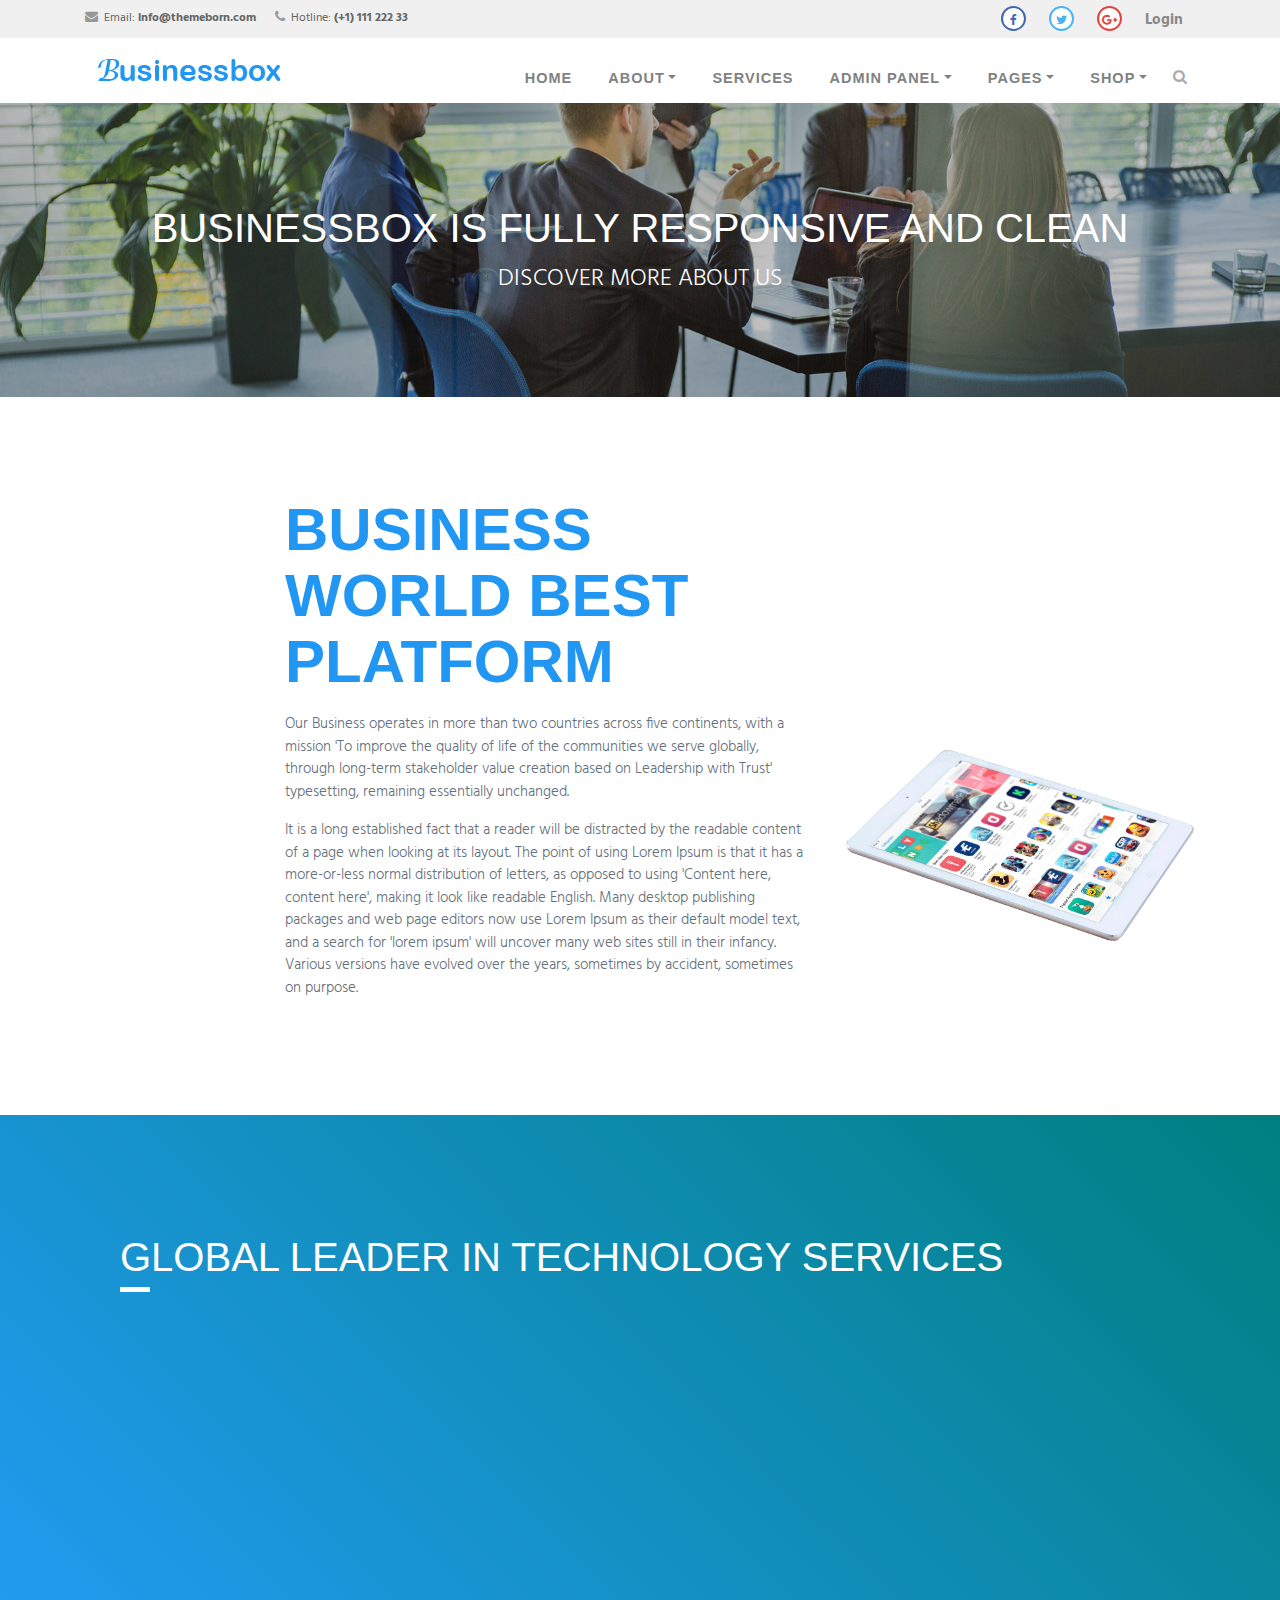
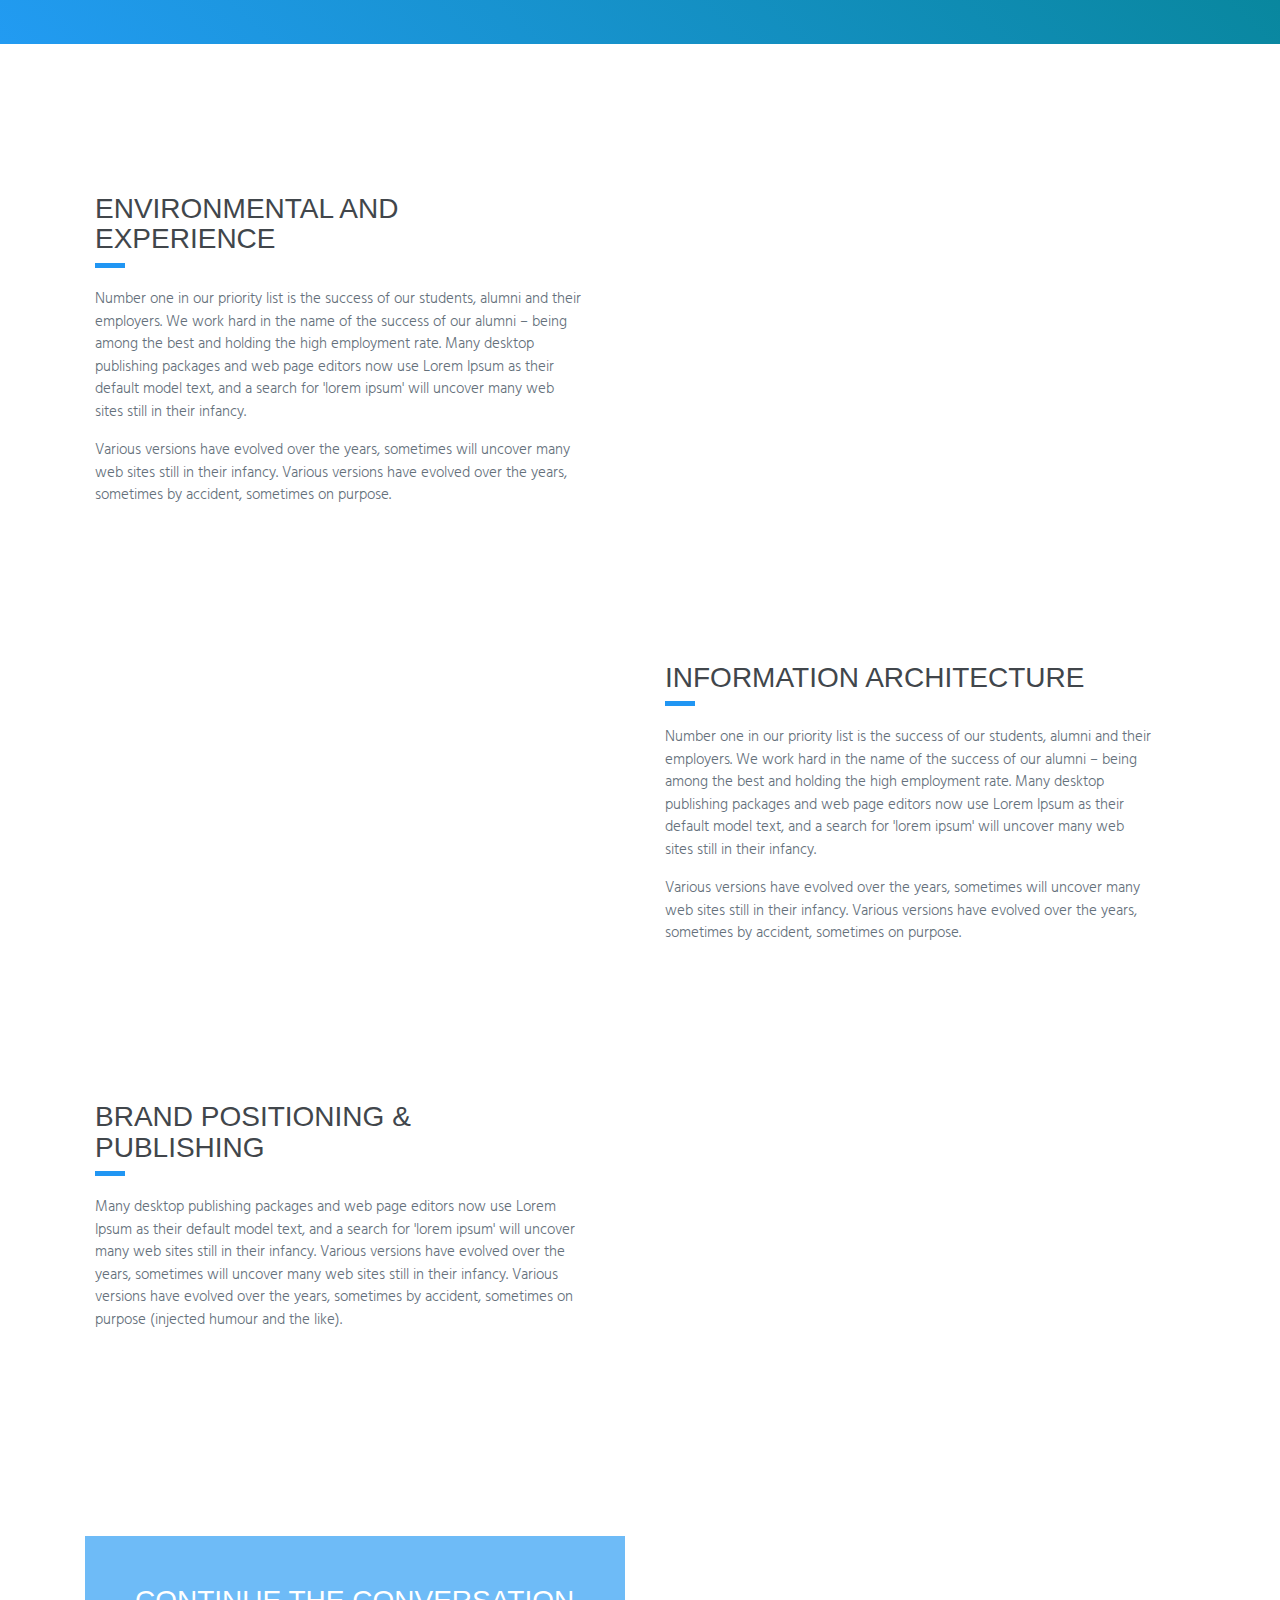
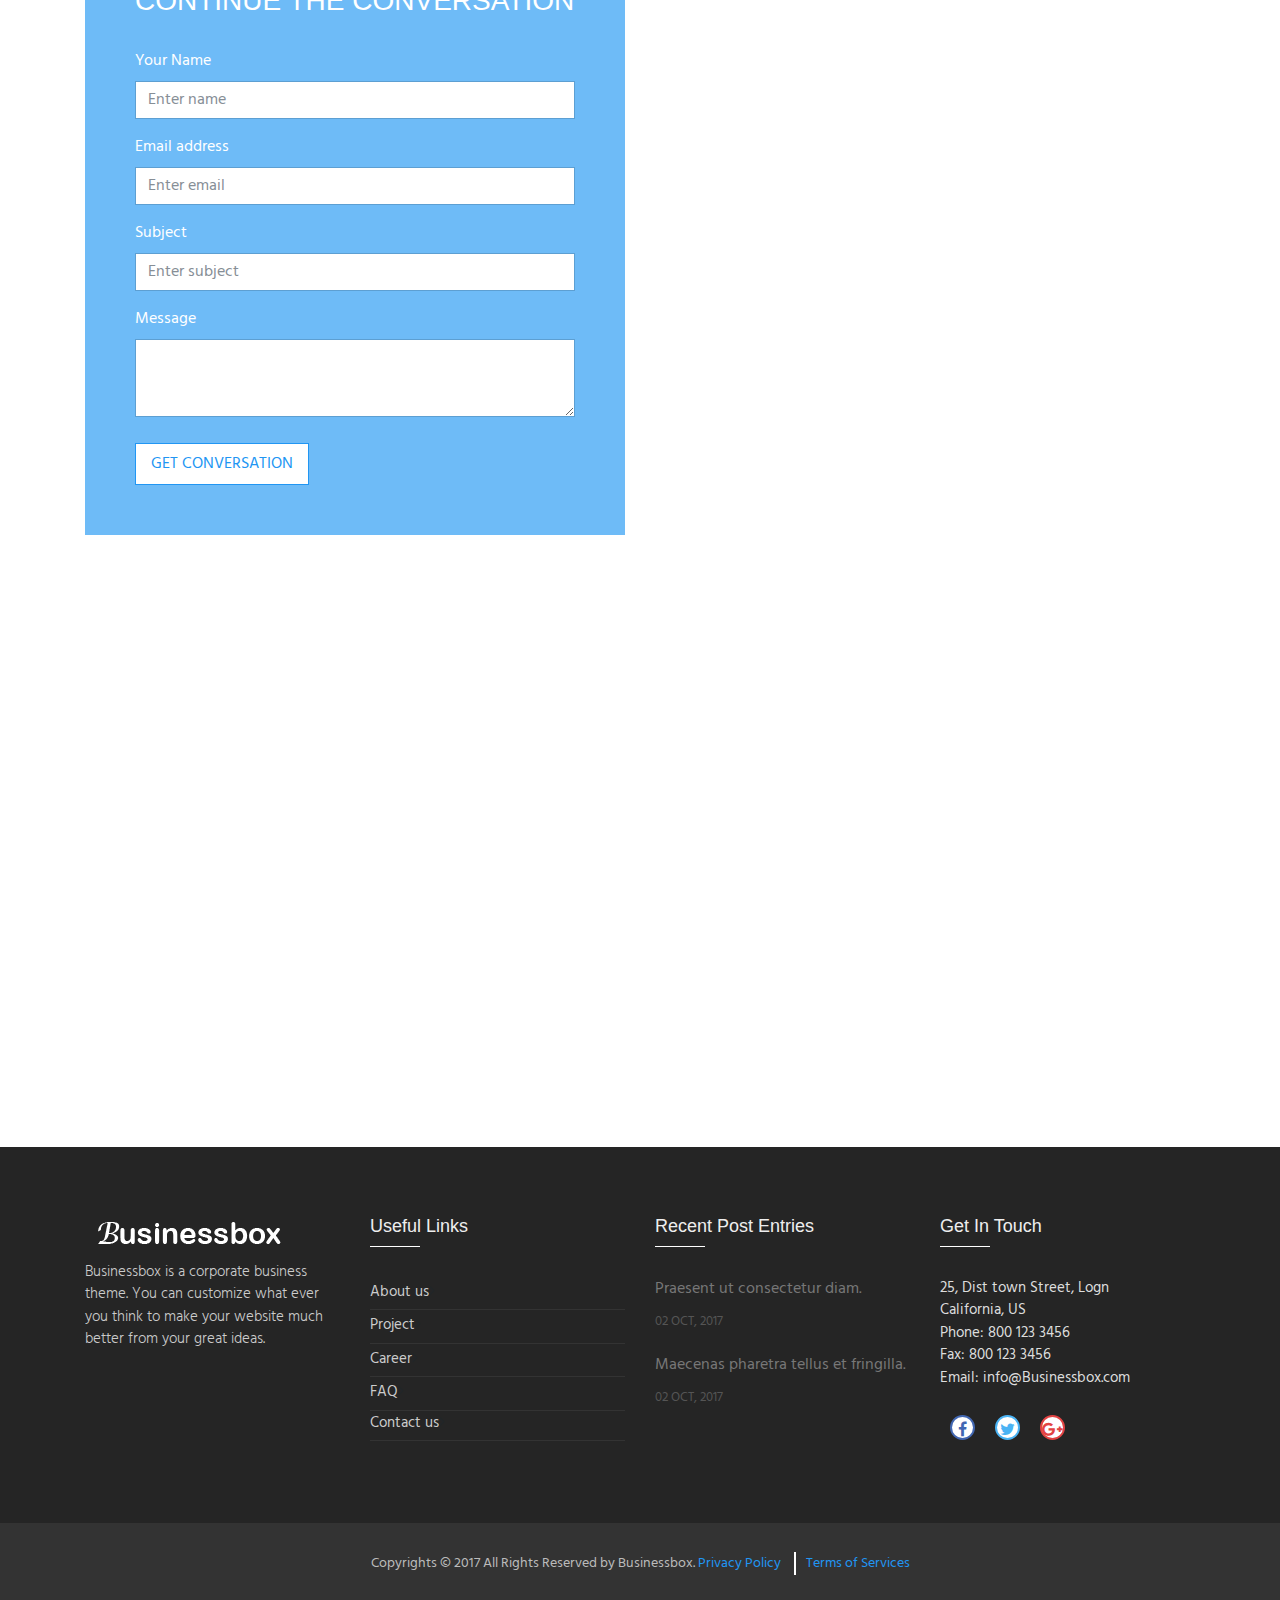
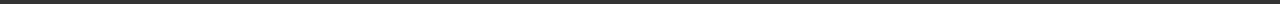
<file: about.html>
<!--
author: Boostraptheme
author URL: https://boostraptheme.com
License: Creative Commons Attribution 4.0 Unported
License URL: https://creativecommons.org/licenses/by/4.0/
-->


<!DOCTYPE html>
<html lang="en">

<head>
    <meta charset="utf-8">
    <meta name="viewport" content="width=device-width, initial-scale=1, shrink-to-fit=no">
    <meta name="description" content="">
    <meta name="author" content="">
    <title>Business Bootstrap Responsive Template</title>
    <link rel="shortcut icon" href="img/favicon.ico">
    <!-- Global Stylesheets -->
    <link href="https://fonts.googleapis.com/css?family=Roboto+Condensed:300,300i,400,400i,700,700i" rel="stylesheet">
    <link href="css/bootstrap/bootstrap.min.css" rel="stylesheet">
    <link rel="stylesheet" href="font-awesome-4.7.0/css/font-awesome.min.css">
    <link rel="stylesheet" href="css/animate/animate.min.css">
    <link rel="stylesheet" href="css/owl-carousel/owl.carousel.min.css">
    <link rel="stylesheet" href="css/owl-carousel/owl.theme.default.min.css">
    <link rel="stylesheet" href="css/style.css">
    <!-- Core Stylesheets -->
    <link rel="stylesheet" href="css/about.css">
</head>

<body id="page-top">

<!--====================================================
                         HEADER
======================================================-->

    <header>

      <!-- Top Navbar  -->
      <div class="top-menubar">
        <div class="topmenu">
          <div class="container">
            <div class="row">
              <div class="col-md-7">
                <ul class="list-inline top-contacts">
                  <li>
                    <i class="fa fa-envelope"></i> Email: <a href="mailto:info@themeborn.com"><b>info@themeborn.com</b></a>
                  </li>
                  <li>
                    <i class="fa fa-phone"></i> Hotline: <b>(+1) 111 222 33</b>
                  </li>
                </ul>
              </div> 
              <div class="col-md-5">
                <ul class="list-inline top-data">
                  <li><a href="#" target="_empty"><i class="fa top-social fa-facebook"></i></a></li>
                  <li><a href="#" target="_empty"><i class="fa top-social fa-twitter"></i></a></li>
                  <li><a href="#" target="_empty"><i class="fa top-social fa-google-plus"></i></a></li> 
                  <li><a href="#" class="log-top" data-toggle="modal" data-target="#login-modal">Login</a></li>  
                </ul>
              </div>
            </div>
          </div>
        </div> 
      </div>  
      
      <!-- Navbar -->
      <nav class="navbar navbar-expand-lg navbar-light" id="mainNav" data-toggle="affix">
        <div class="container">
          <a class="navbar-brand smooth-scroll" href="index.html">
            <img src="img/logo-s.png" alt="logo">
          </a> 
          <button class="navbar-toggler navbar-toggler-right" type="button" data-toggle="collapse" data-target="#navbarResponsive" aria-controls="navbarResponsive" aria-expanded="false" aria-label="Toggle navigation"> 
                <span class="navbar-toggler-icon"></span>
          </button>  
          <div class="collapse navbar-collapse" id="navbarResponsive">
            <ul class="navbar-nav ml-auto">
                <li class="nav-item" ><a class="nav-link smooth-scroll" href="index.html">Home</a></li>
                <li class="nav-item dropdown" >
                  <a class="nav-link dropdown-toggle smooth-scroll" href="#" id="navbarDropdownMenuLink" data-toggle="dropdown" aria-haspopup="true" aria-expanded="false">About</a> 
                  <div class="dropdown-menu dropdown-cust" aria-labelledby="navbarDropdownMenuLink">
                    <a class="dropdown-item active" href="about.html">About Us</a>
                    <a class="dropdown-item" href="careers.html">Career Oprtunity</a>
                    <a class="dropdown-item" href="team.html">Meet Our Team</a>
                    <a class="dropdown-item" href="faq.html">FAQ</a>
                    <a class="dropdown-item" href="testimonials.html">Testimonials</a>
                  </div>
                </li>
                <li class="nav-item" ><a class="nav-link smooth-scroll" href="services.html">Services</a></li> 
                <li class="nav-item dropdown" >
                  <a class="nav-link dropdown-toggle smooth-scroll" href="#" id="navbarDropdownMenuLink" data-toggle="dropdown" aria-haspopup="true" aria-expanded="false">Admin Panel</a> 
                  <div class="dropdown-menu dropdown-cust" aria-labelledby="navbarDropdownMenuLink"> 
                    <a class="dropdown-item"  target="_empty" href="admin/index.html">Dashboard</a> 
                    <a class="dropdown-item"  target="_empty" href="admin/chart.html">Charts</a> 
                    <a class="dropdown-item"  target="_empty" href="admin/email.html">Email</a> 
                    <a class="dropdown-item"  target="_empty" href="admin/faq.html">FAQ</a> 
                    <a class="dropdown-item"  target="_empty" href="admin/profile.html">Profile</a> 
                    <a class="dropdown-item"  target="_empty" href="admin/tables.html">Tables</a> 
                    <a class="dropdown-item"  target="_empty" href="admin/invoice.html">Invoice</a> 
                  </div>
                </li>
                <li class="nav-item dropdown" >
                  <a class="nav-link dropdown-toggle smooth-scroll" href="#" id="navbarDropdownMenuLink" data-toggle="dropdown" aria-haspopup="true" aria-expanded="false">Pages</a> 
                  <div class="dropdown-menu dropdown-cust" aria-labelledby="navbarDropdownMenuLink">
                    <a class="dropdown-item" href="news-list.html">News list layouts</a>
                    <a class="dropdown-item" href="news-grid.html">News grid layouts</a>
                    <a class="dropdown-item" href="news-details.html">News Details</a> 
                    <a class="dropdown-item" href="project.html">Project</a>
                    <a class="dropdown-item" href="contact.html">Contact Us</a>
                    <a class="dropdown-item" href="comming-soon.html">Comming Soon</a>
                    <a class="dropdown-item" href="pricing.html">Pricing Tables</a>
                    <a class="dropdown-item" href="admin/404.html">404</a>
                  </div>
                </li>
                <li class="nav-item dropdown" >
                  <a class="nav-link dropdown-toggle smooth-scroll" href="#" id="navbarDropdownMenuLink" data-toggle="dropdown" aria-haspopup="true" aria-expanded="false">Shop</a> 
                  <div class="dropdown-menu dropdown-cust mega-menu" aria-labelledby="navbarDropdownMenuLink">
                    <div class="row">
                      <div class="col-md-5">
                        <a class="dropdown-item" href="shop.html">Shop Detail</a>
                        <a class="dropdown-item" href="single-product.html">Single Product</a>
                        <a class="dropdown-item" href="cart.html">Cart</a>
                        <a class="dropdown-item" href="checkout.html">Checkout</a>
                        <a class="dropdown-item" href="myaccount.html">Myaccount</a>
                      </div>
                      <div class="col-md-7 mega-menu-img m-auto text-center pl-0">
                        <a href="#"><img src="img/offer_icon.png" alt="" class="img-fluid"></a>
                      </div>
                    </div>
                  </div>
                </li>
                <li>
                  <i class="search fa fa-search search-btn"></i>
                  <div class="search-open">
                    <div class="input-group animated fadeInUp">
                      <input type="text" class="form-control" placeholder="Search" aria-describedby="basic-addon2">
                      <span class="input-group-addon" id="basic-addon2">Go</span>
                    </div>
                  </div>
                </li> 
                <li>
                  <div class="top-menubar-nav">
                    <div class="topmenu ">
                      <div class="container">
                        <div class="row">
                          <div class="col-md-9">
                            <ul class="list-inline top-contacts">
                              <li>
                                <i class="fa fa-envelope"></i> Email: <a href="mailto:info@htmlstream.com">info@htmlstream.com</a>
                              </li>
                              <li>
                                <i class="fa fa-phone"></i> Hotline: (1) 396 4587 99
                              </li>
                            </ul>
                          </div> 
                          <div class="col-md-3">
                            <ul class="list-inline top-data">
                              <li><a href="#" target="_empty"><i class="fa top-social fa-facebook"></i></a></li>
                              <li><a href="#" target="_empty"><i class="fa top-social fa-twitter"></i></a></li>
                              <li><a href="#" target="_empty"><i class="fa top-social fa-google-plus"></i></a></li> 
                              <li><a href="#" class="log-top" data-toggle="modal" data-target="#login-modal">Login</a></li>  
                            </ul>
                          </div>
                        </div>
                      </div>
                    </div> 
                  </div>
                </li>
            </ul>  
          </div>
        </div>
      </nav>
    </header> 

<!--====================================================
                    LOGIN OR REGISTER
======================================================-->
    <section id="login">
      <div class="modal fade" id="login-modal" tabindex="-1" role="dialog" aria-labelledby="myModalLabel" aria-hidden="true" style="display: none;">
          <div class="modal-dialog">
              <div class="modal-content">
                  <div class="modal-header" align="center">
                      <button type="button" class="close" data-dismiss="modal" aria-label="Close">
                          <span class="fa fa-times" aria-hidden="true"></span>
                      </button>
                  </div>
                  <div id="div-forms">
                      <form id="login-form">
                          <h3 class="text-center">Login</h3>
                          <div class="modal-body">
                              <label for="username">Username</label> 
                              <input id="login_username" class="form-control" type="text" placeholder="Enter username " required>
                              <label for="username">Password</label> 
                              <input id="login_password" class="form-control" type="password" placeholder="Enter password" required>
                              <div class="checkbox">
                                  <label>
                                      <input type="checkbox"> Remember me
                                  </label>
                              </div>
                          </div>
                          <div class="modal-footer text-center">
                              <div>
                                  <button type="submit" class="btn btn-general btn-white">Login</button>
                              </div>
                              <div>
                                  <button id="login_register_btn" type="button" class="btn btn-link">Register</button>
                              </div>
                          </div>
                      </form>
                      <form id="register-form" style="display:none;">
                          <h3 class="text-center">Register</h3>
                          <div class="modal-body"> 
                              <label for="username">Username</label> 
                              <input id="register_username" class="form-control" type="text" placeholder="Enter username" required>
                              <label for="register_email">E-mailId</label> 
                              <input id="register_email" class="form-control" type="text" placeholder="Enter eMail" required>
                              <label for="register_password">Password</label> 
                              <input id="register_password" class="form-control" type="password" placeholder="Password" required>
                          </div>
                          <div class="modal-footer">
                              <div>
                                  <button type="submit" class="btn btn-general btn-white">Register</button>
                              </div>
                              <div>
                                  <button id="register_login_btn" type="button" class="btn btn-link">Log In</button>
                              </div>
                          </div>
                      </form>
                  </div>
              </div>
          </div>
      </div>
    </section>      

<!--====================================================
                       HOME-P
======================================================-->
    <div id="home-p" class="home-p pages-head1 text-center">
        <div class="container">
            <h1 class="wow fadeInUp" data-wow-delay="0.1s">Businessbox is fully responsive and Clean</h1>
            <p>Discover more about us</p>
        </div>
        <!--/end container-->
    </div>

<!--====================================================
                        ABOUT-P1
======================================================-->
    <section id="about-p1">
        <div class="container">
            <div class="row">
                <div class="col-md-8">
                    <div class="about-p1-cont">
                        <h1>Business world best platform  </h1>
                        <p> Our Business operates in more than two countries across five continents, with a mission 'To improve the quality of life of the communities we serve globally, through long-term stakeholder value creation based on Leadership with Trust' typesetting, remaining essentially unchanged.</p>
                        <p>It is a long established fact that a reader will be distracted by the readable content of a page when looking at its layout. The point of using Lorem Ipsum is that it has a more-or-less normal distribution of letters, as opposed to using 'Content here, content here', making it look like readable English. Many desktop publishing packages and web page editors now use Lorem Ipsum as their default model text, and a search for 'lorem ipsum' will uncover many web sites still in their infancy. Various versions have evolved over the years, sometimes by accident, sometimes on purpose. </p>
                    </div>
                </div>
                <div class="col-md-4">
                    <div class="about-p1-img">
                        <img src="img/ipad-tablet.png" class="img-fluid wow fadeInUp" data-wow-delay="0.1s" alt="...">
                    </div>
                </div>
            </div>
        </div>
    </section>

<!--====================================================
                       ABOUT-P2
======================================================-->
    <section class="about-p2 bg-gradiant">
        <div class="container-fluid">
            <div class="row">
                <div class="about-p2-heading">
                    <h1 class="cl-white">global leader in technology services</h1>
                    <div class="heading-border-light bg-white"></div>
                </div>
            </div>
            <div class="row">
                <div class="col-md-4 col-sm-12">
                    <div class="about-p2-cont cl-white">
                        <img src="img/news/news-5.jpg" class="img-fluid wow fadeInUp" data-wow-delay="0.1s" alt="...">
                    </div>
                </div>
                <div class="col-md-4">
                    <div class="about-p2-cont cl-white wow fadeInUp" data-wow-delay="0.3s">
                        <h5>WEB &amp; INTERACTIVE DESIGN</h5>
                        <p class="cl-white">The most impressive websites and app experiences are rooted in smart design, embody clear vision, and are backed by the right technology. The point of using Lorem Ipsum is that it has a more-or-less normal distribution of letters, as opposed to using 'Content here, content here', making it look like readable English.</p>
                    </div>
                </div>
                <div class="col-md-4">
                    <div class="about-p2-cont cl-white wow fadeInUp" data-wow-delay="0.5s">
                        <h5>BRANDING &amp; STRATEGY</h5>
                        <p class="cl-white">It is a long established fact that a reader will be distracted by the readable content of a page when looking at its layout. The point of using Lorem Ipsum is that it has a more-or-less normal distribution of letters, as opposed to using 'Content here, content here', making it look like readable English.</p>
                    </div>
                </div>
            </div>
        </div>
    </section>

<!--====================================================
                     ABOUT-P3
======================================================-->
    <section id="story" class="about-p3">
        <div class="container">
            <div class="row">
                <div class="col-md-6">
                    <div class="story-desc">
                        <h3>Environmental and Experience</h3>
                        <div class="heading-border-light"></div>
                        <p>Number one in our priority list is the success of our students, alumni and their employers. We work hard in the name of the success of our alumni – being among the best and holding the high employment rate. Many desktop publishing packages and web page editors now use Lorem Ipsum as their default model text, and a search for 'lorem ipsum' will uncover many web sites still in their infancy. </p>
                        <p> Various versions have evolved over the years, sometimes will uncover many web sites still in their infancy. Various versions have evolved over the years, sometimes by accident, sometimes on purpose.</p>
                    </div>
                </div>
                <div class="col-md-6">
                    <div class="story-himg">
                        <img src="img/img/image-3.jpg" class="img-fluid wow fadeInUp" data-wow-delay="0.1s" alt="">
                    </div>
                </div>
            </div>
        </div>
        <div class="container ">
            <div class="row">
                <div class="col-md-6 ">
                    <div class="story-himg story-himg-middle-u">
                        <img src="img/img/image-2.jpg" class="img-fluid wow fadeInUp" data-wow-delay="0.1s" alt="">
                    </div>
                </div>
                <div class="col-md-6">
                    <div class="story-desc story-desc-middle ">
                        <h3>Information Architecture</h3>
                        <div class="heading-border-light"></div>
                        <p>Number one in our priority list is the success of our students, alumni and their employers. We work hard in the name of the success of our alumni – being among the best and holding the high employment rate. Many desktop publishing packages and web page editors now use Lorem Ipsum as their default model text, and a search for 'lorem ipsum' will uncover many web sites still in their infancy. </p>
                        <p> Various versions have evolved over the years, sometimes will uncover many web sites still in their infancy. Various versions have evolved over the years, sometimes by accident, sometimes on purpose.</p>
                    </div>
                </div>
                <div class="col-md-6 ">
                    <div class="story-himg story-himg-middle-l">
                        <img src="img/img/image-2.jpg" class="img-fluid" alt="">
                    </div>
                </div>
            </div>
        </div>
        <div class="container">
            <div class="row">
                <div class="col-md-6">
                    <div class="story-desc">
                        <h3>Brand Positioning &amp; Publishing</h3>
                        <div class="heading-border-light"></div>
                        <p>Many desktop publishing packages and web page editors now use Lorem Ipsum as their default model text, and a search for 'lorem ipsum' will uncover many web sites still in their infancy. Various versions have evolved over the years, sometimes will uncover many web sites still in their infancy. Various versions have evolved over the years, sometimes by accident, sometimes on purpose (injected humour and the like).</p>
                    </div>
                </div>
                <div class="col-md-6">
                    <div class="story-himg">
                        <img src="img/img/image-1.jpg" class="img-fluid wow fadeInUp" data-wow-delay="0.1s" alt="">
                    </div>
                </div>
            </div>
        </div>
    </section>

<!--====================================================
                    CONTACT HOME
======================================================-->
    <div class="overlay-contact-h"></div>
    <section id="contact-h" class="bg-parallax contact-h-bg">
        <div class="container">
            <div class="row">
                <div class="col-md-6">
                    <div class="contact-h-cont">
                      <h3 class="cl-white">Continue The Conversation</h3><br>
                      <form>
                        <div class="form-group cl-white">
                          <label for="name">Your Name</label>
                          <input type="text" class="form-control" id="name" aria-describedby="nameHelp" placeholder="Enter name"> 
                        </div>  
                        <div class="form-group cl-white">
                          <label for="exampleInputEmail1">Email address</label>
                          <input type="email" class="form-control" id="exampleInputEmail1" aria-describedby="emailHelp" placeholder="Enter email"> 
                        </div>  
                        <div class="form-group cl-white">
                          <label for="subject">Subject</label>
                          <input type="text" class="form-control" id="subject" aria-describedby="subjectHelp" placeholder="Enter subject"> 
                        </div>  
                        <div class="form-group cl-white">
                          <label for="message">Message</label>
                          <textarea class="form-control" id="message" rows="3"></textarea>
                        </div>  
                        <button class="btn btn-general btn-white" role="button"><i fa fa-right-arrow></i>GET CONVERSATION</button>
                      </form>
                    </div>
                </div>
            </div>
        </div>
    </section>

<!--====================================================
                       NEWS
======================================================-->
    <section id="comp-offer">
        <div class="container-fluid">
            <div class="row">
                <div class="col-md-3 col-sm-6  desc-comp-offer wow fadeInUp" data-wow-delay="0.2s">
                    <h2>Latest News</h2>
                    <div class="heading-border-light"></div>
                    <button class="btn btn-general btn-green" role="button">See More</button>
                </div>
                <div class="col-md-3 col-sm-6 desc-comp-offer wow fadeInUp" data-wow-delay="0.4s">
                    <div class="desc-comp-offer-cont">
                        <div class="thumbnail-blogs">
                            <div class="caption">
                                <i class="fa fa-chain"></i>
                            </div>
                            <img src="img/news/news-1.jpg" class="img-fluid" alt="...">
                        </div>
                        <h3>Pricing Strategies for Product</h3>
                        <p class="desc">Contrary to popular belief, Lorem Ipsum is not simply random text. It has roots in a piece of classical Latin literature from Business box. </p>
                        <a href="#"><i class="fa fa-arrow-circle-o-right"></i> Learn More</a>
                    </div>
                </div>
                <div class="col-md-3 col-sm-6 desc-comp-offer wow fadeInUp" data-wow-delay="0.6s">
                    <div class="desc-comp-offer-cont">
                        <div class="thumbnail-blogs">
                            <div class="caption">
                                <i class="fa fa-chain"></i>
                            </div>
                            <img src="img/news/news-9.jpg" class="img-fluid" alt="...">
                        </div>
                        <h3>Design Exhibitions of 2017</h3>
                        <p class="desc">Contrary to popular belief, Lorem Ipsum is not simply random text. It has roots in a piece of classical Latin literature from Business box. </p>
                        <a href="#"><i class="fa fa-arrow-circle-o-right"></i> Learn More</a>
                    </div>
                </div>
                <div class="col-md-3 col-sm-6 desc-comp-offer wow fadeInUp" data-wow-delay="0.8s">
                    <div class="desc-comp-offer-cont">
                        <div class="thumbnail-blogs">
                            <div class="caption">
                                <i class="fa fa-chain"></i>
                            </div>
                            <img src="img/news/news-12.jpeg" class="img-fluid" alt="...">
                        </div>
                        <h3>Exciting New Technologies</h3>
                        <p class="desc">Contrary to popular belief, Lorem Ipsum is not simply random text. It has roots in a piece of classical Latin literature from Business box. </p>
                        <a href="#"><i class="fa fa-arrow-circle-o-right"></i> Learn More</a>
                    </div>
                </div>
            </div>
        </div>
    </section>

<!--====================================================
                      FOOTER
======================================================-->
    <footer>
        <div id="footer-s1" class="footer-s1">
            <div class="footer">
                <div class="container">
                    <div class="row">
                        <!-- About Us -->
                        <div class="col-md-3 col-sm-6 ">
                            <div><img src="img/logo-w.png" alt="" class="img-fluid"></div>
                            <ul class="list-unstyled comp-desc-f">
                                <li>
                                    <p>Businessbox is a corporate business theme. You can customize what ever you think to make your website much better from your great ideas. </p>
                                </li>
                            </ul>
                            <br>
                        </div>
                        <!-- End About Us -->
                        <!-- Recent News -->
                        <div class="col-md-3 col-sm-6 ">
                            <div class="heading-footer">
                                <h2>Useful Links</h2></div>
                            <ul class="list-unstyled link-list">
                                <li><a href="about.html">About us</a><i class="fa fa-angle-right"></i></li>
                                <li><a href="project.html">Project</a><i class="fa fa-angle-right"></i></li>
                                <li><a href="careers.html">Career</a><i class="fa fa-angle-right"></i></li>
                                <li><a href="faq.html">FAQ</a><i class="fa fa-angle-right"></i></li>
                                <li><a href="contact.html">Contact us</a><i class="fa fa-angle-right"></i></li>
                            </ul>
                        </div>
                        <!-- End Recent list -->
                        <!-- Recent Blog Entries -->
                        <div class="col-md-3 col-sm-6 ">
                            <div class="heading-footer">
                                <h2>Recent Post Entries</h2></div>
                            <ul class="list-unstyled thumb-list">
                                <li>
                                    <div class="overflow-h">
                                        <a href="#">Praesent ut consectetur diam.</a>
                                        <small>02 OCT, 2017</small>
                                    </div>
                                </li>
                                <li>
                                    <div class="overflow-h">
                                        <a href="#">Maecenas pharetra tellus et fringilla.</a>
                                        <small>02 OCT, 2017</small>
                                    </div>
                                </li>
                            </ul>
                        </div>
                        <!-- End Recent Blog Entries -->
                        <!-- Latest Tweets -->
                        <div class="col-md-3 col-sm-6">
                            <div class="heading-footer">
                                <h2>Get In Touch</h2></div>
                            <address class="address-details-f">
                                25, Dist town Street, Logn
                                <br> California, US
                                <br> Phone: 800 123 3456
                                <br> Fax: 800 123 3456
                                <br> Email: <a href="mailto:info@Businessbox.com" class="">info@Businessbox.com</a>
                            </address>
                            <ul class="list-inline social-icon-f top-data">
                                <li><a href="#" target="_empty"><i class="fa top-social fa-facebook"></i></a></li>
                                <li><a href="#" target="_empty"><i class="fa top-social fa-twitter"></i></a></li>
                                <li><a href="#" target="_empty"><i class="fa top-social fa-google-plus"></i></a></li>
                            </ul>
                        </div>
                        <!-- End Latest Tweets -->
                    </div>
                </div>
                <!--/container -->
            </div>
        </div>
        <div id="footer-bottom">
            <div class="container">
                <div class="row">
                    <div class="col-md-12">
                        <div id="footer-copyrights">
                            <p>Copyrights &copy; 2017 All Rights Reserved by Businessbox. <a href="#">Privacy Policy</a> <a href="#">Terms of Services</a></p>
                        </div>
                    </div>
                </div>
            </div>
        </div>
        <a href="#home-p" id="back-to-top" class="btn btn-sm btn-green btn-back-to-top smooth-scrolls hidden-sm hidden-xs" title="home" role="button">
            <i class="fa fa-angle-up"></i>
        </a>
    </footer>
    <!--Global JavaScript -->
    <script src="js/jquery/jquery.min.js"></script>
    <script src="js/popper/popper.min.js"></script>
    <script src="js/bootstrap/bootstrap.min.js"></script>
    <script src="js/wow/wow.min.js"></script>
    <script src="js/owl-carousel/owl.carousel.min.js"></script>
    <!-- Plugin JavaScript -->
    <script src="js/jquery-easing/jquery.easing.min.js"></script>
    <script src="js/custom.js"></script>
</body>

</html>
</file>
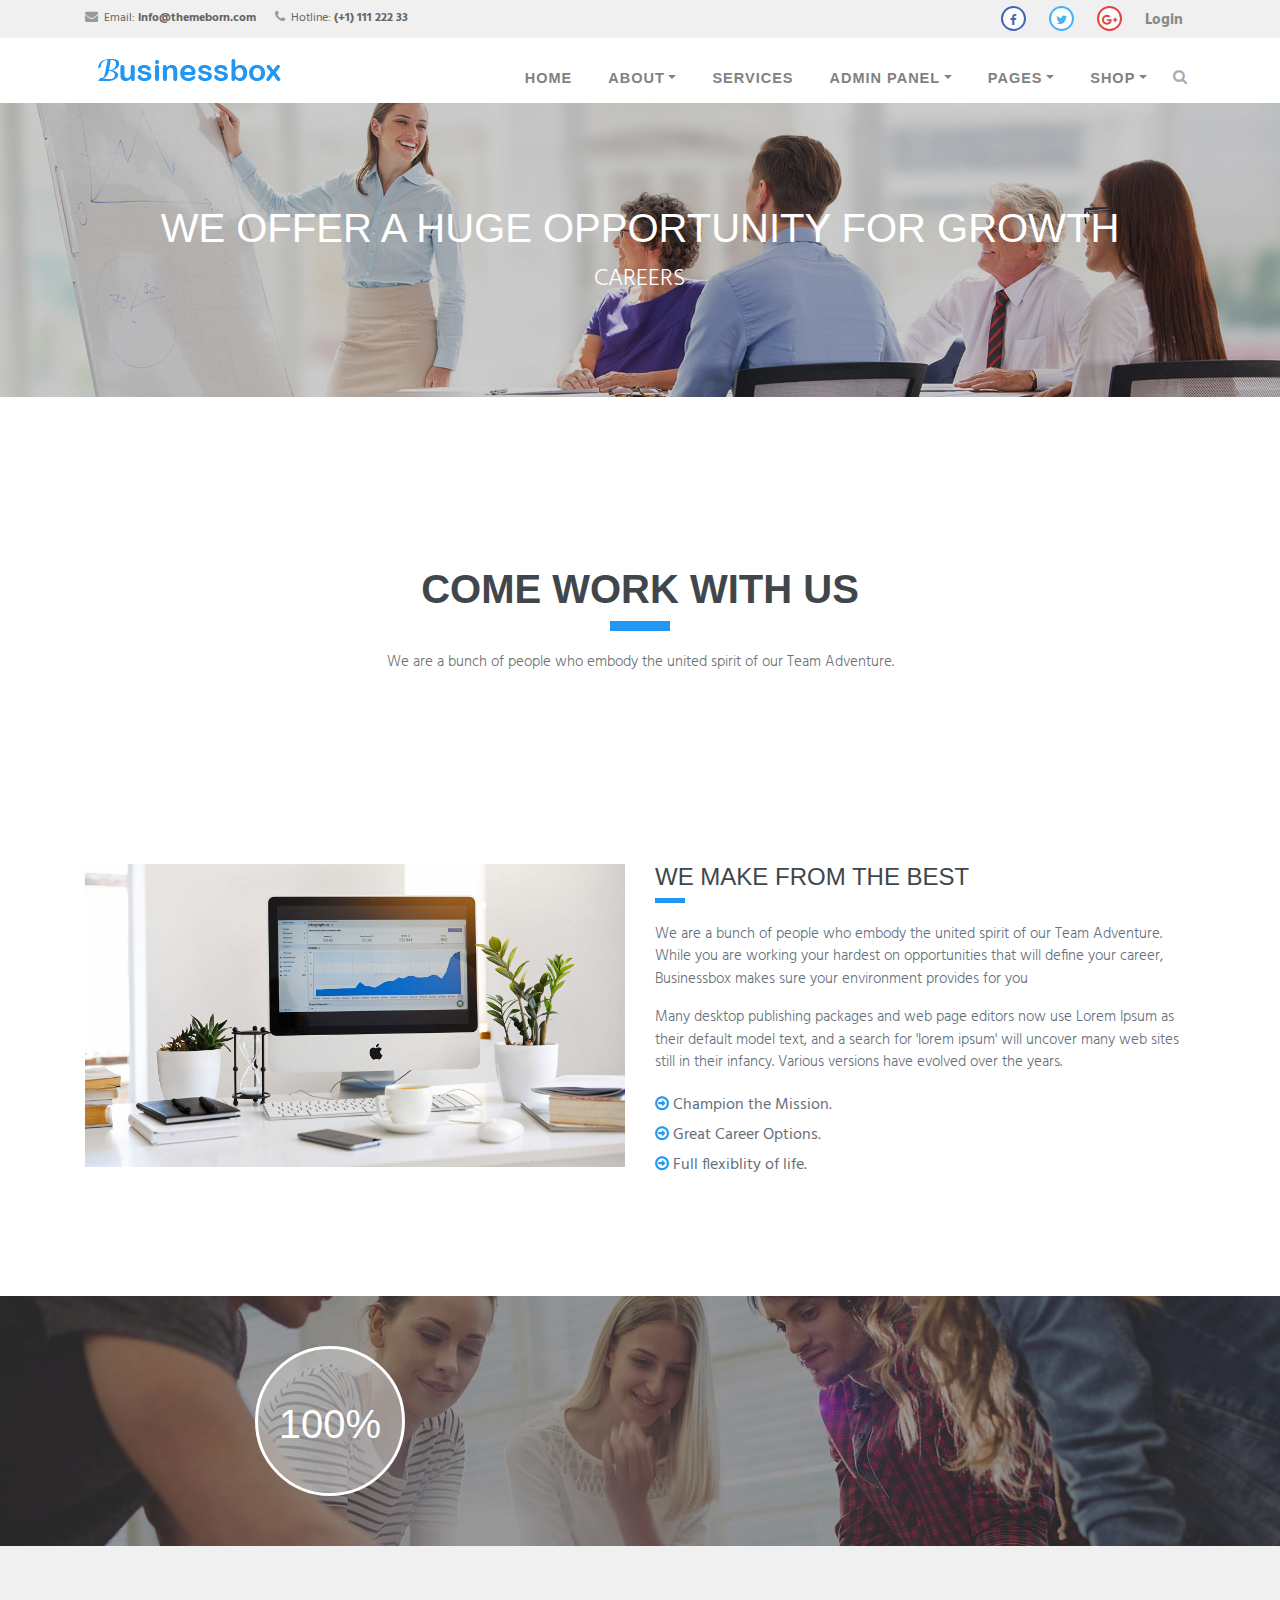
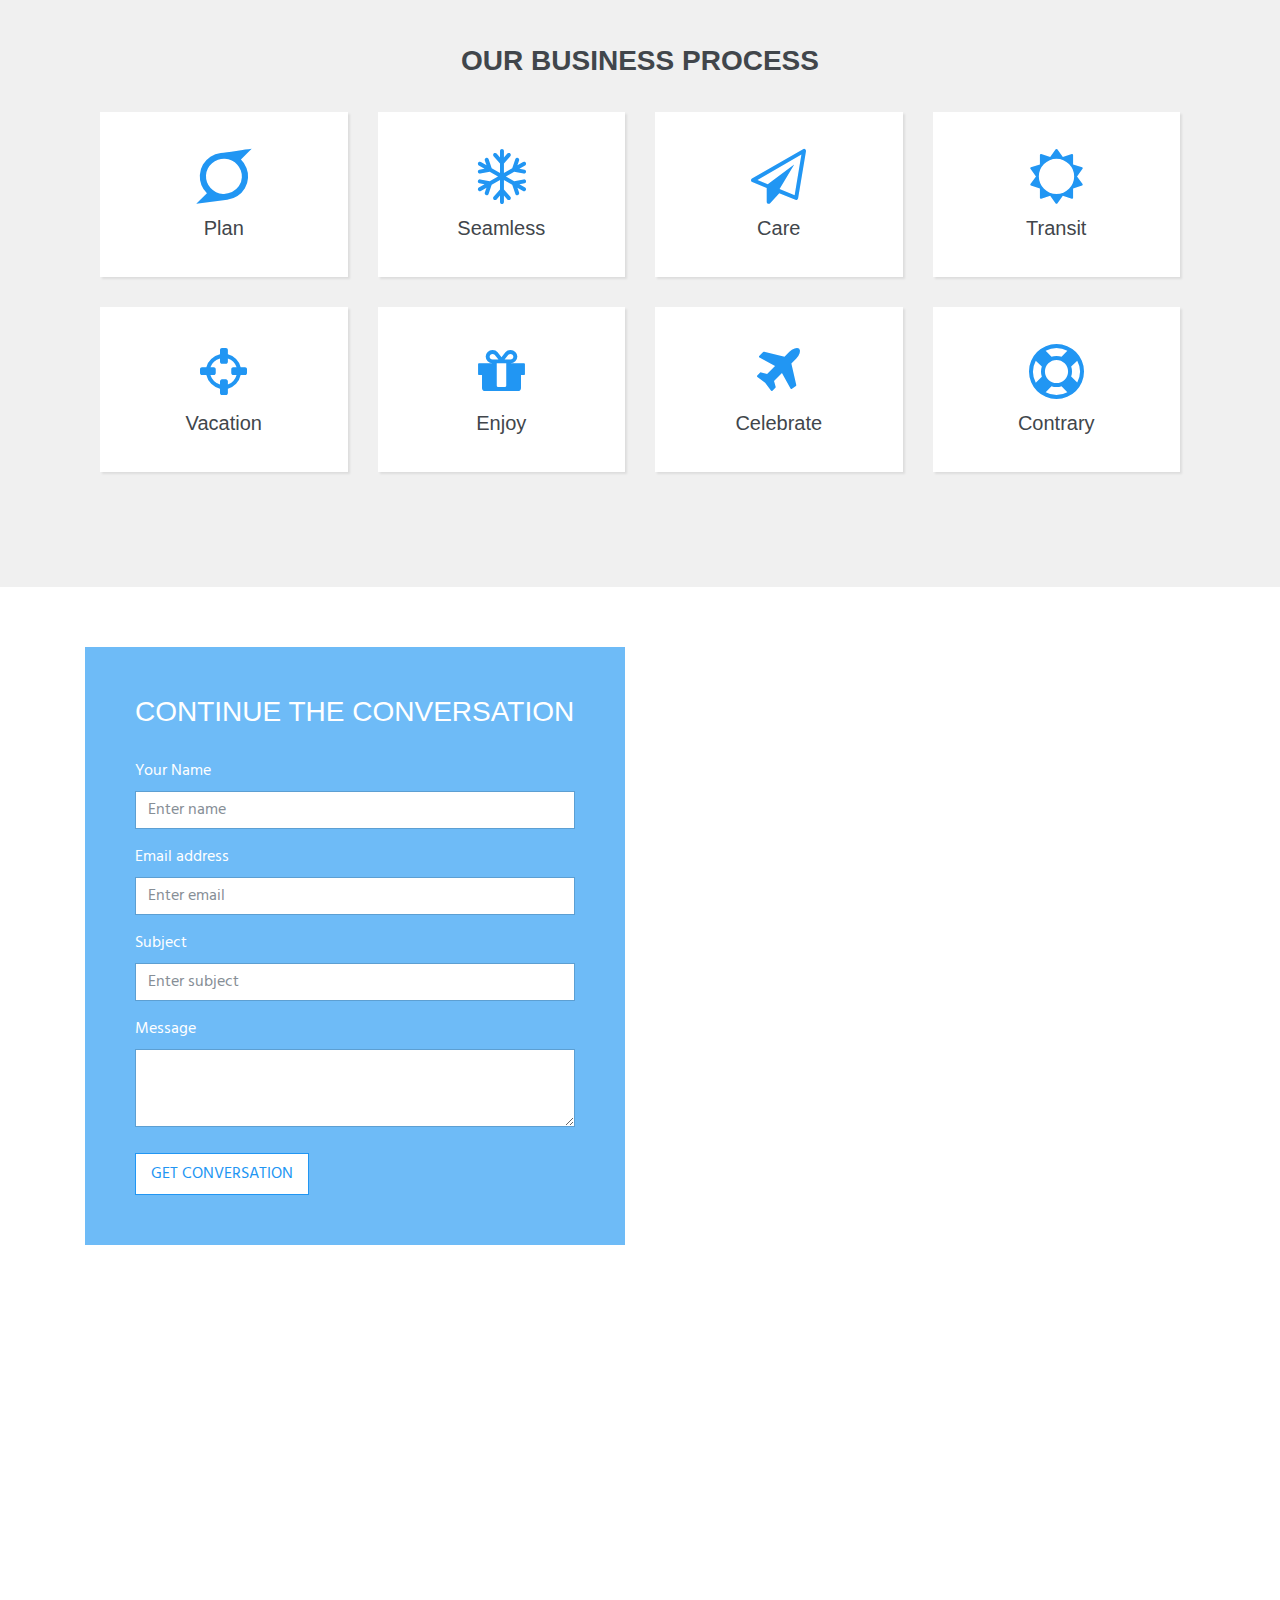
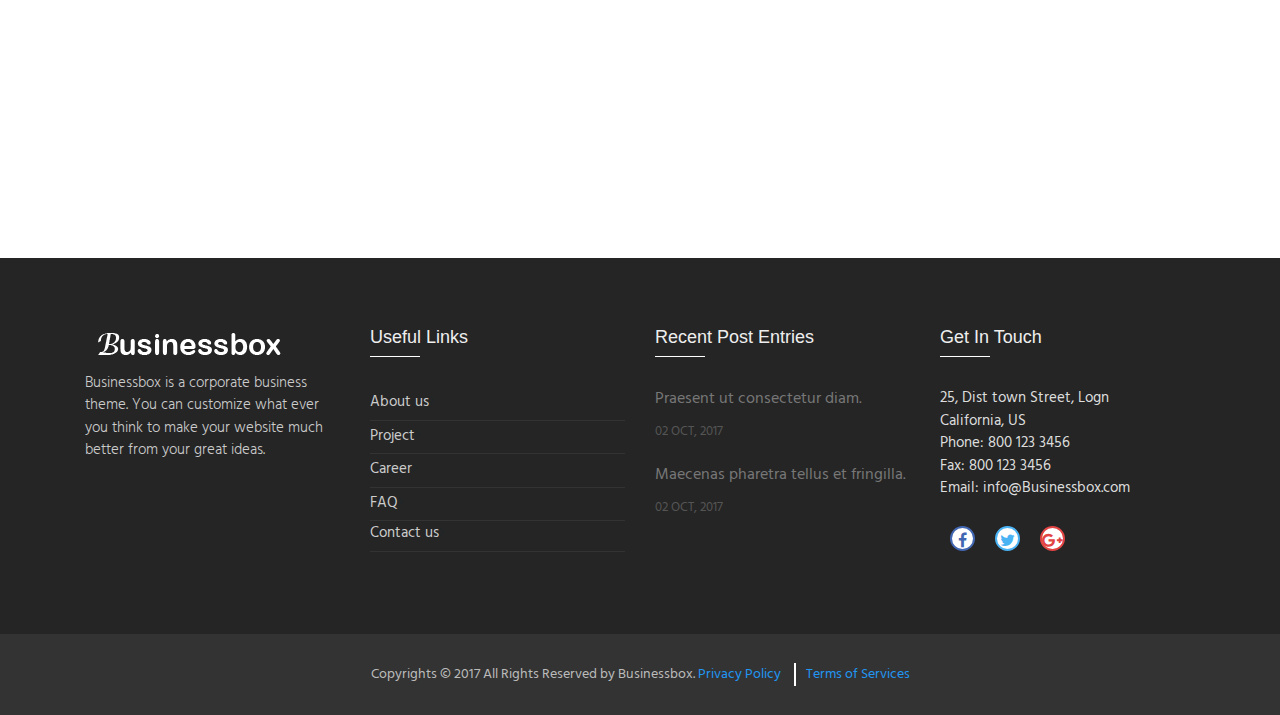
<file: careers.html>
<!--
author: Boostraptheme
author URL: https://boostraptheme.com
License: Creative Commons Attribution 4.0 Unported
License URL: https://creativecommons.org/licenses/by/4.0/
-->


<!DOCTYPE html>
<html lang="en">

  <head>

    <meta charset="utf-8">
    <meta name="viewport" content="width=device-width, initial-scale=1, shrink-to-fit=no">
    <meta name="description" content="">
    <meta name="author" content="">

    <title>Business Bootstrap Responsive Template</title>
    <link rel="shortcut icon" href="img/favicon.ico">

    <!-- Global Stylesheets -->
    <link href="https://fonts.googleapis.com/css?family=Roboto+Condensed:300,300i,400,400i,700,700i" rel="stylesheet">
    <link href="css/bootstrap/bootstrap.min.css" rel="stylesheet">
    <link rel="stylesheet" href="font-awesome-4.7.0/css/font-awesome.min.css">
    <link rel="stylesheet" href="css/animate/animate.min.css">
    <link rel="stylesheet" href="css/owl-carousel/owl.carousel.min.css">
    <link rel="stylesheet" href="css/owl-carousel/owl.theme.default.min.css">
    <link rel="stylesheet" href="css/style.css">
    
    <!-- Core Stylesheets -->
    <link rel="stylesheet" href="css/careers.css"> 
    
  </head>

  <body id="page-top">

<!--====================================================
                         HEADER
======================================================--> 

    <header>

      <!-- Top Navbar  -->
      <div class="top-menubar">
        <div class="topmenu">
          <div class="container">
            <div class="row">
              <div class="col-md-7">
                <ul class="list-inline top-contacts">
                  <li>
                    <i class="fa fa-envelope"></i> Email: <a href="mailto:info@themeborn.com"><b>info@themeborn.com</b></a>
                  </li>
                  <li>
                    <i class="fa fa-phone"></i> Hotline: <b>(+1) 111 222 33</b>
                  </li>
                </ul>
              </div> 
              <div class="col-md-5">
                <ul class="list-inline top-data">
                  <li><a href="#" target="_empty"><i class="fa top-social fa-facebook"></i></a></li>
                  <li><a href="#" target="_empty"><i class="fa top-social fa-twitter"></i></a></li>
                  <li><a href="#" target="_empty"><i class="fa top-social fa-google-plus"></i></a></li> 
                  <li><a href="#" class="log-top" data-toggle="modal" data-target="#login-modal">Login</a></li>  
                </ul>
              </div>
            </div>
          </div>
        </div> 
      </div> 
      
      <!-- Navbar -->
      <nav class="navbar navbar-expand-lg navbar-light" id="mainNav" data-toggle="affix">
        <div class="container">
          <a class="navbar-brand smooth-scroll" href="index.html">
            <img src="img/logo-s.png" alt="logo">
          </a> 
          <button class="navbar-toggler navbar-toggler-right" type="button" data-toggle="collapse" data-target="#navbarResponsive" aria-controls="navbarResponsive" aria-expanded="false" aria-label="Toggle navigation"> 
                <span class="navbar-toggler-icon"></span>
          </button>  
          <div class="collapse navbar-collapse" id="navbarResponsive">
            <ul class="navbar-nav ml-auto">
                <li class="nav-item" ><a class="nav-link smooth-scroll" href="index.html">Home</a></li>
                <li class="nav-item dropdown" >
                  <a class="nav-link dropdown-toggle smooth-scroll" href="#" id="navbarDropdownMenuLink" data-toggle="dropdown" aria-haspopup="true" aria-expanded="false">About</a> 
                  <div class="dropdown-menu dropdown-cust" aria-labelledby="navbarDropdownMenuLink">
                    <a class="dropdown-item" href="about.html">About Us</a>
                    <a class="dropdown-item active" href="careers.html">Career Oprtunity</a>
                    <a class="dropdown-item" href="team.html">Meet Our Team</a>
                    <a class="dropdown-item" href="faq.html">FAQ</a>
                    <a class="dropdown-item" href="testimonials.html">Testimonials</a>
                  </div>
                </li>
                <li class="nav-item" ><a class="nav-link smooth-scroll" href="services.html">Services</a></li> 
                <li class="nav-item dropdown" >
                  <a class="nav-link dropdown-toggle smooth-scroll" href="#" id="navbarDropdownMenuLink" data-toggle="dropdown" aria-haspopup="true" aria-expanded="false">Admin Panel</a> 
                  <div class="dropdown-menu dropdown-cust" aria-labelledby="navbarDropdownMenuLink"> 
                    <a class="dropdown-item"  target="_empty" href="admin/index.html">Dashboard</a> 
                    <a class="dropdown-item"  target="_empty" href="admin/chart.html">Charts</a> 
                    <a class="dropdown-item"  target="_empty" href="admin/email.html">Email</a> 
                    <a class="dropdown-item"  target="_empty" href="admin/faq.html">FAQ</a> 
                    <a class="dropdown-item"  target="_empty" href="admin/profile.html">Profile</a> 
                    <a class="dropdown-item"  target="_empty" href="admin/tables.html">Tables</a> 
                    <a class="dropdown-item"  target="_empty" href="admin/invoice.html">Invoice</a> 
                  </div>
                </li>
                <li class="nav-item dropdown" >
                  <a class="nav-link dropdown-toggle smooth-scroll" href="#" id="navbarDropdownMenuLink" data-toggle="dropdown" aria-haspopup="true" aria-expanded="false">Pages</a> 
                  <div class="dropdown-menu dropdown-cust" aria-labelledby="navbarDropdownMenuLink">
                    <a class="dropdown-item" href="news-list.html">News list layouts</a>
                    <a class="dropdown-item" href="news-grid.html">News grid layouts</a>
                    <a class="dropdown-item" href="news-details.html">News Details</a> 
                    <a class="dropdown-item" href="project.html">Project</a>
                    <a class="dropdown-item" href="contact.html">Contact Us</a>
                    <a class="dropdown-item" href="comming-soon.html">Comming Soon</a>
                    <a class="dropdown-item" href="pricing.html">Pricing Tables</a>
                    <a class="dropdown-item" href="admin/404.html">404</a>
                  </div>
                </li>
                <li class="nav-item dropdown" >
                  <a class="nav-link dropdown-toggle smooth-scroll" href="#" id="navbarDropdownMenuLink" data-toggle="dropdown" aria-haspopup="true" aria-expanded="false">Shop</a> 
                  <div class="dropdown-menu dropdown-cust mega-menu" aria-labelledby="navbarDropdownMenuLink">
                    <div class="row">
                      <div class="col-md-5">
                        <a class="dropdown-item" href="shop.html">Shop Detail</a>
                        <a class="dropdown-item" href="single-product.html">Single Product</a>
                        <a class="dropdown-item" href="cart.html">Cart</a>
                        <a class="dropdown-item" href="checkout.html">Checkout</a>
                        <a class="dropdown-item" href="myaccount.html">Myaccount</a>
                      </div>
                      <div class="col-md-7 mega-menu-img m-auto text-center pl-0">
                        <a href="#"><img src="img/offer_icon.png" alt="" class="img-fluid"></a>
                      </div>
                    </div>
                  </div>
                </li>
                <li>
                  <i class="search fa fa-search search-btn"></i>
                  <div class="search-open">
                    <div class="input-group animated fadeInUp">
                      <input type="text" class="form-control" placeholder="Search" aria-describedby="basic-addon2">
                      <span class="input-group-addon" id="basic-addon2">Go</span>
                    </div>
                  </div>
                </li> 
                <li>
                  <div class="top-menubar-nav">
                    <div class="topmenu ">
                      <div class="container">
                        <div class="row">
                          <div class="col-md-9">
                            <ul class="list-inline top-contacts">
                              <li>
                                <i class="fa fa-envelope"></i> Email: <a href="mailto:info@htmlstream.com">info@htmlstream.com</a>
                              </li>
                              <li>
                                <i class="fa fa-phone"></i> Hotline: (1) 396 4587 99
                              </li>
                            </ul>
                          </div> 
                          <div class="col-md-3">
                            <ul class="list-inline top-data">
                              <li><a href="#" target="_empty"><i class="fa top-social fa-facebook"></i></a></li>
                              <li><a href="#" target="_empty"><i class="fa top-social fa-twitter"></i></a></li>
                              <li><a href="#" target="_empty"><i class="fa top-social fa-google-plus"></i></a></li> 
                              <li><a href="#" class="log-top" data-toggle="modal" data-target="#login-modal">Login</a></li>  
                            </ul>
                          </div>
                        </div>
                      </div>
                    </div> 
                  </div>
                </li>
            </ul>  
          </div>
        </div>
      </nav>
    </header> 

<!--====================================================
                    LOGIN OR REGISTER
======================================================-->
    <section id="login">
      <div class="modal fade" id="login-modal" tabindex="-1" role="dialog" aria-labelledby="myModalLabel" aria-hidden="true" style="display: none;">
          <div class="modal-dialog">
              <div class="modal-content">
                  <div class="modal-header" align="center">
                      <button type="button" class="close" data-dismiss="modal" aria-label="Close">
                          <span class="fa fa-times" aria-hidden="true"></span>
                      </button>
                  </div>
                  <div id="div-forms">
                      <form id="login-form">
                          <h3 class="text-center">Login</h3>
                          <div class="modal-body">
                              <label for="username">Username</label> 
                              <input id="login_username" class="form-control" type="text" placeholder="Enter username " required>
                              <label for="username">Password</label> 
                              <input id="login_password" class="form-control" type="password" placeholder="Enter password" required>
                              <div class="checkbox">
                                  <label>
                                      <input type="checkbox"> Remember me
                                  </label>
                              </div>
                          </div>
                          <div class="modal-footer text-center">
                              <div>
                                  <button type="submit" class="btn btn-general btn-white">Login</button>
                              </div>
                              <div>
                                  <button id="login_register_btn" type="button" class="btn btn-link">Register</button>
                              </div>
                          </div>
                      </form>
                      <form id="register-form" style="display:none;">
                          <h3 class="text-center">Register</h3>
                          <div class="modal-body"> 
                              <label for="username">Username</label> 
                              <input id="register_username" class="form-control" type="text" placeholder="Enter username" required>
                              <label for="register_email">E-mailId</label> 
                              <input id="register_email" class="form-control" type="text" placeholder="Enter eMail" required>
                              <label for="register_password">Password</label> 
                              <input id="register_password" class="form-control" type="password" placeholder="Password" required>
                          </div>
                          <div class="modal-footer">
                              <div>
                                  <button type="submit" class="btn btn-general btn-white">Register</button>
                              </div>
                              <div>
                                  <button id="register_login_btn" type="button" class="btn btn-link">Log In</button>
                              </div>
                          </div>
                      </form>
                  </div>
              </div>
          </div>
      </div>
    </section>      
 
<!--====================================================
                       HOME-P
======================================================-->
    <div id="home-p" class="home-p pages-head2 text-center">
      <div class="container">
        <h1 class="wow fadeInUp" data-wow-delay="0.1s">We offer a huge opportunity for growth</h1>
        <p>Careers</p>
      </div><!--/end container-->
    </div> 

<!--====================================================
                        CAREER-P1
======================================================-->

    <section id="about" class="career-p1 about">
      <div class="container">
        <div class="row title-bar">
          <div class="col-md-12">
            <h1 class="wow fadeInUp">Come work with us</h1>
            <div class="heading-border"></div>
            <p class="wow fadeInUp" data-wow-delay="0.4s">We are a bunch of people who embody the united spirit of our Team Adventure.</p>
          </div>
        </div>
      </div>
      <div class="container">
        <div class="row"> 
          <div class="col-md-6" >
            <div class="career-p1-himg" >
              <img src="img/image-4.jpg" class="img-fluid wow fadeInUp" data-wow-delay="0.1s" alt="">
            </div>
          </div>
          <div class="col-md-6">
            <div class="career-p1-desc">
              <h4>We Make from the Best</h4>
              <div class="heading-border-light"></div>
              <p>We are a bunch of people who embody the united spirit of our Team Adventure. While you are working your hardest on opportunities that will define your career, Businessbox makes sure your environment provides for you</p> 
              <p>Many desktop publishing packages and web page editors now use Lorem Ipsum as their default model text, and a search for 'lorem ipsum' will uncover many web sites still in their infancy. Various versions have evolved over the years.</p>
              <ul>
                <li><i class="fa fa-arrow-circle-o-right"></i> Champion the Mission.</li>
                <li><i class="fa fa-arrow-circle-o-right"></i> Great Career Options.</li>
                <li><i class="fa fa-arrow-circle-o-right"></i> Full flexiblity of life.</li> 
              </ul>
            </div>
          </div>  
        </div>
      </div> 
    </section>  

<!--====================================================
                        CAREER-P2
======================================================-->
    <div class="overlay-career-p2"></div>
    <section id="thought" class="bg-parallax career-p2-bg">
      <div class="container">
        <div id="row" class="row title-bar-career-p2">
          <div class="col-md-4 ">
            <h1 >100%</h1>
          </div>  
          <div class="col-md-8 ">
            <p class="wow fadeInUp " data-wow-delay="0.4s">Businessbox will deliver value to all the stakeholders and will attain excellence and leadership through such delivery of value. We will strive to support the stakeholders in all activities related to us.</p>
          </div> 
        </div>
      </div>         
    </section> 

<!--====================================================
                       CAREER-P3
======================================================--> 
    <div class="overlay-career-p3"></div>
     <section id="career-p3">
       <div class="container-fluide">
         <div class="row career-p3-title">
          <div class="col-md-12">
           <h3 class="text-center">Our Business Process</h3>
          </div> 
         </div>
         <div class="row">
           <div class="col-md-3 col-sm-6">
             <div class="career-p3-cont text-center">
               <i class="fa fa-superpowers"></i>
               <h5>Plan</h5>
             </div>
           </div>
           <div class="col-md-3 col-sm-6">
             <div class="career-p3-cont text-center">
               <i class="fa fa-snowflake-o"></i>
               <h5>Seamless</h5>
             </div>
           </div>
           <div class="col-md-3 col-sm-6">
             <div class="career-p3-cont text-center">
               <i class="fa fa-send-o"></i>
               <h5>Care</h5>
             </div>
           </div>
           <div class="col-md-3 col-sm-6">
             <div class="career-p3-cont text-center">
               <i class="fa fa-sun-o"></i>
               <h5>Transit</h5>
             </div>
           </div>
           <div class="col-md-3 col-sm-6">
             <div class="career-p3-cont text-center">
               <i class="fa fa-crosshairs"></i>
               <h5>Vacation</h5>
             </div>
           </div>
           <div class="col-md-3 col-sm-6">
             <div class="career-p3-cont text-center">
               <i class="fa fa-gift"></i>
               <h5>Enjoy</h5>
             </div>
           </div>
           <div class="col-md-3 col-sm-6">
             <div class="career-p3-cont text-center">
               <i class="fa fa-plane"></i>
               <h5>Celebrate</h5>
             </div>
           </div>
           <div class="col-md-3 col-sm-6">
             <div class="career-p3-cont text-center">
               <i class="fa fa-life-buoy"></i>
               <h5>Contrary</h5>
             </div>
           </div>
         </div>
       </div>
     </section> 

<!--====================================================
                    CONTACT HOME
======================================================-->
    <div class="overlay-contact-h"></div>
    <section id="contact-h" class="bg-parallax contact-h-bg">
      <div class="container">
        <div class="row">
          <div class="col-md-6">
            <div class="contact-h-cont">
              <h3 class="cl-white">Continue The Conversation</h3><br>
              <form>
                <div class="form-group cl-white">
                  <label for="name">Your Name</label>
                  <input type="text" class="form-control" id="name" aria-describedby="nameHelp" placeholder="Enter name"> 
                </div>  
                <div class="form-group cl-white">
                  <label for="exampleInputEmail1">Email address</label>
                  <input type="email" class="form-control" id="exampleInputEmail1" aria-describedby="emailHelp" placeholder="Enter email"> 
                </div>  
                <div class="form-group cl-white">
                  <label for="subject">Subject</label>
                  <input type="text" class="form-control" id="subject" aria-describedby="subjectHelp" placeholder="Enter subject"> 
                </div>  
                <div class="form-group cl-white">
                  <label for="message">Message</label>
                  <textarea class="form-control" id="message" rows="3"></textarea>
                </div>  
                <button class="btn btn-general btn-white" role="button"><i fa fa-right-arrow></i>GET CONVERSATION</button>
              </form>
            </div>
          </div>
        </div>
      </div>         
    </section> 

<!--====================================================
                       NEWS
======================================================-->
    <section id="comp-offer">
      <div class="container-fluid">
        <div class="row">
          <div class="col-md-3 col-sm-6  desc-comp-offer wow fadeInUp" data-wow-delay="0.2s">
            <h2>Latest News</h2>
            <div class="heading-border-light"></div> 
            <button class="btn btn-general btn-green" role="button">See More</button>
          </div>
          <div class="col-md-3 col-sm-6 desc-comp-offer wow fadeInUp" data-wow-delay="0.4s">
            <div class="desc-comp-offer-cont">
              <div class="thumbnail-blogs">
                  <div class="caption">
                    <i class="fa fa-chain"></i>
                  </div>
                  <img src="img/news/news-1.jpg" class="img-fluid" alt="...">
              </div>
              <h3>Pricing Strategies for Product</h3>
              <p class="desc">Contrary to popular belief, Lorem Ipsum is not simply random text. It has roots in a piece of classical Latin literature from Business box. </p>
              <a href="#"><i class="fa fa-arrow-circle-o-right"></i> Learn More</a>
            </div>
          </div>
          <div class="col-md-3 col-sm-6 desc-comp-offer wow fadeInUp" data-wow-delay="0.6s">
            <div class="desc-comp-offer-cont">
              <div class="thumbnail-blogs">
                  <div class="caption">
                    <i class="fa fa-chain"></i>
                  </div>
                  <img src="img/news/news-9.jpg" class="img-fluid" alt="...">
              </div>
              <h3>Design Exhibitions of 2017</h3>
              <p class="desc">Contrary to popular belief, Lorem Ipsum is not simply random text. It has roots in a piece of classical Latin literature from Business box. </p>
              <a href="#"><i class="fa fa-arrow-circle-o-right"></i> Learn More</a>
            </div>
          </div>
          <div class="col-md-3 col-sm-6 desc-comp-offer wow fadeInUp" data-wow-delay="0.8s">
            <div class="desc-comp-offer-cont">
              <div class="thumbnail-blogs">
                  <div class="caption">
                    <i class="fa fa-chain"></i>
                  </div>
                  <img src="img/news/news-12.jpeg" class="img-fluid" alt="...">
              </div>
              <h3>Exciting New Technologies</h3>
              <p class="desc">Contrary to popular belief, Lorem Ipsum is not simply random text. It has roots in a piece of classical Latin literature from Business box. </p>
              <a href="#"><i class="fa fa-arrow-circle-o-right"></i> Learn More</a>
            </div>
          </div>
        </div>
      </div>
    </section>

<!--====================================================
                      FOOTER
======================================================--> 
    <footer> 
        <div id="footer-s1" class="footer-s1">
          <div class="footer">
            <div class="container">
              <div class="row">
                <!-- About Us -->
                <div class="col-md-3 col-sm-6 ">
                  <div><img src="img/logo-w.png" alt="" class="img-fluid"></div>
                  <ul class="list-unstyled comp-desc-f">
                     <li><p>Businessbox is a corporate business theme. You can customize what ever you think to make your website much better from your great ideas. </p></li> 
                  </ul><br> 
                </div>
                <!-- End About Us -->

                <!-- Recent News -->
                <div class="col-md-3 col-sm-6 ">
                  <div class="heading-footer"><h2>Useful Links</h2></div>
                  <ul class="list-unstyled link-list">
                    <li><a href="about.html">About us</a><i class="fa fa-angle-right"></i></li> 
                    <li><a href="project.html">Project</a><i class="fa fa-angle-right"></i></li> 
                    <li><a href="careers.html">Career</a><i class="fa fa-angle-right"></i></li> 
                    <li><a href="faq.html">FAQ</a><i class="fa fa-angle-right"></i></li> 
                    <li><a href="contact.html">Contact us</a><i class="fa fa-angle-right"></i></li> 
                  </ul>
                </div>
                <!-- End Recent list -->

                <!-- Recent Blog Entries -->
                <div class="col-md-3 col-sm-6 ">
                  <div class="heading-footer"><h2>Recent Post Entries</h2></div>
                  <ul class="list-unstyled thumb-list">
                    <li>
                      <div class="overflow-h">
                        <a href="#">Praesent ut consectetur diam.</a>
                        <small>02 OCT, 2017</small>
                      </div>
                    </li>
                    <li>
                      <div class="overflow-h">
                        <a href="#">Maecenas pharetra tellus et fringilla.</a>
                        <small>02 OCT, 2017</small>
                      </div>
                    </li>
                  </ul>
                </div>
                <!-- End Recent Blog Entries -->

                <!-- Latest Tweets -->
                <div class="col-md-3 col-sm-6">
                  <div class="heading-footer"><h2>Get In Touch</h2></div>
                  <address class="address-details-f">
                    25, Dist town Street, Logn <br>
                    California, US <br>
                    Phone: 800 123 3456 <br>
                    Fax: 800 123 3456 <br>
                    Email: <a href="mailto:info@Businessbox.com" class="">info@Businessbox.com</a>
                  </address>  
                  <ul class="list-inline social-icon-f top-data">
                    <li><a href="#" target="_empty"><i class="fa top-social fa-facebook"></i></a></li>
                    <li><a href="#" target="_empty"><i class="fa top-social fa-twitter"></i></a></li>
                    <li><a href="#" target="_empty"><i class="fa top-social fa-google-plus"></i></a></li> 
                  </ul>
                </div>
                <!-- End Latest Tweets -->
              </div>
            </div><!--/container -->
          </div> 
        </div>

        <div id="footer-bottom">
            <div class="container">
                <div class="row">
                    <div class="col-md-12">
                        <div id="footer-copyrights">
                            <p>Copyrights &copy; 2017 All Rights Reserved by Businessbox. <a href="#">Privacy Policy</a> <a href="#">Terms of Services</a></p>
                        </div>
                    </div> 
                </div>
            </div>
        </div>
        <a href="#home-p" id="back-to-top" class="btn btn-sm btn-green btn-back-to-top smooth-scrolls hidden-sm hidden-xs" title="home" role="button">
            <i class="fa fa-angle-up"></i>
        </a>
    </footer>

    <!--Global JavaScript -->
    <script src="js/jquery/jquery.min.js"></script>
    <script src="js/popper/popper.min.js"></script>
    <script src="js/bootstrap/bootstrap.min.js"></script>
    <script src="js/wow/wow.min.js"></script>
    <script src="js/owl-carousel/owl.carousel.min.js"></script>

    <!-- Plugin JavaScript -->
    <script src="js/jquery-easing/jquery.easing.min.js"></script> 
    <script src="js/custom.js"></script> 
  </body>

</html>
</file>
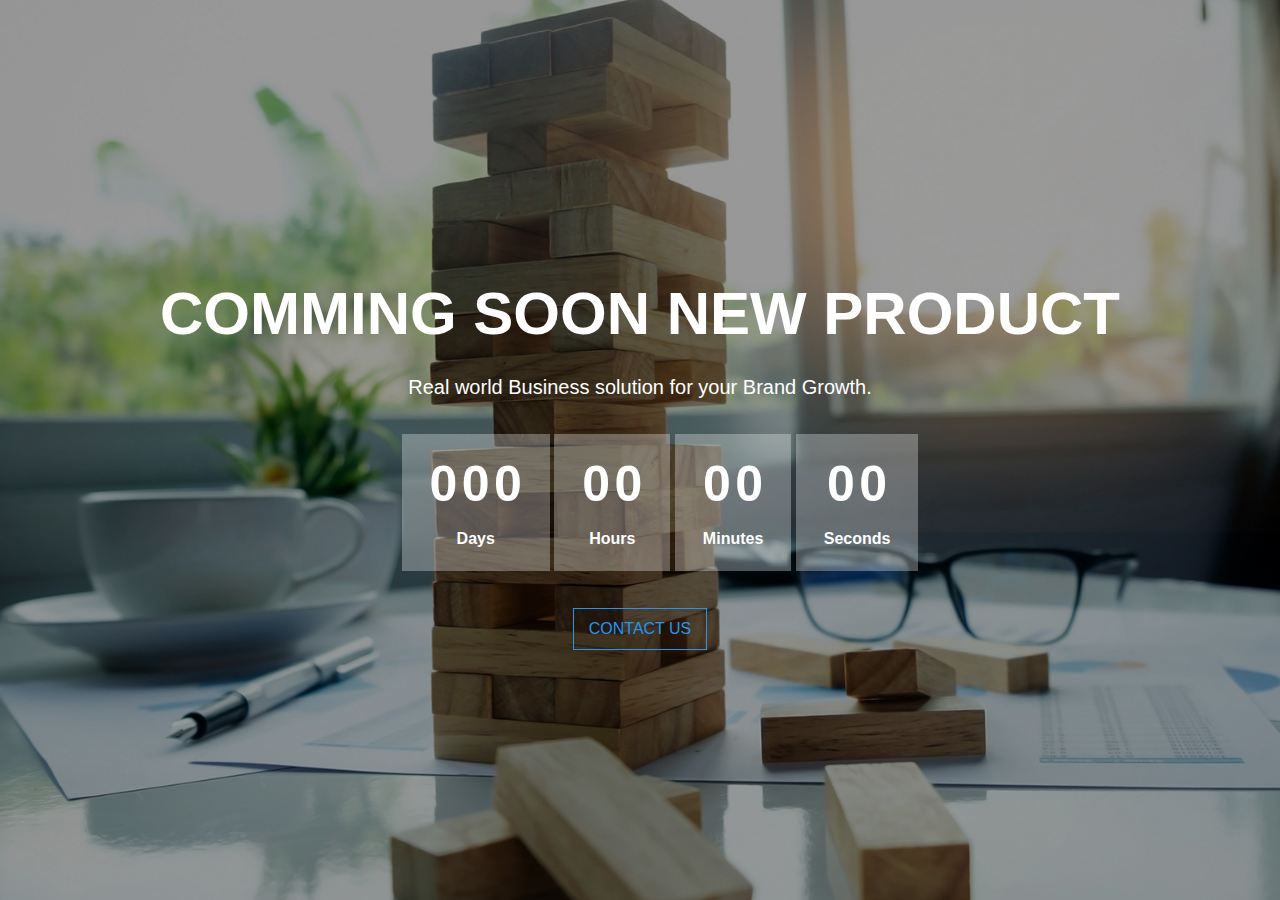
<file: comming-soon.html>
<!--
author: Boostraptheme
author URL: https://boostraptheme.com
License: Creative Commons Attribution 4.0 Unported
License URL: https://creativecommons.org/licenses/by/4.0/
-->

<!DOCTYPE html>
<html lang="en">

  <head>

    <meta charset="utf-8">
    <meta name="viewport" content="width=device-width, initial-scale=1, shrink-to-fit=no">
    <meta name="description" content="">
    <meta name="author" content="">

    <title>Responsive Business Bootstrap Template</title>
    <link rel="shortcut icon" href="img/favicon.ico">

    <!-- global stylesheets -->
    <link href="https://fonts.googleapis.com/css?family=Roboto+Condensed:300,300i,400,400i,700,700i" rel="stylesheet">
    <link href="css/bootstrap/bootstrap.min.css" rel="stylesheet">
    <link rel="stylesheet" href="font-awesome-4.7.0/css/font-awesome.min.css">
    <link rel="stylesheet" href="css/animate/animate.min.css">
    
    <!-- Core stylesheets -->
    <link rel="stylesheet" href="css/com-soon.css">
  </head>

  <body>

    <section class="hero-area bg-1">
        <div class="overlay"></div>
        <div class="container">
            <div class="row">
                <div class="col-md-12">
                    <div class="block text-center">
                        <h1 class="wow fadeInDown" data-wow-delay="0.3s" data-wow-duration=".2s">Comming soon new product</h1>
                        <p class="wow fadeInDown" data-wow-delay="0.5s" data-wow-duration=".5s">Real world Business solution for your Brand Growth.</p>
                    </div>
                </div>
                <div class="col-md-12 wow zoomIn">
                    <div class="block">
                        <div class="counter text-center">
                            <ul id="countdown_dashboard">
                                <li>
                                    <div class="dash days_dash">
                                        <div class="digit">0</div>
                                        <div class="digit">0</div>
                                        <div class="digit">0</div>
                                        <span class="dash_title">Days</span>
                                    </div>
                                </li>
                                <li>
                                    <div class="dash hours_dash">
                                        <div class="digit">0</div>
                                        <div class="digit">0</div>
                                        <span class="dash_title">Hours</span>
                                    </div>
                                </li>
                                <li>
                                    <div class="dash minutes_dash">
                                        <div class="digit">0</div>
                                        <div class="digit">0</div>
                                        <span class="dash_title">Minutes</span>
                                    </div>
                                </li>
                                <li>
                                    <div class="dash seconds_dash">
                                        <div class="digit">0</div>
                                        <div class="digit">0</div>
                                        <span class="dash_title">Seconds</span>
                                    </div>
                                </li>
                            </ul>
                        </div>
                    </div>
                    <div class="wow fadeInDown text-center" data-wow-delay="0.7s" data-wow-duration=".7s">
                      <a class="btn btn-general btn-green" href="#about" role="button">Contact Us</a>
                    </div>
                </div>
            </div> 
        </div> 
    </section> 
 
    <!-- Global JavaScript -->
    <script src="js/jquery/jquery.min.js"></script>
    <script src="js/popper/popper.min.js"></script>
    <script src="js/bootstrap/bootstrap.min.js"></script>
    <script src="js/wow/wow.min.js"></script>
    <script src="js/owl-carousel/owl.carousel.min.js"></script>
    
    <!-- Plugin JavaScript -->
    <script src="js/jquery.lwtCountdown-1.0.js"></script>
    
    <script> 
      $(document).ready(function(){

          $('#countdown_dashboard').countDown({
              targetDate: {
                  'day':      30,
                  'month':    12,
                  'year':     2018,
                  'hour':     23,
                  'min':      59,
                  'sec':      59,
              },
              omitWeeks: true
          });

          $(".about-slider").owlCarousel(
              {
              singleItem: true,
              pagination : true,
              autoPlay : 5000,
              }
          );
      });        
    </script>
  </body>

</html>
</file>
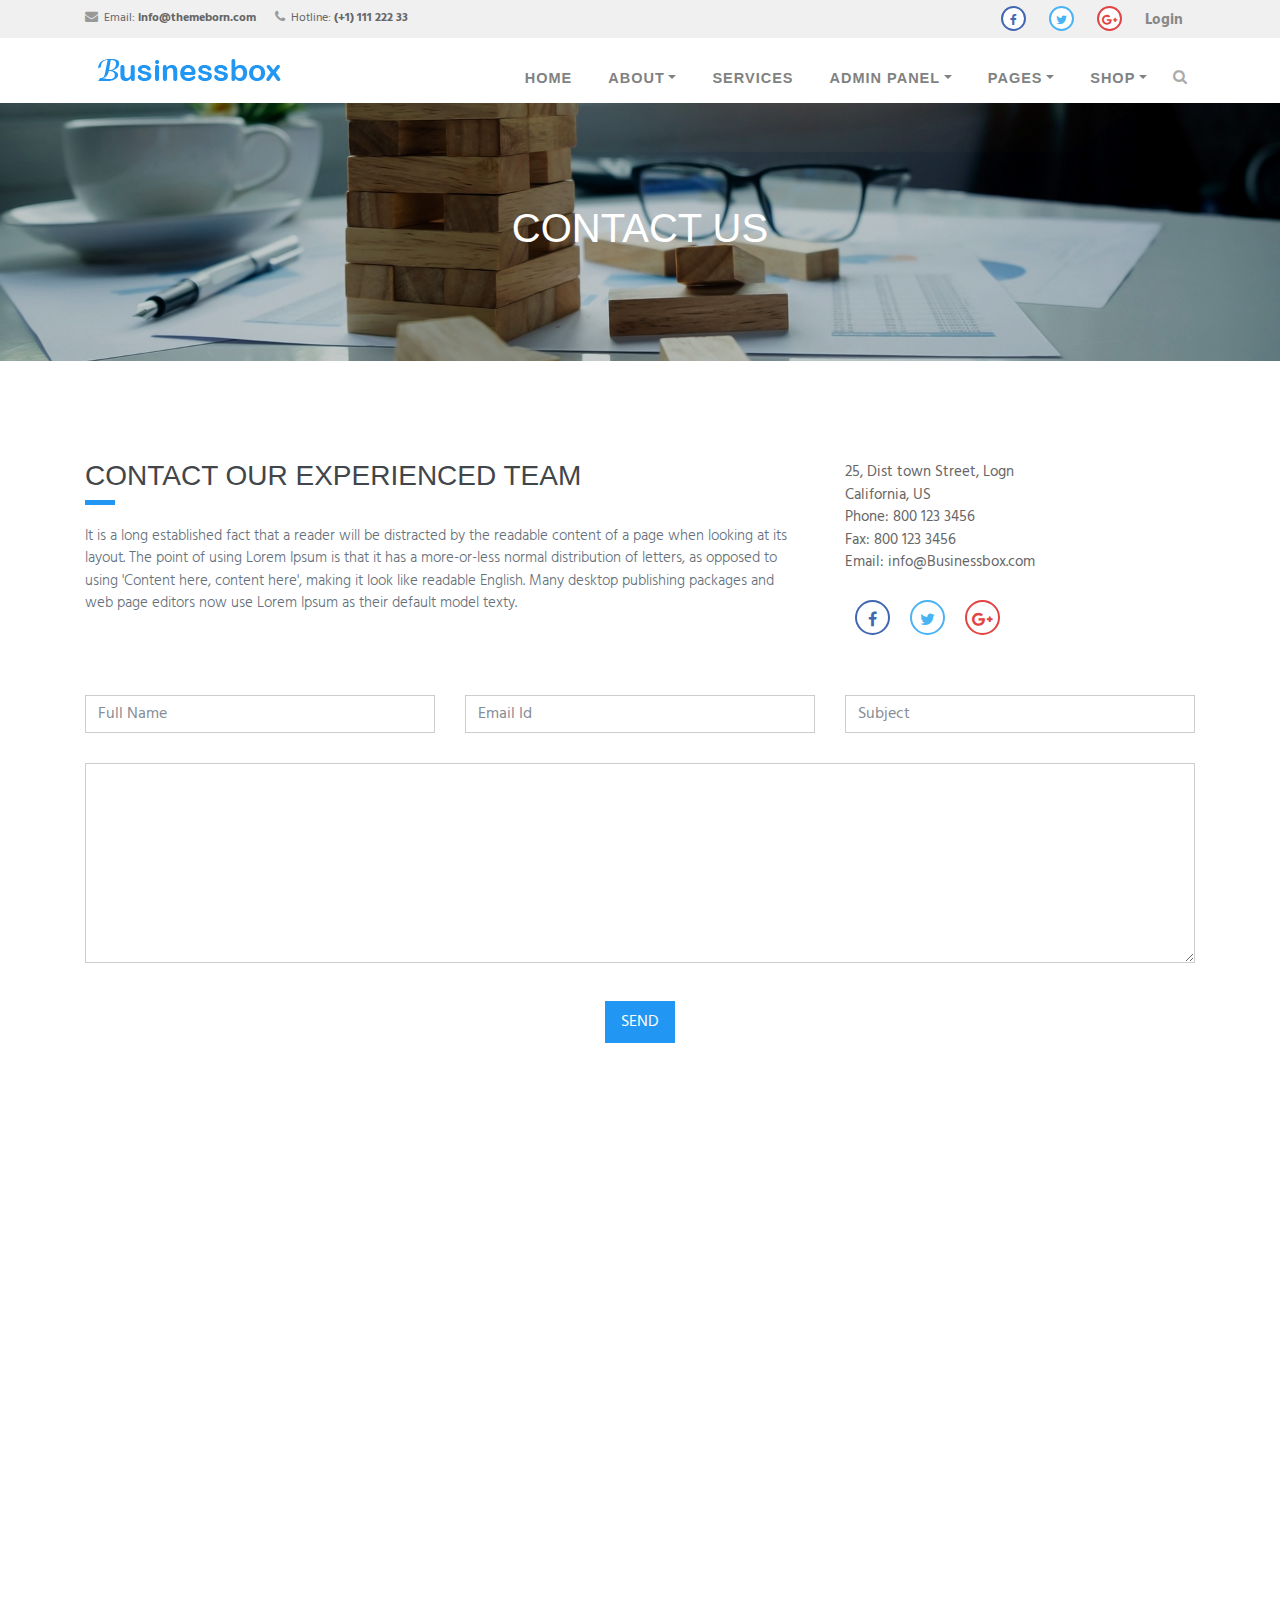
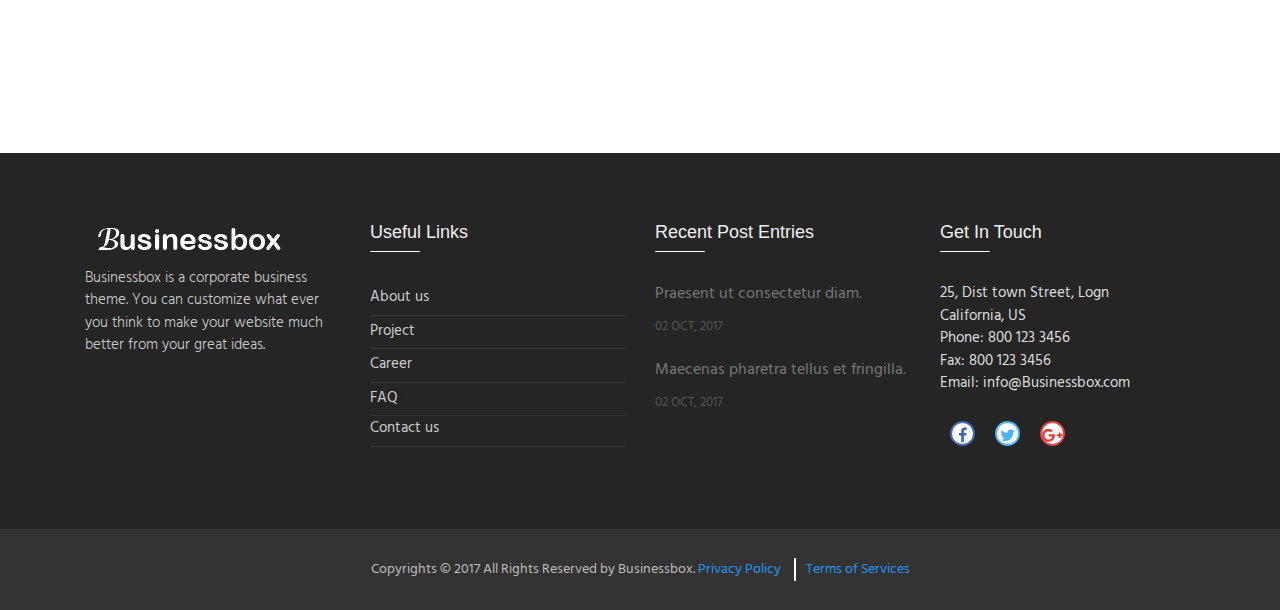
<file: contact.html>
<!--
author: Boostraptheme
author URL: https://boostraptheme.com
License: Creative Commons Attribution 4.0 Unported
License URL: https://creativecommons.org/licenses/by/4.0/
-->

<!DOCTYPE html>
<html lang="en">

  <head>

    <meta charset="utf-8">
    <meta name="viewport" content="width=device-width, initial-scale=1, shrink-to-fit=no">
    <meta name="description" content="">
    <meta name="author" content="">

    <title>Business Bootstrap Responsive Template</title>
    <link rel="shortcut icon" href="img/favicon.ico">

    <!-- Global Stylesheets -->
    <link href="https://fonts.googleapis.com/css?family=Roboto+Condensed:300,300i,400,400i,700,700i" rel="stylesheet">
    <link href="css/bootstrap/bootstrap.min.css" rel="stylesheet">
    <link rel="stylesheet" href="font-awesome-4.7.0/css/font-awesome.min.css">
    <link rel="stylesheet" href="css/animate/animate.min.css">
    <link rel="stylesheet" href="css/owl-carousel/owl.carousel.min.css">
    <link rel="stylesheet" href="css/owl-carousel/owl.theme.default.min.css">
    <link rel="stylesheet" href="css/style.css">
    
    <!-- Core Stylesheets -->
    <link rel="stylesheet" href="css/contact.css"> 
    
  </head>

  <body id="page-top">

<!--====================================================
                         HEADER
======================================================--> 

    <header>

      <!-- Top Navbar  -->
      <div class="top-menubar">
        <div class="topmenu">
          <div class="container">
            <div class="row">
              <div class="col-md-7">
                <ul class="list-inline top-contacts">
                  <li>
                    <i class="fa fa-envelope"></i> Email: <a href="mailto:info@themeborn.com"><b>info@themeborn.com</b></a>
                  </li>
                  <li>
                    <i class="fa fa-phone"></i> Hotline: <b>(+1) 111 222 33</b>
                  </li>
                </ul>
              </div> 
              <div class="col-md-5">
                <ul class="list-inline top-data">
                  <li><a href="#" target="_empty"><i class="fa top-social fa-facebook"></i></a></li>
                  <li><a href="#" target="_empty"><i class="fa top-social fa-twitter"></i></a></li>
                  <li><a href="#" target="_empty"><i class="fa top-social fa-google-plus"></i></a></li> 
                  <li><a href="#" class="log-top" data-toggle="modal" data-target="#login-modal">Login</a></li>  
                </ul>
              </div>
            </div>
          </div>
        </div> 
      </div>  
      
      <!-- Navbar -->
      <nav class="navbar navbar-expand-lg navbar-light" id="mainNav" data-toggle="affix">
        <div class="container">
          <a class="navbar-brand smooth-scroll" href="index.html">
            <img src="img/logo-s.png" alt="logo">
          </a> 
          <button class="navbar-toggler navbar-toggler-right" type="button" data-toggle="collapse" data-target="#navbarResponsive" aria-controls="navbarResponsive" aria-expanded="false" aria-label="Toggle navigation"> 
                <span class="navbar-toggler-icon"></span>
          </button>  
          <div class="collapse navbar-collapse" id="navbarResponsive">
            <ul class="navbar-nav ml-auto">
                <li class="nav-item" ><a class="nav-link smooth-scroll" href="index.html">Home</a></li>
                <li class="nav-item dropdown" >
                  <a class="nav-link dropdown-toggle smooth-scroll" href="#" id="navbarDropdownMenuLink" data-toggle="dropdown" aria-haspopup="true" aria-expanded="false">About</a> 
                  <div class="dropdown-menu dropdown-cust" aria-labelledby="navbarDropdownMenuLink">
                    <a class="dropdown-item" href="about.html">About Us</a>
                    <a class="dropdown-item" href="careers.html">Career Oprtunity</a>
                    <a class="dropdown-item" href="team.html">Meet Our Team</a>
                    <a class="dropdown-item" href="faq.html">FAQ</a>
                    <a class="dropdown-item" href="testimonials.html">Testimonials</a>
                  </div>
                </li>
                <li class="nav-item" ><a class="nav-link smooth-scroll" href="services.html">Services</a></li> 
                <li class="nav-item dropdown" >
                  <a class="nav-link dropdown-toggle smooth-scroll" href="#" id="navbarDropdownMenuLink" data-toggle="dropdown" aria-haspopup="true" aria-expanded="false">Admin Panel</a> 
                  <div class="dropdown-menu dropdown-cust" aria-labelledby="navbarDropdownMenuLink"> 
                    <a class="dropdown-item"  target="_empty" href="admin/index.html">Dashboard</a> 
                    <a class="dropdown-item"  target="_empty" href="admin/chart.html">Charts</a> 
                    <a class="dropdown-item"  target="_empty" href="admin/email.html">Email</a> 
                    <a class="dropdown-item"  target="_empty" href="admin/faq.html">FAQ</a> 
                    <a class="dropdown-item"  target="_empty" href="admin/profile.html">Profile</a> 
                    <a class="dropdown-item"  target="_empty" href="admin/tables.html">Tables</a> 
                    <a class="dropdown-item"  target="_empty" href="admin/invoice.html">Invoice</a> 
                  </div>
                </li>
                <li class="nav-item dropdown" >
                  <a class="nav-link dropdown-toggle smooth-scroll" href="#" id="navbarDropdownMenuLink" data-toggle="dropdown" aria-haspopup="true" aria-expanded="false">Pages</a> 
                  <div class="dropdown-menu dropdown-cust" aria-labelledby="navbarDropdownMenuLink">
                    <a class="dropdown-item" href="news-list.html">News list layouts</a>
                    <a class="dropdown-item" href="news-grid.html">News grid layouts</a>
                    <a class="dropdown-item" href="news-details.html">News Details</a> 
                    <a class="dropdown-item" href="project.html">Project</a>
                    <a class="dropdown-item active" href="contact.html">Contact Us</a>
                    <a class="dropdown-item" href="comming-soon.html">Comming Soon</a>
                    <a class="dropdown-item" href="pricing.html">Pricing Tables</a>
                    <a class="dropdown-item" href="admin/404.html">404</a>
                  </div>
                </li>
                <li class="nav-item dropdown" >
                  <a class="nav-link dropdown-toggle smooth-scroll" href="#" id="navbarDropdownMenuLink" data-toggle="dropdown" aria-haspopup="true" aria-expanded="false">Shop</a> 
                  <div class="dropdown-menu dropdown-cust mega-menu" aria-labelledby="navbarDropdownMenuLink">
                    <div class="row">
                      <div class="col-md-5">
                        <a class="dropdown-item" href="shop.html">Shop Detail</a>
                        <a class="dropdown-item" href="single-product.html">Single Product</a>
                        <a class="dropdown-item" href="cart.html">Cart</a>
                        <a class="dropdown-item" href="checkout.html">Checkout</a>
                        <a class="dropdown-item" href="myaccount.html">Myaccount</a>
                      </div>
                      <div class="col-md-7 mega-menu-img m-auto text-center pl-0">
                        <a href="#"><img src="img/offer_icon.png" alt="" class="img-fluid"></a>
                      </div>
                    </div>
                  </div>
                </li>
                <li>
                  <i class="search fa fa-search search-btn"></i>
                  <div class="search-open">
                    <div class="input-group animated fadeInUp">
                      <input type="text" class="form-control" placeholder="Search" aria-describedby="basic-addon2">
                      <span class="input-group-addon" id="basic-addon2">Go</span>
                    </div>
                  </div>
                </li> 
                <li>
                  <div class="top-menubar-nav">
                    <div class="topmenu ">
                      <div class="container">
                        <div class="row">
                          <div class="col-md-9">
                            <ul class="list-inline top-contacts">
                              <li>
                                <i class="fa fa-envelope"></i> Email: <a href="mailto:info@htmlstream.com">info@htmlstream.com</a>
                              </li>
                              <li>
                                <i class="fa fa-phone"></i> Hotline: (1) 396 4587 99
                              </li>
                            </ul>
                          </div> 
                          <div class="col-md-3">
                            <ul class="list-inline top-data">
                              <li><a href="#" target="_empty"><i class="fa top-social fa-facebook"></i></a></li>
                              <li><a href="#" target="_empty"><i class="fa top-social fa-twitter"></i></a></li>
                              <li><a href="#" target="_empty"><i class="fa top-social fa-google-plus"></i></a></li> 
                              <li><a href="#" class="log-top" data-toggle="modal" data-target="#login-modal">Login</a></li>  
                            </ul>
                          </div>
                        </div>
                      </div>
                    </div> 
                  </div>
                </li>
            </ul>  
          </div>
        </div>
      </nav>
    </header> 

<!--====================================================
                    LOGIN OR REGISTER
======================================================-->
    <section id="login">
      <div class="modal fade" id="login-modal" tabindex="-1" role="dialog" aria-labelledby="myModalLabel" aria-hidden="true" style="display: none;">
          <div class="modal-dialog">
              <div class="modal-content">
                  <div class="modal-header" align="center">
                      <button type="button" class="close" data-dismiss="modal" aria-label="Close">
                          <span class="fa fa-times" aria-hidden="true"></span>
                      </button>
                  </div>
                  <div id="div-forms">
                      <form id="login-form">
                          <h3 class="text-center">Login</h3>
                          <div class="modal-body">
                              <label for="username">Username</label> 
                              <input id="login_username" class="form-control" type="text" placeholder="Enter username " required>
                              <label for="username">Password</label> 
                              <input id="login_password" class="form-control" type="password" placeholder="Enter password" required>
                              <div class="checkbox">
                                  <label>
                                      <input type="checkbox"> Remember me
                                  </label>
                              </div>
                          </div>
                          <div class="modal-footer text-center">
                              <div>
                                  <button type="submit" class="btn btn-general btn-white">Login</button>
                              </div>
                              <div>
                                  <button id="login_register_btn" type="button" class="btn btn-link">Register</button>
                              </div>
                          </div>
                      </form>
                      <form id="register-form" style="display:none;">
                          <h3 class="text-center">Register</h3>
                          <div class="modal-body"> 
                              <label for="username">Username</label> 
                              <input id="register_username" class="form-control" type="text" placeholder="Enter username" required>
                              <label for="register_email">E-mailId</label> 
                              <input id="register_email" class="form-control" type="text" placeholder="Enter eMail" required>
                              <label for="register_password">Password</label> 
                              <input id="register_password" class="form-control" type="password" placeholder="Password" required>
                          </div>
                          <div class="modal-footer">
                              <div>
                                  <button type="submit" class="btn btn-general btn-white">Register</button>
                              </div>
                              <div>
                                  <button id="register_login_btn" type="button" class="btn btn-link">Log In</button>
                              </div>
                          </div>
                      </form>
                  </div>
              </div>
          </div>
      </div>
    </section>      
 
<!--====================================================
                       HOME-P
======================================================-->
    <div id="home-p" class="home-p pages-head4 text-center">
      <div class="container">
        <h1 class="wow fadeInUp" data-wow-delay="0.1s">Contact Us</h1>
      </div><!--/end container-->
    </div> 

<!--====================================================
                        CONTACT-P1  
======================================================--> 
    <section id="contact-p1" class="contact-p1">
      <div class="container">
        <div class="row">
          <div class="col-md-8">
            <div class="contact-p1-cont">
              <h3>Contact our experienced team</h3>
              <div class="heading-border-light"></div> 
              <p>It is a long established fact that a reader will be distracted by the readable content of a page when looking at its layout. The point of using Lorem Ipsum is that it has a more-or-less normal distribution of letters, as opposed to using 'Content here, content here', making it look like readable English. Many desktop publishing packages and web page editors now use Lorem Ipsum as their default model texty.</p>
            </div>
          </div>
          <div class="col-md-4"> 
            <div class="contact-p1-cont2"> 
              <address class="address-details-f">
                25, Dist town Street, Logn <br>
                California, US <br>
                Phone: 800 123 3456 <br>
                Fax: 800 123 3456 <br>
                Email: <a href="mailto:info@Businessbox.com" class="">info@Businessbox.com</a>
              </address>
              <ul class="list-inline social-icon-f top-data">
                <li><a href="#" target="_empty"><i class="fa top-social fa-facebook" style="height: 35px; width:35px; line-height: 35px;"></i></a></li>
                <li><a href="#" target="_empty"><i class="fa top-social fa-twitter" style="height: 35px; width:35px; line-height: 35px;"></i></a></li>
                <li><a href="#" target="_empty"><i class="fa top-social fa-google-plus" style="height: 35px; width:35px; line-height: 35px;"></i></a></li> 
              </ul>
            </div>
          </div>  
        </div>
      </div>
    </section>

<!--====================================================
                        CONTACT-P2 
======================================================--> 
    <service class="contact-p2" id="contact-p2">
      <div class="container">
          <div class="row con-form">
            <div class="col-md-4">
              <input type="text" name="full-name" placeholder="Full Name" class="form-control">
            </div>
            <div class="col-md-4">
              <input type="text" name="email" placeholder="Email Id" class="form-control">
            </div>
            <div class="col-md-4">
              <input type="text" name="subject" placeholder="Subject" class="form-control">
            </div>
            <div class="col-md-12"><textarea name="" id=""></textarea></div>
            <div class="col-md-12 sub-but"><button class="btn btn-general btn-white" role="button">Send</button></div>
          </div>
      </div>
    </service>

<!--====================================================
                       MAP
======================================================--> 
    <section id="contact-add">
      <div id="map">
        <div class="map-responsive">
           <iframe src="https://www.google.com/maps/embed?pb=!1m10!1m8!1m3!1d6030.418742494061!2d-111.34563870463673!3d26.01036670629853!3m2!1i1024!2i768!4f13.1!5e0!3m2!1ses-419!2smx!4v1471908546569" width="600" height="450" frameborder="0" style="border:0" allowfullscreen></iframe>
        </div>
      </div> 
    </section>

<!--====================================================
                      FOOTER
======================================================--> 
    <footer> 
        <div id="footer-s1" class="footer-s1">
          <div class="footer">
            <div class="container">
              <div class="row">
                <!-- About Us -->
                <div class="col-md-3 col-sm-6 ">
                  <div><img src="img/logo-w.png" alt="" class="img-fluid"></div>
                  <ul class="list-unstyled comp-desc-f">
                     <li><p>Businessbox is a corporate business theme. You can customize what ever you think to make your website much better from your great ideas. </p></li> 
                  </ul><br> 
                </div>
                <!-- End About Us -->

                <!-- Recent News -->
                <div class="col-md-3 col-sm-6 ">
                  <div class="heading-footer"><h2>Useful Links</h2></div>
                  <ul class="list-unstyled link-list">
                    <li><a href="about.html">About us</a><i class="fa fa-angle-right"></i></li> 
                    <li><a href="project.html">Project</a><i class="fa fa-angle-right"></i></li> 
                    <li><a href="careers.html">Career</a><i class="fa fa-angle-right"></i></li> 
                    <li><a href="faq.html">FAQ</a><i class="fa fa-angle-right"></i></li> 
                    <li><a href="contact.html">Contact us</a><i class="fa fa-angle-right"></i></li> 
                  </ul>
                </div>
                <!-- End Recent list -->

                <!-- Recent Blog Entries -->
                <div class="col-md-3 col-sm-6 ">
                  <div class="heading-footer"><h2>Recent Post Entries</h2></div>
                  <ul class="list-unstyled thumb-list">
                    <li>
                      <div class="overflow-h">
                        <a href="#">Praesent ut consectetur diam.</a>
                        <small>02 OCT, 2017</small>
                      </div>
                    </li>
                    <li>
                      <div class="overflow-h">
                        <a href="#">Maecenas pharetra tellus et fringilla.</a>
                        <small>02 OCT, 2017</small>
                      </div>
                    </li>
                  </ul>
                </div>
                <!-- End Recent Blog Entries -->

                <!-- Latest Tweets -->
                <div class="col-md-3 col-sm-6">
                  <div class="heading-footer"><h2>Get In Touch</h2></div>
                  <address class="address-details-f">
                    25, Dist town Street, Logn <br>
                    California, US <br>
                    Phone: 800 123 3456 <br>
                    Fax: 800 123 3456 <br>
                    Email: <a href="mailto:info@Businessbox.com" class="">info@Businessbox.com</a>
                  </address>  
                  <ul class="list-inline social-icon-f top-data">
                    <li><a href="#" target="_empty"><i class="fa top-social fa-facebook"></i></a></li>
                    <li><a href="#" target="_empty"><i class="fa top-social fa-twitter"></i></a></li>
                    <li><a href="#" target="_empty"><i class="fa top-social fa-google-plus"></i></a></li> 
                  </ul>
                </div>
                <!-- End Latest Tweets -->
              </div>
            </div><!--/container -->
          </div> 
        </div>

        <div id="footer-bottom">
            <div class="container">
                <div class="row">
                    <div class="col-md-12">
                        <div id="footer-copyrights">
                            <p>Copyrights &copy; 2017 All Rights Reserved by Businessbox. <a href="#">Privacy Policy</a> <a href="#">Terms of Services</a></p>
                        </div>
                    </div> 
                </div>
            </div>
        </div>
        <a href="#home-p" id="back-to-top" class="btn btn-sm btn-green btn-back-to-top smooth-scrolls hidden-sm hidden-xs" title="home" role="button">
            <i class="fa fa-angle-up"></i>
        </a>
    </footer>

    <!--Global JavaScript -->
    <script src="js/jquery/jquery.min.js"></script>
    <script src="js/popper/popper.min.js"></script>
    <script src="js/bootstrap/bootstrap.min.js"></script>
    <script src="js/wow/wow.min.js"></script>
    <script src="js/owl-carousel/owl.carousel.min.js"></script>

    <!-- Plugin JavaScript -->
    <script src="js/jquery-easing/jquery.easing.min.js"></script> 
    <script src="js/custom.js"></script> 
  </body>

</html>
</file>
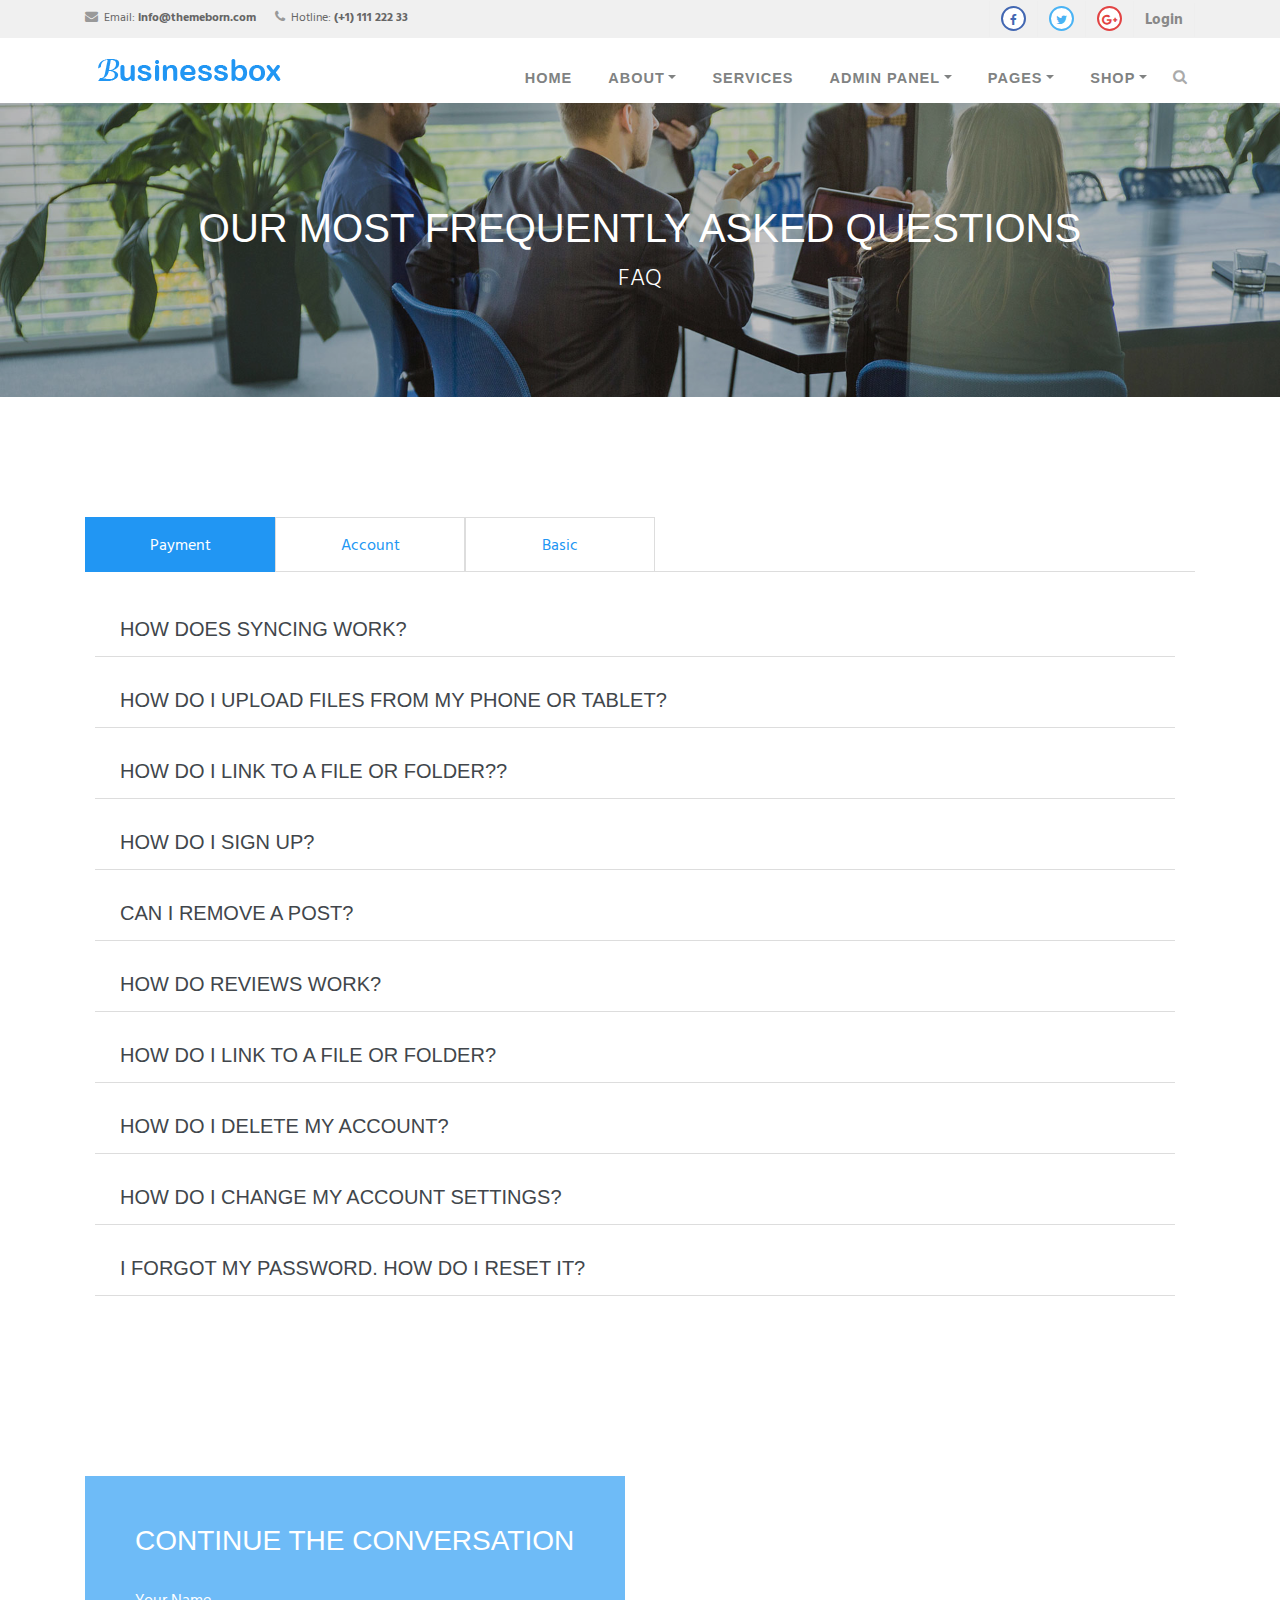
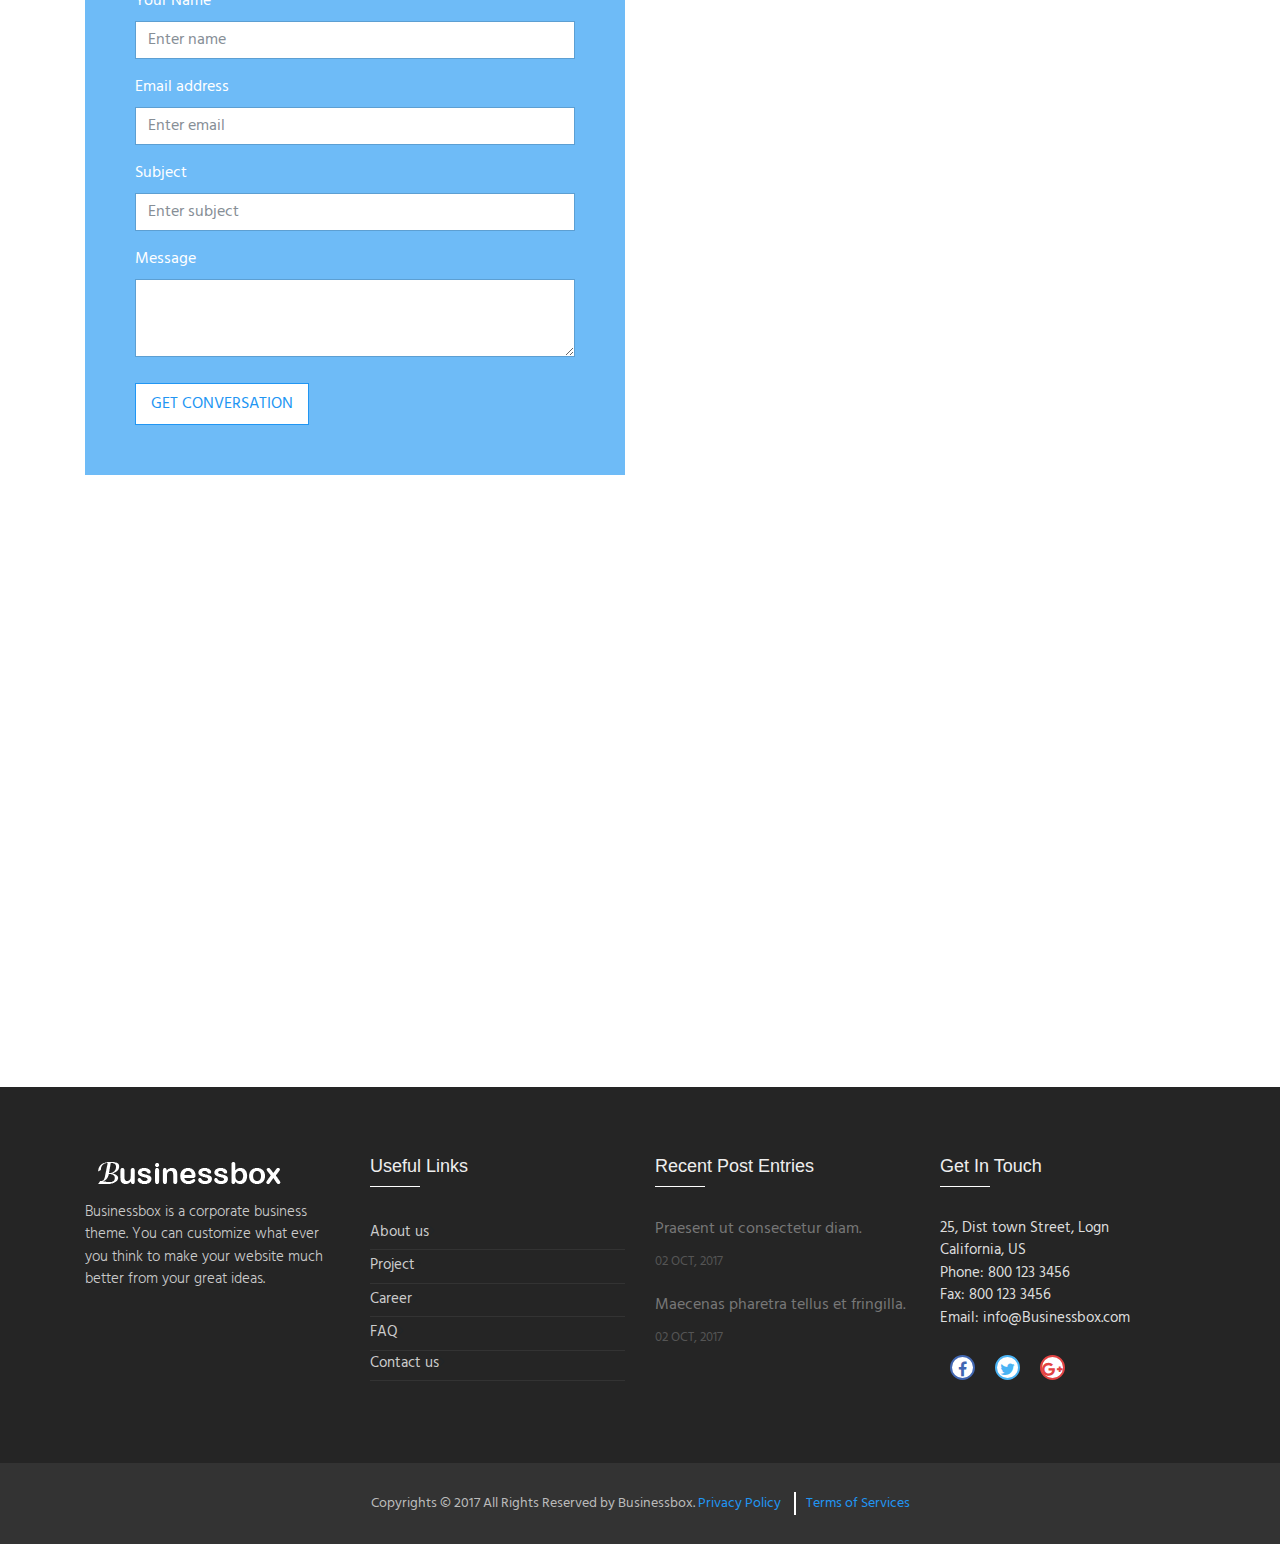
<file: faq.html>
<!--
author: Boostraptheme
author URL: https://boostraptheme.com
License: Creative Commons Attribution 4.0 Unported
License URL: https://creativecommons.org/licenses/by/4.0/
-->

<!DOCTYPE html>
<html lang="en">

  <head>

    <meta charset="utf-8">
    <meta name="viewport" content="width=device-width, initial-scale=1, shrink-to-fit=no">
    <meta name="description" content="">
    <meta name="author" content="">

    <title>Business Bootstrap Responsive Template</title>
    <link rel="shortcut icon" href="img/favicon.ico">

    <!-- Global Stylesheets -->
    <link href="https://fonts.googleapis.com/css?family=Roboto+Condensed:300,300i,400,400i,700,700i" rel="stylesheet">
    <link href="css/bootstrap/bootstrap.min.css" rel="stylesheet">
    <link rel="stylesheet" href="font-awesome-4.7.0/css/font-awesome.min.css">
    <link rel="stylesheet" href="css/animate/animate.min.css">
    <link rel="stylesheet" href="css/owl-carousel/owl.carousel.min.css">
    <link rel="stylesheet" href="css/owl-carousel/owl.theme.default.min.css">
    <link rel="stylesheet" href="css/style.css">
    
    <!-- Core Stylesheets -->
    <link rel="stylesheet" href="css/faq.css"> 
    
  </head>

  <body id="page-top">

<!--====================================================
                         HEADER
======================================================--> 

    <header>

      <!-- Top Navbar  -->
      <div class="top-menubar">
        <div class="topmenu">
          <div class="container">
            <div class="row">
              <div class="col-md-7">
                <ul class="list-inline top-contacts">
                  <li>
                    <i class="fa fa-envelope"></i> Email: <a href="mailto:info@themeborn.com"><b>info@themeborn.com</b></a>
                  </li>
                  <li>
                    <i class="fa fa-phone"></i> Hotline: <b>(+1) 111 222 33</b>
                  </li>
                </ul>
              </div> 
              <div class="col-md-5">
                <ul class="list-inline top-data">
                  <li><a href="#" target="_empty"><i class="fa top-social fa-facebook"></i></a></li>
                  <li><a href="#" target="_empty"><i class="fa top-social fa-twitter"></i></a></li>
                  <li><a href="#" target="_empty"><i class="fa top-social fa-google-plus"></i></a></li> 
                  <li><a href="#" class="log-top" data-toggle="modal" data-target="#login-modal">Login</a></li>  
                </ul>
              </div>
            </div>
          </div>
        </div> 
      </div>  
      
      <!-- Navbar -->
      <nav class="navbar navbar-expand-lg navbar-light" id="mainNav" data-toggle="affix">
        <div class="container">
          <a class="navbar-brand smooth-scroll" href="index.html">
            <img src="img/logo-s.png" alt="logo">
          </a> 
          <button class="navbar-toggler navbar-toggler-right" type="button" data-toggle="collapse" data-target="#navbarResponsive" aria-controls="navbarResponsive" aria-expanded="false" aria-label="Toggle navigation"> 
                <span class="navbar-toggler-icon"></span>
          </button>  
          <div class="collapse navbar-collapse" id="navbarResponsive">
            <ul class="navbar-nav ml-auto">
                <li class="nav-item" ><a class="nav-link smooth-scroll" href="index.html">Home</a></li>
                <li class="nav-item dropdown" >
                  <a class="nav-link dropdown-toggle smooth-scroll" href="#" id="navbarDropdownMenuLink" data-toggle="dropdown" aria-haspopup="true" aria-expanded="false">About</a> 
                  <div class="dropdown-menu dropdown-cust" aria-labelledby="navbarDropdownMenuLink">
                    <a class="dropdown-item" href="about.html">About Us</a>
                    <a class="dropdown-item" href="careers.html">Career Oprtunity</a>
                    <a class="dropdown-item" href="team.html">Meet Our Team</a>
                    <a class="dropdown-item active" href="faq.html">FAQ</a>
                    <a class="dropdown-item" href="testimonials.html">Testimonials</a>
                  </div>
                </li>
                <li class="nav-item" ><a class="nav-link smooth-scroll" href="services.html">Services</a></li> 
                <li class="nav-item dropdown" >
                  <a class="nav-link dropdown-toggle smooth-scroll" href="#" id="navbarDropdownMenuLink" data-toggle="dropdown" aria-haspopup="true" aria-expanded="false">Admin Panel</a> 
                  <div class="dropdown-menu dropdown-cust" aria-labelledby="navbarDropdownMenuLink"> 
                    <a class="dropdown-item"  target="_empty" href="admin/index.html">Dashboard</a> 
                    <a class="dropdown-item"  target="_empty" href="admin/chart.html">Charts</a> 
                    <a class="dropdown-item"  target="_empty" href="admin/email.html">Email</a> 
                    <a class="dropdown-item"  target="_empty" href="admin/faq.html">Admin FAQ</a> 
                    <a class="dropdown-item"  target="_empty" href="admin/profile.html">Profile</a> 
                    <a class="dropdown-item"  target="_empty" href="admin/tables.html">Tables</a> 
                    <a class="dropdown-item"  target="_empty" href="admin/invoice.html">Invoice</a> 
                  </div>
                </li>
                <li class="nav-item dropdown" >
                  <a class="nav-link dropdown-toggle smooth-scroll" href="#" id="navbarDropdownMenuLink" data-toggle="dropdown" aria-haspopup="true" aria-expanded="false">Pages</a> 
                  <div class="dropdown-menu dropdown-cust" aria-labelledby="navbarDropdownMenuLink">
                    <a class="dropdown-item" href="news-list.html">News list layouts</a>
                    <a class="dropdown-item" href="news-grid.html">News grid layouts</a>
                    <a class="dropdown-item" href="news-details.html">News Details</a> 
                    <a class="dropdown-item" href="project.html">Project</a>
                    <a class="dropdown-item" href="contact.html">Contact Us</a>
                    <a class="dropdown-item" href="comming-soon.html">Comming Soon</a>
                    <a class="dropdown-item" href="pricing.html">Pricing Tables</a>
                    <a class="dropdown-item" href="admin/404.html">404</a>
                  </div>
                </li>
                <li class="nav-item dropdown" >
                  <a class="nav-link dropdown-toggle smooth-scroll" href="#" id="navbarDropdownMenuLink" data-toggle="dropdown" aria-haspopup="true" aria-expanded="false">Shop</a> 
                  <div class="dropdown-menu dropdown-cust mega-menu" aria-labelledby="navbarDropdownMenuLink">
                    <div class="row">
                      <div class="col-md-5">
                        <a class="dropdown-item" href="shop.html">Shop Detail</a>
                        <a class="dropdown-item" href="single-product.html">Single Product</a>
                        <a class="dropdown-item" href="cart.html">Cart</a>
                        <a class="dropdown-item" href="checkout.html">Checkout</a>
                        <a class="dropdown-item" href="myaccount.html">Myaccount</a>
                      </div>
                      <div class="col-md-7 mega-menu-img m-auto text-center pl-0">
                        <a href="#"><img src="img/offer_icon.png" alt="" class="img-fluid"></a>
                      </div>
                    </div>
                  </div>
                </li>
                <li>
                  <i class="search fa fa-search search-btn"></i>
                  <div class="search-open">
                    <div class="input-group animated fadeInUp">
                      <input type="text" class="form-control" placeholder="Search" aria-describedby="basic-addon2">
                      <span class="input-group-addon" id="basic-addon2">Go</span>
                    </div>
                  </div>
                </li> 
                <li>
                  <div class="top-menubar-nav">
                    <div class="topmenu ">
                      <div class="container">
                        <div class="row">
                          <div class="col-md-9">
                            <ul class="list-inline top-contacts">
                              <li>
                                <i class="fa fa-envelope"></i> Email: <a href="mailto:info@htmlstream.com">info@htmlstream.com</a>
                              </li>
                              <li>
                                <i class="fa fa-phone"></i> Hotline: (1) 396 4587 99
                              </li>
                            </ul>
                          </div> 
                          <div class="col-md-3">
                            <ul class="list-inline top-data">
                              <li><a href="#" target="_empty"><i class="fa top-social fa-facebook"></i></a></li>
                              <li><a href="#" target="_empty"><i class="fa top-social fa-twitter"></i></a></li>
                              <li><a href="#" target="_empty"><i class="fa top-social fa-google-plus"></i></a></li> 
                              <li><a href="#" class="log-top" data-toggle="modal" data-target="#login-modal">Login</a></li>  
                            </ul>
                          </div>
                        </div>
                      </div>
                    </div> 
                  </div>
                </li>
            </ul>  
          </div>
        </div>
      </nav>
    </header> 

<!--====================================================
                    LOGIN OR REGISTER
======================================================-->
    <section id="login">
      <div class="modal fade" id="login-modal" tabindex="-1" role="dialog" aria-labelledby="myModalLabel" aria-hidden="true" style="display: none;">
          <div class="modal-dialog">
              <div class="modal-content">
                  <div class="modal-header" align="center">
                      <button type="button" class="close" data-dismiss="modal" aria-label="Close">
                          <span class="fa fa-times" aria-hidden="true"></span>
                      </button>
                  </div>
                  <div id="div-forms">
                      <form id="login-form">
                          <h3 class="text-center">Login</h3>
                          <div class="modal-body">
                              <label for="username">Username</label> 
                              <input id="login_username" class="form-control" type="text" placeholder="Enter username " required>
                              <label for="username">Password</label> 
                              <input id="login_password" class="form-control" type="password" placeholder="Enter password" required>
                              <div class="checkbox">
                                  <label>
                                      <input type="checkbox"> Remember me
                                  </label>
                              </div>
                          </div>
                          <div class="modal-footer text-center">
                              <div>
                                  <button type="submit" class="btn btn-general btn-white">Login</button>
                              </div>
                              <div>
                                  <button id="login_register_btn" type="button" class="btn btn-link">Register</button>
                              </div>
                          </div>
                      </form>
                      <form id="register-form" style="display:none;">
                          <h3 class="text-center">Register</h3>
                          <div class="modal-body"> 
                              <label for="username">Username</label> 
                              <input id="register_username" class="form-control" type="text" placeholder="Enter username" required>
                              <label for="register_email">E-mailId</label> 
                              <input id="register_email" class="form-control" type="text" placeholder="Enter eMail" required>
                              <label for="register_password">Password</label> 
                              <input id="register_password" class="form-control" type="password" placeholder="Password" required>
                          </div>
                          <div class="modal-footer">
                              <div>
                                  <button type="submit" class="btn btn-general btn-white">Register</button>
                              </div>
                              <div>
                                  <button id="register_login_btn" type="button" class="btn btn-link">Log In</button>
                              </div>
                          </div>
                      </form>
                  </div>
              </div>
          </div>
      </div>
    </section>      
 
<!--====================================================
                       HOME-P
======================================================-->
    <div id="home-p" class="home-p pages-head1 text-center">
      <div class="container">
        <h1 class="wow fadeInUp" data-wow-delay="0.1s">Our Most Frequently asked Questions</h1>
        <p>FAQ</p>
      </div><!--/end container-->
    </div> 

<!--====================================================
                      FAQ-P1
======================================================-->
    <section id="faq-p1" class="team-p1">
      <div class="container">
        <div class="row">
          <div class="col-md-12">
            <div class="faq-p1-cont">
              <div class="service-h-tab"> 
                <nav class="nav nav-tabs" id="myTab" role="tablist">
                  <a class="nav-item nav-link active" id="nav-home-tab" data-toggle="tab" href="#nav-home" role="tab" aria-controls="nav-home" aria-expanded="true">Payment</a>
                  <a class="nav-item nav-link" id="nav-profile-tab" data-toggle="tab" href="#nav-profile" role="tab" aria-controls="nav-profile">Account</a> 
                  <a class="nav-item nav-link" id="my-profile-tab" data-toggle="tab" href="#my-profile" role="tab" aria-controls="my-profile">Basic</a> 
                </nav>
                <div class="tab-content" id="nav-tabContent">
                  <div class="tab-pane fade show active" id="nav-home" role="tabpanel" aria-labelledby="nav-home-tab">      
                    <div class="toggle">
                      <div class="toggle-title ">
                        <h3>
                        <i></i>
                        <span class="title-name">How does syncing work?</span>
                        </h3>
                      </div>
                      <div class="toggle-inner">
                        <p>Four billion years ago, something started stirring in the primordial soup. A few simple chemicals got together and made biology – the first molecules capable of replicating themselves appeared. We humans are linked by evolution to those early biological molecules. But how did the basic chemicals present on early Earth spontaneously arrange themselves into something resembling life? How did we get DNA? What did the first cells look like? More than half a century after the chemist Stanley Miller proposed his "primordial soup" theory, we still can't agree about what happened. Some say life began in hot pools near volcanoes, others that it was kick-started by meteorites hitting the sea.</p>
                      </div>
                    </div> 
                    <div class="toggle">
                      <div class="toggle-title  ">
                          <h3>
                          <i></i>
                          <span class="title-name">How do I upload files from my phone or tablet?</span>
                          </h3>
                      </div>
                      <div class="toggle-inner">
                          <p>Perhaps not. Astronomers have been scouring the universe for places where water worlds might have given rise to life, from Europa and Mars in our solar system to planets many light years away. Radio telescopes have been eavesdropping on the heavens and in 1977 a signal bearing the potential hallmarks of an alien message was heard. Astronomers are now able to scan the atmospheres of alien worlds for oxygen and water. The next few decades will be an exciting time to be an alien hunter with up to 60bn potentially habitable planets in our Milky Way alone.</p>
                      </div>
                    </div> 
                    <div class="toggle">
                      <div class="toggle-title  ">
                          <h3>
                          <i></i>
                          <span class="title-name"> How do I link to a file or folder??</span>
                          </h3>
                      </div>
                      <div class="toggle-inner">
                          <p>Perhaps not. Astronomers have been scouring the universe for places where water worlds might have given rise to life, from Europa and Mars in our solar system to planets many light years away. Radio telescopes have been eavesdropping on the heavens and in 1977 a signal bearing the potential hallmarks of an alien message was heard. Astronomers are now able to scan the atmospheres of alien worlds for oxygen and water. The next few decades will be an exciting time to be an alien hunter with up to 60bn potentially habitable planets in our Milky Way alone.</p>
                      </div>
                    </div> 
                    <div class="toggle">
                      <div class="toggle-title  ">
                          <h3>
                          <i></i>
                          <span class="title-name"> How do I sign up?</span>
                          </h3>
                      </div>
                      <div class="toggle-inner">
                          <p>Perhaps not. Astronomers have been scouring the universe for places where water worlds might have given rise to life, from Europa and Mars in our solar system to planets many light years away. Radio telescopes have been eavesdropping on the heavens and in 1977 a signal bearing the potential hallmarks of an alien message was heard. Astronomers are now able to scan the atmospheres of alien worlds for oxygen and water. The next few decades will be an exciting time to be an alien hunter with up to 60bn potentially habitable planets in our Milky Way alone.</p>
                      </div>
                    </div> 
                    <div class="toggle">
                      <div class="toggle-title  ">
                          <h3>
                          <i></i>
                          <span class="title-name"> Can I remove a post?</span>
                          </h3>
                      </div>
                      <div class="toggle-inner">
                          <p>Perhaps not. Astronomers have been scouring the universe for places where water worlds might have given rise to life, from Europa and Mars in our solar system to planets many light years away. Radio telescopes have been eavesdropping on the heavens and in 1977 a signal bearing the potential hallmarks of an alien message was heard. Astronomers are now able to scan the atmospheres of alien worlds for oxygen and water. The next few decades will be an exciting time to be an alien hunter with up to 60bn potentially habitable planets in our Milky Way alone.</p>
                      </div>
                    </div> 
                    <div class="toggle">
                      <div class="toggle-title  ">
                          <h3>
                          <i></i>
                          <span class="title-name"> How do reviews work?</span>
                          </h3>
                      </div>
                      <div class="toggle-inner">
                          <p>Perhaps not. Astronomers have been scouring the universe for places where water worlds might have given rise to life, from Europa and Mars in our solar system to planets many light years away. Radio telescopes have been eavesdropping on the heavens and in 1977 a signal bearing the potential hallmarks of an alien message was heard. Astronomers are now able to scan the atmospheres of alien worlds for oxygen and water. The next few decades will be an exciting time to be an alien hunter with up to 60bn potentially habitable planets in our Milky Way alone.</p>
                      </div>
                    </div> 
                    <div class="toggle">
                      <div class="toggle-title  ">
                          <h3>
                          <i></i>
                          <span class="title-name"> How do I link to a file or folder?</span>
                          </h3>
                      </div>
                      <div class="toggle-inner">
                          <p>Perhaps not. Astronomers have been scouring the universe for places where water worlds might have given rise to life, from Europa and Mars in our solar system to planets many light years away. Radio telescopes have been eavesdropping on the heavens and in 1977 a signal bearing the potential hallmarks of an alien message was heard. Astronomers are now able to scan the atmospheres of alien worlds for oxygen and water. The next few decades will be an exciting time to be an alien hunter with up to 60bn potentially habitable planets in our Milky Way alone.</p>
                      </div>
                    </div> 
                    <div class="toggle">
                      <div class="toggle-title  ">
                          <h3>
                          <i></i>
                          <span class="title-name"> How do I delete my account?</span>
                          </h3>
                      </div>
                      <div class="toggle-inner">
                          <p>Perhaps not. Astronomers have been scouring the universe for places where water worlds might have given rise to life, from Europa and Mars in our solar system to planets many light years away. Radio telescopes have been eavesdropping on the heavens and in 1977 a signal bearing the potential hallmarks of an alien message was heard. Astronomers are now able to scan the atmospheres of alien worlds for oxygen and water. The next few decades will be an exciting time to be an alien hunter with up to 60bn potentially habitable planets in our Milky Way alone.</p>
                      </div>
                    </div> 
                    <div class="toggle">
                      <div class="toggle-title  ">
                          <h3>
                          <i></i>
                          <span class="title-name"> How do I change my account settings?</span>
                          </h3>
                      </div>
                      <div class="toggle-inner">
                          <p>Perhaps not. Astronomers have been scouring the universe for places where water worlds might have given rise to life, from Europa and Mars in our solar system to planets many light years away. Radio telescopes have been eavesdropping on the heavens and in 1977 a signal bearing the potential hallmarks of an alien message was heard. Astronomers are now able to scan the atmospheres of alien worlds for oxygen and water. The next few decades will be an exciting time to be an alien hunter with up to 60bn potentially habitable planets in our Milky Way alone.</p>
                      </div>
                    </div> 
                    <div class="toggle">
                      <div class="toggle-title  ">
                          <h3>
                          <i></i>
                          <span class="title-name"> I forgot my password. How do I reset it?</span>
                          </h3>
                      </div>
                      <div class="toggle-inner">
                          <p>Perhaps not. Astronomers have been scouring the universe for places where water worlds might have given rise to life, from Europa and Mars in our solar system to planets many light years away. Radio telescopes have been eavesdropping on the heavens and in 1977 a signal bearing the potential hallmarks of an alien message was heard. Astronomers are now able to scan the atmospheres of alien worlds for oxygen and water. The next few decades will be an exciting time to be an alien hunter with up to 60bn potentially habitable planets in our Milky Way alone.</p>
                      </div>
                    </div> 
                  </div>
                  <div class="tab-pane fade" id="nav-profile" role="tabpanel" aria-labelledby="nav-profile-tab">
                    <div class="toggle">
                      <div class="toggle-title ">
                        <h3>
                        <i></i>
                        <span class="title-name"> Can I have an invoice for my subscription?</span>
                        </h3>
                      </div>
                      <div class="toggle-inner">
                        <p>Four billion years ago, something started stirring in the primordial soup. A few simple chemicals got together and made biology – the first molecules capable of replicating themselves appeared. We humans are linked by evolution to those early biological molecules. But how did the basic chemicals present on early Earth spontaneously arrange themselves into something resembling life? How did we get DNA? What did the first cells look like? More than half a century after the chemist Stanley Miller proposed his "primordial soup" theory, we still can't agree about what happened. Some say life began in hot pools near volcanoes, others that it was kick-started by meteorites hitting the sea.</p>
                      </div>
                    </div> 
                    <div class="toggle">
                      <div class="toggle-title  ">
                        <h3>
                        <i></i>
                        <span class="title-name"> Why did my credit card or PayPal payment fail?</span>
                        </h3>
                      </div>
                      
                      <div class="toggle-inner">
                        <p>Perhaps not. Astronomers have been scouring the universe for places where water worlds might have given rise to life, from Europa and Mars in our solar system to planets many light years away. Radio telescopes have been eavesdropping on the heavens and in 1977 a signal bearing the potential hallmarks of an alien message was heard. Astronomers are now able to scan the atmospheres of alien worlds for oxygen and water. The next few decades will be an exciting time to be an alien hunter with up to 60bn potentially habitable planets in our Milky Way alone.</p>
                      </div>
                    </div> 
                    <div class="toggle">
                      <div class="toggle-title  ">
                          <h3>
                          <i></i>
                          <span class="title-name"> Why does my bank statement show multiple charges for one upgrade?</span>
                          </h3>
                      </div>
                      <div class="toggle-inner">
                          <p>Perhaps not. Astronomers have been scouring the universe for places where water worlds might have given rise to life, from Europa and Mars in our solar system to planets many light years away. Radio telescopes have been eavesdropping on the heavens and in 1977 a signal bearing the potential hallmarks of an alien message was heard. Astronomers are now able to scan the atmospheres of alien worlds for oxygen and water. The next few decades will be an exciting time to be an alien hunter with up to 60bn potentially habitable planets in our Milky Way alone.</p>
                      </div>
                    </div> 
                    <div class="toggle">
                      <div class="toggle-title  ">
                          <h3>
                          <i></i>
                          <span class="title-name"> Can I specify my own private key?</span>
                          </h3>
                      </div>
                      <div class="toggle-inner">
                          <p>Perhaps not. Astronomers have been scouring the universe for places where water worlds might have given rise to life, from Europa and Mars in our solar system to planets many light years away. Radio telescopes have been eavesdropping on the heavens and in 1977 a signal bearing the potential hallmarks of an alien message was heard. Astronomers are now able to scan the atmospheres of alien worlds for oxygen and water. The next few decades will be an exciting time to be an alien hunter with up to 60bn potentially habitable planets in our Milky Way alone.</p>
                      </div>
                    </div> 
                    <div class="toggle">
                      <div class="toggle-title  ">
                          <h3>
                          <i></i>
                          <span class="title-name"> My files are missing! How do I get them back?</span>
                          </h3>
                      </div>
                      <div class="toggle-inner">
                          <p>Perhaps not. Astronomers have been scouring the universe for places where water worlds might have given rise to life, from Europa and Mars in our solar system to planets many light years away. Radio telescopes have been eavesdropping on the heavens and in 1977 a signal bearing the potential hallmarks of an alien message was heard. Astronomers are now able to scan the atmospheres of alien worlds for oxygen and water. The next few decades will be an exciting time to be an alien hunter with up to 60bn potentially habitable planets in our Milky Way alone.</p>
                      </div>
                    </div> 
                    <div class="toggle">
                      <div class="toggle-title  ">
                          <h3>
                          <i></i>
                          <span class="title-name"> How can I access my account data?</span>
                          </h3>
                      </div>
                      <div class="toggle-inner">
                          <p>Perhaps not. Astronomers have been scouring the universe for places where water worlds might have given rise to life, from Europa and Mars in our solar system to planets many light years away. Radio telescopes have been eavesdropping on the heavens and in 1977 a signal bearing the potential hallmarks of an alien message was heard. Astronomers are now able to scan the atmospheres of alien worlds for oxygen and water. The next few decades will be an exciting time to be an alien hunter with up to 60bn potentially habitable planets in our Milky Way alone.</p>
                      </div>
                    </div> 
                  </div>
                  <div class="tab-pane fade" id="my-profile" role="tabpanel" aria-labelledby="my-profile-tab">
                    <div class="toggle">
                        <div class="toggle-title ">
                          <h3>
                          <i></i>
                          <span class="title-name">How can I control if other search engines can link to my profile?</span>
                          </h3>
                        </div>
                        <div class="toggle-inner">
                          <p>Four billion years ago, something started stirring in the primordial soup. A few simple chemicals got together and made biology – the first molecules capable of replicating themselves appeared. We humans are linked by evolution to those early biological molecules. But how did the basic chemicals present on early Earth spontaneously arrange themselves into something resembling life? How did we get DNA? What did the first cells look like? More than half a century after the chemist Stanley Miller proposed his "primordial soup" theory, we still can't agree about what happened. Some say life began in hot pools near volcanoes, others that it was kick-started by meteorites hitting the sea.</p>
                        </div>
                    </div> 
                    <div class="toggle">
                      <div class="toggle-title  ">
                        <h3>
                        <i></i>
                        <span class="title-name"> What should I do if my order hasn't been delivered yet?</span>
                        </h3>
                      </div>
                      
                      <div class="toggle-inner">
                        <p>Perhaps not. Astronomers have been scouring the universe for places where water worlds might have given rise to life, from Europa and Mars in our solar system to planets many light years away. Radio telescopes have been eavesdropping on the heavens and in 1977 a signal bearing the potential hallmarks of an alien message was heard. Astronomers are now able to scan the atmospheres of alien worlds for oxygen and water. The next few decades will be an exciting time to be an alien hunter with up to 60bn potentially habitable planets in our Milky Way alone.</p>
                      </div>
                   </div>
                   <div class="toggle">
                      <div class="toggle-title  ">
                          <h3>
                          <i></i>
                          <span class="title-name"> How can I find your international delivery information?</span>
                          </h3>
                      </div>
                      <div class="toggle-inner">
                          <p>Perhaps not. Astronomers have been scouring the universe for places where water worlds might have given rise to life, from Europa and Mars in our solar system to planets many light years away. Radio telescopes have been eavesdropping on the heavens and in 1977 a signal bearing the potential hallmarks of an alien message was heard. Astronomers are now able to scan the atmospheres of alien worlds for oxygen and water. The next few decades will be an exciting time to be an alien hunter with up to 60bn potentially habitable planets in our Milky Way alone.</p>
                      </div>
                    </div> 
                    <div class="toggle">
                      <div class="toggle-title  ">
                          <h3>
                          <i></i>
                          <span class="title-name"> Who takes care of shipping?</span>
                          </h3>
                      </div>
                      <div class="toggle-inner">
                          <p>Perhaps not. Astronomers have been scouring the universe for places where water worlds might have given rise to life, from Europa and Mars in our solar system to planets many light years away. Radio telescopes have been eavesdropping on the heavens and in 1977 a signal bearing the potential hallmarks of an alien message was heard. Astronomers are now able to scan the atmospheres of alien worlds for oxygen and water. The next few decades will be an exciting time to be an alien hunter with up to 60bn potentially habitable planets in our Milky Way alone.</p>
                      </div>
                    </div> 
                    <div class="toggle">
                      <div class="toggle-title  ">
                          <h3>
                          <i></i>
                          <span class="title-name"> How do returns or refunds work?</span>
                          </h3>
                      </div>
                      <div class="toggle-inner">
                          <p>Perhaps not. Astronomers have been scouring the universe for places where water worlds might have given rise to life, from Europa and Mars in our solar system to planets many light years away. Radio telescopes have been eavesdropping on the heavens and in 1977 a signal bearing the potential hallmarks of an alien message was heard. Astronomers are now able to scan the atmospheres of alien worlds for oxygen and water. The next few decades will be an exciting time to be an alien hunter with up to 60bn potentially habitable planets in our Milky Way alone.</p>
                      </div>
                    </div> 
                    <div class="toggle">
                      <div class="toggle-title  ">
                          <h3>
                          <i></i>
                          <span class="title-name"> How do I use shipping profiles?</span>
                          </h3>
                      </div>
                      <div class="toggle-inner">
                          <p>Perhaps not. Astronomers have been scouring the universe for places where water worlds might have given rise to life, from Europa and Mars in our solar system to planets many light years away. Radio telescopes have been eavesdropping on the heavens and in 1977 a signal bearing the potential hallmarks of an alien message was heard. Astronomers are now able to scan the atmospheres of alien worlds for oxygen and water. The next few decades will be an exciting time to be an alien hunter with up to 60bn potentially habitable planets in our Milky Way alone.</p>
                      </div>
                    </div> 
                  </div> 
                </div>
              </div>
            </div>
          </div>
        </div>
      </div>      
    </section>  

<!--====================================================
                    CONTACT HOME
======================================================-->
    <div class="overlay-contact-h"></div>
    <section id="contact-h" class="bg-parallax contact-h-bg">
      <div class="container">
        <div class="row">
          <div class="col-md-6">
            <div class="contact-h-cont">
              <h3 class="cl-white">Continue The Conversation</h3><br>
              <form>
                <div class="form-group cl-white">
                  <label for="name">Your Name</label>
                  <input type="text" class="form-control" id="name" aria-describedby="nameHelp" placeholder="Enter name"> 
                </div>  
                <div class="form-group cl-white">
                  <label for="exampleInputEmail1">Email address</label>
                  <input type="email" class="form-control" id="exampleInputEmail1" aria-describedby="emailHelp" placeholder="Enter email"> 
                </div>  
                <div class="form-group cl-white">
                  <label for="subject">Subject</label>
                  <input type="text" class="form-control" id="subject" aria-describedby="subjectHelp" placeholder="Enter subject"> 
                </div>  
                <div class="form-group cl-white">
                  <label for="message">Message</label>
                  <textarea class="form-control" id="message" rows="3"></textarea>
                </div>  
                <button class="btn btn-general btn-white" role="button"><i fa fa-right-arrow></i>GET CONVERSATION</button>
              </form>
            </div>
          </div>
        </div>
      </div>         
    </section> 

<!--====================================================
                       NEWS
======================================================-->
    <section id="comp-offer">
      <div class="container-fluid">
        <div class="row">
          <div class="col-md-3 col-sm-6  desc-comp-offer wow fadeInUp" data-wow-delay="0.2s">
            <h2>Latest News</h2>
            <div class="heading-border-light"></div> 
            <button class="btn btn-general btn-green" role="button">See More</button>
          </div>
          <div class="col-md-3 col-sm-6 desc-comp-offer wow fadeInUp" data-wow-delay="0.4s">
            <div class="desc-comp-offer-cont">
              <div class="thumbnail-blogs">
                  <div class="caption">
                    <i class="fa fa-chain"></i>
                  </div>
                  <img src="img/news/news-1.jpg" class="img-fluid" alt="...">
              </div>
              <h3>Pricing Strategies for Product</h3>
              <p class="desc">Contrary to popular belief, Lorem Ipsum is not simply random text. It has roots in a piece of classical Latin literature from Business box. </p>
              <a href="#"><i class="fa fa-arrow-circle-o-right"></i> Learn More</a>
            </div>
          </div>
          <div class="col-md-3 col-sm-6 desc-comp-offer wow fadeInUp" data-wow-delay="0.6s">
            <div class="desc-comp-offer-cont">
              <div class="thumbnail-blogs">
                  <div class="caption">
                    <i class="fa fa-chain"></i>
                  </div>
                  <img src="img/news/news-9.jpg" class="img-fluid" alt="...">
              </div>
              <h3>Design Exhibitions of 2017</h3>
              <p class="desc">Contrary to popular belief, Lorem Ipsum is not simply random text. It has roots in a piece of classical Latin literature from Business box. </p>
              <a href="#"><i class="fa fa-arrow-circle-o-right"></i> Learn More</a>
            </div>
          </div>
          <div class="col-md-3 col-sm-6 desc-comp-offer wow fadeInUp" data-wow-delay="0.8s">
            <div class="desc-comp-offer-cont">
              <div class="thumbnail-blogs">
                  <div class="caption">
                    <i class="fa fa-chain"></i>
                  </div>
                  <img src="img/news/news-12.jpeg" class="img-fluid" alt="...">
              </div>
              <h3>Exciting New Technologies</h3>
              <p class="desc">Contrary to popular belief, Lorem Ipsum is not simply random text. It has roots in a piece of classical Latin literature from Business box. </p>
              <a href="#"><i class="fa fa-arrow-circle-o-right"></i> Learn More</a>
            </div>
          </div>
        </div>
      </div>
    </section>

<!--====================================================
                      FOOTER
======================================================--> 
    <footer> 
        <div id="footer-s1" class="footer-s1">
          <div class="footer">
            <div class="container">
              <div class="row">
                <!-- About Us -->
                <div class="col-md-3 col-sm-6 ">
                  <div><img src="img/logo-w.png" alt="" class="img-fluid"></div>
                  <ul class="list-unstyled comp-desc-f">
                     <li><p>Businessbox is a corporate business theme. You can customize what ever you think to make your website much better from your great ideas. </p></li> 
                  </ul><br> 
                </div>
                <!-- End About Us -->

                <!-- Recent News -->
                <div class="col-md-3 col-sm-6 ">
                  <div class="heading-footer"><h2>Useful Links</h2></div>
                  <ul class="list-unstyled link-list">
                    <li><a href="about.html">About us</a><i class="fa fa-angle-right"></i></li> 
                    <li><a href="project.html">Project</a><i class="fa fa-angle-right"></i></li> 
                    <li><a href="careers.html">Career</a><i class="fa fa-angle-right"></i></li> 
                    <li><a href="faq.html">FAQ</a><i class="fa fa-angle-right"></i></li> 
                    <li><a href="contact.html">Contact us</a><i class="fa fa-angle-right"></i></li> 
                  </ul>
                </div>
                <!-- End Recent list -->

                <!-- Recent Blog Entries -->
                <div class="col-md-3 col-sm-6 ">
                  <div class="heading-footer"><h2>Recent Post Entries</h2></div>
                  <ul class="list-unstyled thumb-list">
                    <li>
                      <div class="overflow-h">
                        <a href="#">Praesent ut consectetur diam.</a>
                        <small>02 OCT, 2017</small>
                      </div>
                    </li>
                    <li>
                      <div class="overflow-h">
                        <a href="#">Maecenas pharetra tellus et fringilla.</a>
                        <small>02 OCT, 2017</small>
                      </div>
                    </li>
                  </ul>
                </div>
                <!-- End Recent Blog Entries -->

                <!-- Latest Tweets -->
                <div class="col-md-3 col-sm-6">
                  <div class="heading-footer"><h2>Get In Touch</h2></div>
                  <address class="address-details-f">
                    25, Dist town Street, Logn <br>
                    California, US <br>
                    Phone: 800 123 3456 <br>
                    Fax: 800 123 3456 <br>
                    Email: <a href="mailto:info@Businessbox.com" class="">info@Businessbox.com</a>
                  </address>  
                  <ul class="list-inline social-icon-f top-data">
                    <li><a href="#" target="_empty"><i class="fa top-social fa-facebook"></i></a></li>
                    <li><a href="#" target="_empty"><i class="fa top-social fa-twitter"></i></a></li>
                    <li><a href="#" target="_empty"><i class="fa top-social fa-google-plus"></i></a></li> 
                  </ul>
                </div>
                <!-- End Latest Tweets -->
              </div>
            </div><!--/container -->
          </div> 
        </div>

        <div id="footer-bottom">
            <div class="container">
                <div class="row">
                    <div class="col-md-12">
                        <div id="footer-copyrights">
                            <p>Copyrights &copy; 2017 All Rights Reserved by Businessbox. <a href="#">Privacy Policy</a> <a href="#">Terms of Services</a></p>
                        </div>
                    </div> 
                </div>
            </div>
        </div>
        <a href="#home-p" id="back-to-top" class="btn btn-sm btn-green btn-back-to-top smooth-scrolls hidden-sm hidden-xs" title="home" role="button">
            <i class="fa fa-angle-up"></i>
        </a>
    </footer>

    <!--Global JavaScript -->
    <script src="js/jquery/jquery.min.js"></script>
    <script src="js/popper/popper.min.js"></script>
    <script src="js/bootstrap/bootstrap.min.js"></script>
    <script src="js/wow/wow.min.js"></script>
    <script src="js/owl-carousel/owl.carousel.min.js"></script>

    <!-- Plugin JavaScript -->
    <script src="js/jquery-easing/jquery.easing.min.js"></script> 
    <script src="js/custom.js"></script>
    <script>
        if( jQuery(".toggle .toggle-title").hasClass('active') ){
                jQuery(".toggle .toggle-title.active").closest('.toggle').find('.toggle-inner').show();
            }
            jQuery(".toggle .toggle-title").click(function(){
                if( jQuery(this).hasClass('active') ){
                    jQuery(this).removeClass("active").closest('.toggle').find('.toggle-inner').slideUp(200);
                }
                else{   jQuery(this).addClass("active").closest('.toggle').find('.toggle-inner').slideDown(200);
                }
            });
    </script> 
  </body>

</html>
</file>
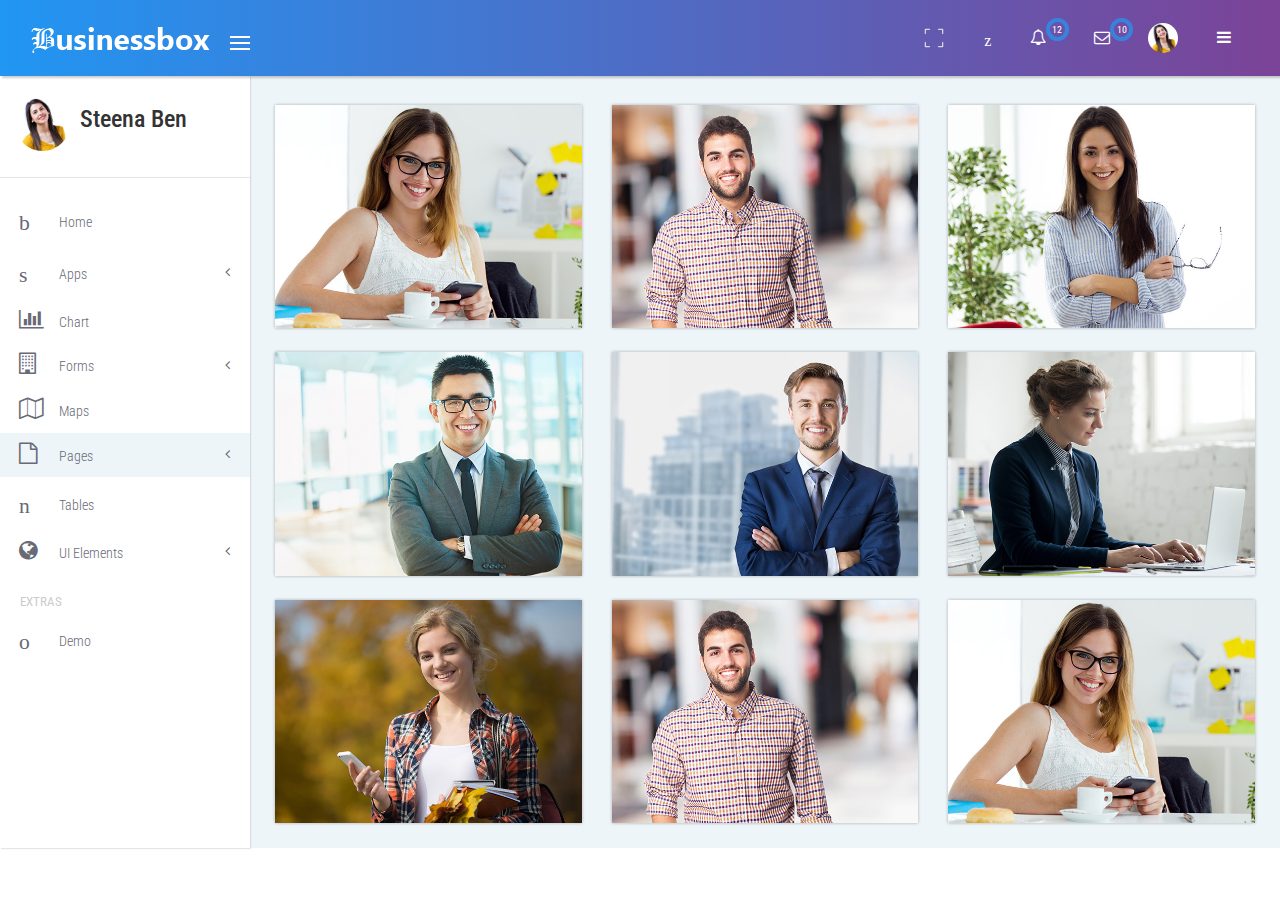
<file: gallery.html>
<!--
author: Boostraptheme
author URL: https://boostraptheme.com
License: Creative Commons Attribution 4.0 Unported
License URL: https://creativecommons.org/licenses/by/4.0/
-->

<!DOCTYPE html>
<html>

<head>
    
    <meta charset="utf-8">
    <meta http-equiv="X-UA-Compatible" content="IE=edge">
    <meta name="description" content="">
    <meta name="viewport" content="width=device-width, initial-scale=1">
    <meta name="robots" content="all,follow">

    <title>Bootstrap Admin Template </title>
    <link rel="shortcut icon" href="img/favicon.ico">
    
    <!-- global stylesheets -->
    <link href="https://fonts.googleapis.com/css?family=Roboto+Condensed" rel="stylesheet">
    <link rel="stylesheet" href="css/bootstrap.min.css">
    <link rel="stylesheet" href="font-awesome-4.7.0/css/font-awesome.min.css">
    <link rel="stylesheet" href="css/font-icon-style.css">
    <link rel="stylesheet" href="css/style.default.css" id="theme-stylesheet">

    <!-- Core stylesheets -->
    <link rel="stylesheet" href="css/pages/gallery.css">
</head>

<body> 

<!--====================================================
                         MAIN NAVBAR
======================================================-->        
    <header class="header">
        <nav class="navbar navbar-expand-lg ">
            <div class="search-box">
                <button class="dismiss"><i class="icon-close"></i></button>
                <form id="searchForm" action="#" role="search">
                    <input type="search" placeholder="Search Now" class="form-control">
                </form>
            </div>
            <div class="container-fluid ">
                <div class="navbar-holder d-flex align-items-center justify-content-between">
                    <div class="navbar-header">
                        <a href="index.html" class="navbar-brand">
                            <div class="brand-text brand-big hidden-lg-down"><img src="img/logo-white.png" alt="Logo" class="img-fluid"></div>
                            <div class="brand-text brand-small"><img src="img/logo-icon.png" alt="Logo" class="img-fluid"></div>
                        </a>
                        <a id="toggle-btn" href="#" class="menu-btn active">
                            <span></span>
                            <span></span>
                            <span></span>
                        </a>
                    </div>
                </div>
                <ul class="nav-menu list-unstyled d-flex flex-md-row align-items-md-center">
                    <!-- Expand-->
                    <li class="nav-item d-flex align-items-center full_scr_exp"><a class="nav-link" href="#"><img src="img/expand.png" onclick="toggleFullScreen(document.body)" class="img-fluid" alt=""></a></li>
                    <!-- Search-->
                    <li class="nav-item d-flex align-items-center"><a id="search" class="nav-link" href="#"><i class="icon-search"></i></a></li>
                    <!-- Notifications-->
                    <li class="nav-item dropdown"> 
                        <a id="notifications" class="nav-link" rel="nofollow" data-target="#" href="#" data-toggle="dropdown" aria-haspopup="true" aria-expanded="false"><i class="fa fa-bell-o"></i><span class="noti-numb-bg"></span><span class="badge">12</span></a>
                        <ul aria-labelledby="notifications" class="dropdown-menu">
                            <li>
                                <a rel="nofollow" href="#" class="dropdown-item nav-link">
                                    <div class="notification">
                                        <div class="notification-content"><i class="fa fa-envelope bg-red"></i>You have 6 new messages </div>
                                        <div class="notification-time"><small>4 minutes ago</small></div>
                                    </div>
                                </a>
                            </li>
                            <li>
                                <a rel="nofollow" href="#" class="dropdown-item nav-link">
                                    <div class="notification">
                                        <div class="notification-content"><i class="fa fa-twitter bg-skyblue"></i>You have 2 followers</div>
                                        <div class="notification-time"><small>4 minutes ago</small></div>
                                    </div>
                                </a>
                            </li>
                            <li>
                                <a rel="nofollow" href="#" class="dropdown-item nav-link">
                                    <div class="notification">
                                        <div class="notification-content"><i class="fa fa-upload bg-blue"></i>Server Rebooted</div>
                                        <div class="notification-time"><small>4 minutes ago</small></div>
                                    </div>
                                </a>
                            </li>
                            <li>
                                <a rel="nofollow" href="#" class="dropdown-item nav-link">
                                    <div class="notification">
                                        <div class="notification-content"><i class="fa fa-twitter bg-skyblue"></i>You have 2 followers</div>
                                        <div class="notification-time"><small>10 minutes ago</small></div>
                                    </div>
                                </a>
                            </li>
                            <li><a rel="nofollow" href="#" class="dropdown-item all-notifications text-center"> <strong>view all notifications                                            </strong></a></li>
                        </ul>
                    </li>
                    <!-- Messages                        -->
                    <li class="nav-item dropdown"> <a id="messages" class="nav-link logout" rel="nofollow" data-target="#" href="#" data-toggle="dropdown" aria-haspopup="true" aria-expanded="false"><i class="fa fa-envelope-o"></i><span class="noti-numb-bg"></span><span class="badge">10</span></a>
                        <ul aria-labelledby="messages" class="dropdown-menu">
                            <li>
                                <a rel="nofollow" href="#" class="dropdown-item d-flex">
                                    <div class="msg-profile"> <img src="img/avatar-1.jpg" alt="..." class="img-fluid rounded-circle"></div>
                                    <div class="msg-body">
                                        <h3 class="h5 msg-nav-h3">Jason Doe</h3><span>Sent You Message</span>
                                    </div>
                                </a>
                            </li>
                            <li>
                                <a rel="nofollow" href="#" class="dropdown-item d-flex">
                                    <div class="msg-profile"> <img src="img/avatar-2.jpg" alt="..." class="img-fluid rounded-circle"></div>
                                    <div class="msg-body">
                                        <h3 class="h5 msg-nav-h3">Frank Williams</h3><span>Sent You Message</span>
                                    </div>
                                </a>
                            </li>
                            <li>
                                <a rel="nofollow" href="#" class="dropdown-item d-flex">
                                    <div class="msg-profile"> <img src="img/avatar-3.jpg" alt="..." class="img-fluid rounded-circle"></div>
                                    <div class="msg-body">
                                        <h3 class="h5 msg-nav-h3">Ashley Wood</h3><span>Sent You Message</span>
                                    </div>
                                </a>
                            </li>
                            <li><a rel="nofollow" href="#" class="dropdown-item all-notifications text-center"> <strong>Read all messages    </strong></a></li>
                        </ul>
                    </li> 
                    <li class="nav-item dropdown"><a id="profile" class="nav-link logout" data-target="#" href="#" data-toggle="dropdown" aria-haspopup="true" aria-expanded="false"><img src="img/avatar-1.jpg" alt="..." class="img-fluid rounded-circle" style="height: 30px; width: 30px;"></a>
                        <ul aria-labelledby="profile" class="dropdown-menu profile">
                            <li>
                                <a rel="nofollow" href="#" class="dropdown-item d-flex">
                                    <div class="msg-profile"> <img src="img/avatar-1.jpg" alt="..." class="img-fluid rounded-circle"></div>
                                    <div class="msg-body">
                                        <h3 class="h5">Steena Ben</h3><span>steenaben@Businessbox.com</span>
                                    </div>
                                </a>
                                <hr>
                            </li>
                            <li>
                                <a rel="nofollow" href="profile.html" class="dropdown-item">
                                    <div class="notification">
                                        <div class="notification-content"><i class="fa fa-user "></i>My Profile</div>
                                    </div>
                                </a>
                            </li>
                            <li>
                                <a rel="nofollow" href="profile.html" class="dropdown-item">
                                    <div class="notification">
                                        <div class="notification-content"><i class="fa fa-envelope-o"></i>Inbox</div> 
                                    </div>
                                </a>
                            </li>
                            <li>
                                <a rel="nofollow" href="profile.html" class="dropdown-item">
                                    <div class="notification">
                                        <div class="notification-content"><i class="fa fa-cog"></i>Setting</div>
                                    </div>
                                </a>
                                <hr>
                            </li>
                            <li>
                                <a rel="nofollow" href="profile.html" class="dropdown-item">
                                    <div class="notification">
                                        <div class="notification-content"><i class="fa fa-power-off"></i>Logout</div>
                                    </div>
                                </a> 
                            </li>
                        </ul>
                    </li>
                    <li class="nav-item d-flex align-items-center"><a id="menu-toggle-right" class="nav-link" href="#"><i class="fa fa-bars"></i></a></li>
                    <nav id="sidebar-wrapper">
                      <div class="sidebar-nav"> 
                        <div class="tab" role="tabpanel"> 
                            <ul class="nav nav-tabs" role="tablist">
                              <li class="nav-item ">
                                <a class="nav-link active" href="#live" role="tab" data-toggle="tab"><i class="fa fa-globe"></i> Live</a>
                              </li>
                              <li class="nav-item">
                                <a class="nav-link" href="#trend" role="tab" data-toggle="tab"><i class="fa fa-rocket"></i> Trending</a>
                              </li> 
                            </ul> 
                            <div class="tab-content tabs">
                              <div role="tabpanel" class="tab-pane fade show active" id="live">
                                <h3>Connect Live</h3>
                                <div class="content newsf-list">
                                    <ul class="list-unstyled">
                                        <li class="border border-primary">
                                            <a rel="nofollow " href="#" class=" d-flex">
                                                <div class="news-f-img"> <img src="img/avatar-2.jpg" alt="..." class="img-fluid rounded-circle"></div>
                                                <div class="msg-body">
                                                    <h6 class="h5 msg-nav-h6">New Innovation world</h6>
                                                    <small>Tech soft is great innovation for...</small>
                                                </div>
                                            </a>
                                        </li>
                                        <li class="border border-success">
                                            <a rel="nofollow" href="#" class=" d-flex">
                                                <div class="news-f-img"> <img src="img/avatar-3.jpg" alt="..." class="img-fluid rounded-circle"></div>
                                                <div class="msg-body">
                                                    <h6 class="h5 msg-nav-h6">Modified hand-cart</h6>
                                                    <small>The idea is to incorporate easy...</small>
                                                </div>
                                            </a>
                                        </li>
                                        <li class="border border-info">
                                            <a rel="nofollow" href="#" class=" d-flex">
                                                <div class="news-f-img"> <img src="img/avatar-4.jpg" alt="..." class="img-fluid rounded-circle"></div>
                                                <div class="msg-body">
                                                    <h6 class="h5 msg-nav-h6">Low cost Modern printer</h6>
                                                    <small>A dot matrix printer modified at...</small>
                                                </div>
                                            </a>
                                        </li>
                                        <li class="border border-primary">
                                            <a rel="nofollow" href="#" class=" d-flex">
                                                <div class="news-f-img"> <img src="img/avatar-1.jpg" alt="..." class="img-fluid rounded-circle"></div>
                                                <div class="msg-body">
                                                    <h6 class="h5 msg-nav-h6">Low cost Modern printer</h6>
                                                    <small>A dot matrix printer modified at...</small>
                                                </div>
                                            </a>
                                        </li>
                                        <li class="border border-success">
                                            <a rel="nofollow" href="#" class=" d-flex">
                                                <div class="news-f-img"> <img src="img/avatar-2.jpg" alt="..." class="img-fluid rounded-circle"></div>
                                                <div class="msg-body">
                                                    <h6 class="h5 msg-nav-h6">Low cost Modern printer</h6>
                                                    <small>A dot matrix printer modified at...</small>
                                                </div>
                                            </a>
                                        </li> 
                                        <li class="border border-info">
                                            <a rel="nofollow" href="#" class=" d-flex">
                                                <div class="news-f-img"> <img src="img/avatar-3.jpg" alt="..." class="img-fluid rounded-circle"></div>
                                                <div class="msg-body">
                                                    <h6 class="h5 msg-nav-h6">Low cost Modern printer</h6>
                                                    <small>A dot matrix printer modified at...</small>
                                                </div>
                                            </a>
                                        </li> 
                                    </ul>
                                </div>
                              </div>
                              <div role="tabpanel" class="tab-pane fade" id="trend">
                                <div class="card card-c2" style="box-shadow: 0 0 0;">
                                    <div class="header">
                                        <h3 class="title">Trending Items</h3>
                                        <p class="category">Last Campaign Performance</p>
                                    </div>
                                    <div class="content">
                                        <canvas class="ct-chart" id="myChart-nav" height="250"></canvas>
                                        <div class="footer">
                                            <div class="legend">
                                                <i class="fa fa-circle text-info"></i> Open
                                                <i class="fa fa-circle text-danger"></i> Bounce
                                                <i class="fa fa-circle text-warning"></i> Unsubscribe
                                            </div>
                                            <hr>
                                            <div class="stats">
                                                <i class="fa fa-clock-o"></i> Campaign sent 2 days ago
                                            </div>
                                        </div>
                                    </div>
                                </div>
                              </div>
                           </div>
                      </div>
                    </nav>
                </ul> 
            </div>
        </nav>
    </header>

<!--====================================================
                        PAGE CONTENT
======================================================-->
    <div class="page-content d-flex align-items-stretch">

        <!--***** SIDE NAVBAR *****-->
        <nav class="side-navbar">
            <div class="sidebar-header d-flex align-items-center">
                <div class="avatar"><img src="img/avatar-1.jpg" alt="..." class="img-fluid rounded-circle"></div>
                <div class="title">
                    <h1 class="h4">Steena Ben</h1>
                </div>
            </div>
            <hr>
            <!-- Sidebar Navidation Menus-->
            <ul class="list-unstyled">
                <li> <a href="index.html"><i class="icon-home"></i>Home</a></li>
                <li><a href="#apps" aria-expanded="false" data-toggle="collapse"> <i class="icon-interface-windows"></i>Apps </a>
                    <ul id="apps" class="collapse list-unstyled">
                        <li><a href="calendar.html">Calendar</a></li> 
                        <li><a href="email.html">Email</a></li> 
                        <li><a href="media.html">Media</a></li> 
                        <li><a href="invoice.html">Invoice</a></li> 
                    </ul>
                </li>
                <li> <a href="chart.html"> <i class="fa fa-bar-chart"></i>Chart </a></li>
                <li><a href="#forms" aria-expanded="false" data-toggle="collapse"> <i class="fa fa-building-o"></i>Forms </a>
                    <ul id="forms" class="collapse list-unstyled">
                        <li><a href="basic-form.html">Basic Form</a></li> 
                        <li><a href="form-layouts.html">Form Layouts</a></li> 
                    </ul>
                </li>
                <li> <a href="maps.html"> <i class="fa fa-map-o"></i>Maps </a></li>
                <li class="active"><a href="#pages" aria-expanded="false" data-toggle="collapse"> <i class="fa fa-file-o"></i>Pages </a>
                    <ul id="pages" class="collapse list-unstyled">
                        <li><a href="faq.html">FAQ</a></li> 
                        <li><a href="empty.html">Empty</a></li> 
                        <li class="active"><a href="gallery.html">Gallery</a></li> 
                        <li><a href="login.html">Log In</a></li> 
                        <li><a href="register.html">Register</a></li> 
                        <li><a href="search-result.html">Search Result</a></li> 
                        <li><a href="404.html">404</a></li> 
                    </ul>
                </li>
                <li> <a href="tables.html"> <i class="icon-grid"></i>Tables </a></li> 
                <li><a href="#elements" aria-expanded="false" data-toggle="collapse"> <i class="fa fa-globe"></i>UI Elements </a>
                    <ul id="elements" class="collapse list-unstyled">
                        <li><a href="ui-buttons.html">Buttons</a></li> 
                        <li><a href="ui-cards.html">Cards</a></li> 
                        <li><a href="ui-progressbars.html">Progress Bar</a></li> 
                        <li><a href="ui-timeline.html">Timeline</a></li>  
                    </ul>
                </li>
            </ul><span class="heading">Extras</span>
            <ul class="list-unstyled"> 
                <li> <a href="#"> <i class="icon-picture"></i>Demo </a></li>
            </ul>
        </nav>

        <div class="content-inner chart-cont">

            <!--***** CONTENT *****-->     
            <div class="row">
                <div class="col-md-4 col-sm-6 mt-1">
                    <div class="box-4">
                        <img src="img/gallery/g-2.jpg">
                        <div class="box-4-content">
                            <h3 class="title">Williamson</h3>
                            <ul class="icon">
                                <li><a href="#"><i class="fa fa-search"></i></a></li>
                                <li><a href="#"><i class="fa fa-link"></i></a></li>
                            </ul>
                        </div>
                    </div>
                </div>
                <div class="col-md-4 col-sm-6 mt-1">
                    <div class="box-4">
                        <img src="img/gallery/g-1.jpg">
                        <div class="box-4-content">
                            <h3 class="title">Williamson</h3>
                            <ul class="icon">
                                <li><a href="#"><i class="fa fa-search"></i></a></li>
                                <li><a href="#"><i class="fa fa-link"></i></a></li>
                            </ul>
                        </div>
                    </div>
                </div>
                <div class="col-md-4 col-sm-6 mt-1">
                    <div class="box-4">
                        <img src="img/gallery/g-3.jpg">
                        <div class="box-4-content">
                            <h3 class="title">Williamson</h3>
                            <ul class="icon">
                                <li><a href="#"><i class="fa fa-search"></i></a></li>
                                <li><a href="#"><i class="fa fa-link"></i></a></li>
                            </ul>
                        </div>
                    </div>
                </div>
                <div class="col-md-4 col-sm-6 mt-4">
                    <div class="box-4">
                        <img src="img/gallery/g-4.jpg">
                        <div class="box-4-content">
                            <h3 class="title">Williamson</h3>
                            <ul class="icon">
                                <li><a href="#"><i class="fa fa-search"></i></a></li>
                                <li><a href="#"><i class="fa fa-link"></i></a></li>
                            </ul>
                        </div>
                    </div>
                </div>
                <div class="col-md-4 col-sm-6 mt-4">
                    <div class="box-4">
                        <img src="img/gallery/g-5.jpg">
                        <div class="box-4-content">
                            <h3 class="title">Williamson</h3>
                            <ul class="icon">
                                <li><a href="#"><i class="fa fa-search"></i></a></li>
                                <li><a href="#"><i class="fa fa-link"></i></a></li>
                            </ul>
                        </div>
                    </div>
                </div>
                <div class="col-md-4 col-sm-6 mt-4">
                    <div class="box-4">
                        <img src="img/gallery/g-6.jpg">
                        <div class="box-4-content">
                            <h3 class="title">Williamson</h3>
                            <ul class="icon">
                                <li><a href="#"><i class="fa fa-search"></i></a></li>
                                <li><a href="#"><i class="fa fa-link"></i></a></li>
                            </ul>
                        </div>
                    </div>
                </div>
                <div class="col-md-4 col-sm-6 mt-4">
                    <div class="box-4">
                        <img src="img/gallery/g-7.jpg">
                        <div class="box-4-content">
                            <h3 class="title">Williamson</h3>
                            <ul class="icon">
                                <li><a href="#"><i class="fa fa-search"></i></a></li>
                                <li><a href="#"><i class="fa fa-link"></i></a></li>
                            </ul>
                        </div>
                    </div>
                </div>
                <div class="col-md-4 col-sm-6 mt-4">
                    <div class="box-4">
                        <img src="img/gallery/g-1.jpg">
                        <div class="box-4-content">
                            <h3 class="title">Williamson</h3>
                            <ul class="icon">
                                <li><a href="#"><i class="fa fa-search"></i></a></li>
                                <li><a href="#"><i class="fa fa-link"></i></a></li>
                            </ul>
                        </div>
                    </div>
                </div>
                <div class="col-md-4 col-sm-6 mt-4">
                    <div class="box-4">
                        <img src="img/gallery/g-2.jpg">
                        <div class="box-4-content">
                            <h3 class="title">Williamson</h3>
                            <ul class="icon">
                                <li><a href="#"><i class="fa fa-search"></i></a></li>
                                <li><a href="#"><i class="fa fa-link"></i></a></li>
                            </ul>
                        </div>
                    </div>
                </div>

            </div> 

        </div>
    </div> 

    <!--Global Javascript -->
    <script src="js/jquery.min.js"></script>
    <script src="js/popper/popper.min.js"></script>
    <script src="js/tether.min.js"></script>
    <script src="js/bootstrap.min.js"></script>
    <script src="js/jquery.cookie.js"></script>
    <script src="js/jquery.validate.min.js"></script> 
    <script src="js/chart.min.js"></script> 
    <script src="js/front.js"></script> 
    
    <!--Core Javascript -->
    <script>
        new Chart(document.getElementById("myChart-nav").getContext('2d'), {
          type: 'doughnut',
          data: {
            labels: ["M", "T", "W", "T", "F", "S", "S"],
            datasets: [{
              backgroundColor: [
                "#2ecc71",
                "#3498db",
                "#95a5a6",
                "#9b59b6",
                "#f1c40f",
                "#e74c3c",
                "#34495e"
              ],
              data: [12, 19, 3, 17, 28, 24, 7]
            }]
          },
          options: {
              legend: { display: false },
              title: {
                display: true,
                text: ''
               } 
            }
        });
    </script> 
</body>

</html>
</file>
<file: css/style.css>
@import url('https://fonts.googleapis.com/css?family=Hind:400,600');

/* General CSS */

@font-face {
    font-family: BebasNeue;
    src: url(BebasNeue.otf);
}

body, html {
    height: 100%;
    
}


body{
    height: 2000px;
    background: white url("") top center no-repeat fixed;
    background-size: cover;
    
}

#mentorit{
    font-family: BebasNeue;
    font-size: 120px;
    color: white;
    vertical-align: middle;
    line-height: 600px;
    text-align: center;
    z-index: 0;
    width: 100%;
    height: 100%;
    top: 0;
    left: 0;
    position: fixed;
    text-shadow: 2px 10px rgba(63,107,169, 0.7);
}

#layer1, #layer2, #layer3, #layer4, #layer5, #layer6{
 width: 100%;
 height: 100%;
 top: 0;
 left: 0;
 position: fixed;
 z-index: -1;
}

#layer1{
    background: url("images/Back1.png") 5% 50% no-repeat;
}
 
#layer2{
 background: url("images/Back2.png") 95% 90% no-repeat;
}

#layer3{
 background: url("images/Middle1.png") 75% 80% no-repeat;
}

#layer4{
 background: url("images/Middle2.png") 65% 70% no-repeat;
}

#layer5{
 background: url("images/Front1.png") 55% 60% no-repeat;
}

#layer6{
 background: url("images/Front2.png") 45% 75% no-repeat;
}


html,
body {
    height: 100%;
}

body {
    font-family: 'Hind', sans-serif;
}  

h1, h2, h3, h4, h5 {
    font-family: 'Roboto', sans-serif;
    color:#41464b;
    text-transform: uppercase;
} 

a {
    font-family: 'Hind', sans-serif;
    color: #2196f3;
}

p {
    font-family: 'Hind', sans-serif;
    color: #64707b;
    font-size: 15px;
    font-weight: 300;
}

@media (min-width: 1600px) {
    p {
        font-family: 'Hind', sans-serif;
        color: #64707b;
        font-size: 16px;
        font-weight: 300;
    }    
}
 
/*====================================================
                       NAVIGATION
======================================================*/
     
    /*Top Navbar*/

    .top-menubar-nav {
        display: none;
    }

    header .topmenu {
        background: #f0f0f0;
        border-top: solid 1px #f0f0f0;
        border-bottom: solid 1px #f0f0f0;
    }


    /*Top Contacts*/

    header .topmenu ul {
        margin: 0;
    }

    header .topmenu .top-contacts {
        line-height: 25px;
    }

    header .topmenu .top-contacts li {
        color: #666;
        padding: 5px 0;
        font-size: 12px;
        margin-right: 15px;
        display: inline-block;
    }

    header .topmenu .top-contacts li a {
        color: #666;
    }

    header .topmenu .top-contacts i {
        color: #999;
        font-size: 13px;
        margin-right: 3px;
    }


    /*Top Data*/

    header .topmenu .top-data {
        text-align: right;
    }

    header .topmenu .top-data li {
        padding: 5px 11px;
        margin-left: -4px;
        display: inline-block;
        border-right: solid 1px #eee;
    }

    header .topmenu .top-data li:first-child {
        margin-left: 0;
        border-left: solid 1px #eee;
    }

    header .topmenu .top-data li a {
        font-size: 12px;
    }

    header .topmenu .top-data li a:hover {
        text-decoration: none;
    }

    .top-social {
        height: 25px;
        line-height: 25px;
        text-align: center;
        width: 25px;
        border-radius: 50%;
        background: #fff;
    }

    header .topmenu .top-data li i.top-social.fa-facebook,
    .social-icon-f li i.top-social.fa-facebook {
        border: 2px solid #4267b2;
        color: #4267b2;
    }

    header .topmenu .top-data li i.top-social.fa-facebook:hover,
    .social-icon-f li i.top-social.fa-facebook:hover {
        background: #4267b2;
        color: #fff;
    }

    header .topmenu .top-data li i.top-social.fa-twitter,
    .social-icon-f li i.top-social.fa-twitter {
        border: 2px solid #4AB3F4;
        color: #4AB3F4;
    }

    header .topmenu .top-data li i.top-social.fa-twitter:hover,
    .social-icon-f li i.top-social.fa-twitter:hover {
        background: #4AB3F4;
        color: #fff;
    }

    header .topmenu .top-data li i.top-social.fa-google-plus,
    .social-icon-f li i.top-social.fa-google-plus {
        border: 2px solid #e24343;
        color: #e24343;
    }

    header .topmenu .top-data li i.top-social.fa-google-plus:hover,
    .social-icon-f li i.top-social.fa-google-plus:hover {
        background: #e24343;
        color: #fff;
    }

    header .topmenu .top-data li a.log-top {
        text-decoration: none;
        font-size: 15px;
        font-weight: 700;
        color:#888;
    }

    header .topmenu .top-data li a.log-top:hover {
        color:#555;
    }


    /*Responsive Topbar*/

    @media (max-width: 991px) {
        header .topmenu ul {
            text-align: center !important;
        }

        header .topmenu .top-data li {
            top: 1px;
            padding: 6px 10px;
            margin-left: -5px;
            position: relative;
            border: solid 1px #eee;
        }
    }


    /*Navbar*/
    .affix {
        position: fixed;
        top: 0;
        right: 0;
        left: 0;
        z-index: 1030;
        box-shadow: 0px 0.5px 4px #c3c2c2;
    }  

    .navbar {
        padding: 0;
        -webkit-transition: all .5s ease-in-out;
        transition: all .5s ease-in-out;
        background: #fff;
    }

    .navbar-header {
        padding-left: 85px;
    }

    .justify-content-end {
        padding-right: 85px;
    }

    .navbar-nav {
        float: right;
    }


    .navbar-nav>li {
        height: 65px;
        line-height: 65px;
        border-bottom: 3px solid rgba(0, 0, 0, 0);
        transition: all .5s ease-in-out;
    }

    .navbar-nav>li:hover,
    .navbar-nav>li:active {
        border-bottom: 2px solid #2196f3;
        background: #f0f0f0;
    }

    .navbar-nav>li>a {
        color: #808282 !important; 
        font-size: 14.5px;
        font-weight: 700;
        font-family: "hine", sans-serif;
        text-transform: uppercase;
        letter-spacing: 1px;
        margin: 0 10px;
    }

    .navbar-nav>li>a:hover,
    .navbar-nav>li>a:active {
        color: #2196f3!important;
    }

    
    /*This is item search bar*/

    .navbar-nav li>.search {
        color: #aaa;
        cursor: pointer;
        font-size: 15px;
        z-index: 0;
        min-width: 30px;
        margin-top: 3px;
        padding: 28px 0;
        text-align: center;
        display: inline-block;
    }

    .navbar-nav li>.search:hover {
        color: #2196f3;
    }

    .navbar .search-open {
        right: 0;
        top: 65px;
        display: none;
        height: 50px;
        padding: 4px;
        position: absolute;
        background: #fff;
        box-shadow: 0 0 3px #ddd;
        z-index: 1001;
    }

    .navbar .search-open input,
    .navbar .search-open span {
        height: 40px;
        border-color: #2196f3;
        line-height: 50px;
    }

    .navbar .search-open span {
        background: #2196f3;
        color: #fff;
    }

    .navbar-toggle {
        background-color: rgba(0, 0, 0, 0.1);
        border: 1px solid #fff;
        border-radius: 0;
    }

    .navbar-toggle .navbar-toggler-icon {
        background-color: #fff!important;
    }

    .navbar-collapse {
        max-height: none !important;
    }

    .vesco-top-nav ul.navbar-nav>li>a.active {
        color: #2196f3!important;
    }
      
    @media (min-width: 992px){

        .navbar-expand-lg .navbar-nav .dropdown-menu.mega-menu {
            position: absolute;
            left: -280px;
        }

        .dropdown-cust.mega-menu .dropdown-item {
            border-right: 1px solid #e0e0e0;
        }    

        .dropdown-cust.mega-menu {
            margin-top: 0px;
            min-width: 450px;
            padding: 0;
            border-top: 2px solid #2196f3;
            border-left: 2px solid rgba(1, 1, 1, 0);
            border-right: 2px solid rgba(1, 1, 1, 0);
            border-bottom: 2px solid #2196f3;
            border-radius: 0;
        }
    } 

    @media (min-width: 992px) and (max-width: 1200px) {
        .navbar-expand-lg .navbar-nav .dropdown-menu.mega-menu {
            position: absolute;
            left: -300px;
        }    
    }

    .dropdown-cust {
        margin-top: 0px;
        min-width: 220px;
        padding: 0;
        border-top: 2px solid #2196f3;
        border-left: 2px solid rgba(1, 1, 1, 0);
        border-right: 2px solid rgba(1, 1, 1, 0);
        border-bottom: 2px solid #2196f3;
        border-radius: 0;
    } 

    .dropdown-cust .dropdown-item {
        display: block;
        width: 100%;
        padding: 0px 1rem;
        margin: 0px;
        height: 40px;
        line-height: 40px;
        font-size: 14px;
        clear: both;
        font-weight: 400;
        color: #61666b;
        text-align: inherit;
        white-space: nowrap;
        text-transform: uppercase;
        background: 0 0;
        border-bottom: 1px solid #e0e0e0;
    } 

    .dropdown-cust .dropdown-item:hover,
    .dropdown-cust .dropdown-item.active {
        background: #f0f0f0;
    }

    .dropdown-cust.mega-menu .mega-menu-img img {
    }

    @media (max-width: 991px) {

        .navbar>.container .navbar-nav {
            float: left;
            border-top: 1px solid #ddd;
            width: 100%;
        }

        .navbar>.container .navbar-brand,
        .navbar>.container-fluid .navbar-brand {
            padding: 12px 0px;
            margin-left: -10px;
        }

        .navbar-toggle {
            margin-right: 0;
        }

        .navbar .search-open {
            width: 100%;
        }

        .navbar-nav>li {
            height: auto;
            line-height: 35px;
            border-bottom: 3px solid rgba(0, 0, 0, 0);
            transition: all .5s ease-in-out;
            border-bottom: 1px solid #ddd;
        }

        .navbar-nav>li.active,
        .navbar-nav>li:hover,
        .navbar-nav>li:active {
            border-bottom: 2px solid #ddd;
            background: #f0f0f0;
        }

        .navbar li>.search {
            display: none;
        }

        .navbar .search-open {
            right: 0;
            top: 0;
            display: block;
            height: auto;
            line-height: 50px;
            padding: 4px;
            position: relative;
            box-shadow: none;
            background: none;
            z-index: 1;
        }

        .dropdown-cust {
            margin-top: -2px;
            min-width: 220px;
            padding: 0;
            border-left: 2px solid rgba(1, 1, 1, 0);
            border-right: 2px solid rgba(1, 1, 1, 0);
            border-bottom: 2px solid #2196f3;
            border-radius: 0;
            z-index: 0;
            overflow: hidden;
        }
    }

    @media (max-width: 767px) {

        .affix {
            position: absolute;
            top: 0;
            right: 0;
            left: 0;
            z-index: 1030;
            box-shadow: 0px 0.5px 4px #c3c2c2;
        }  

        .top-menubar {
            display: none;
        }

        .container {
            max-width: 100%;
        }

        .navbar>.container .navbar-brand,
        .navbar>.container .navbar-toggler,
        .navbar>.container-fluid .navbar-brand {
            margin: 8px 10px;
        }

        .navbar>.container .navbar-brand,
        .navbar>.container-fluid .navbar-brand {
            padding: 8px 0px;
        }

        .navbar-nav>li {
            line-height: 25px;
            padding: 0 20px;
            border-bottom: 3px solid rgba(0, 0, 0, 0);
            transition: all .5s ease-in-out;
            border-bottom: 1px solid #ddd;
        }

        .navbar-nav>li:last-child {
            padding: 0px;
        }
        .navbar-nav>li.dropdown .dropdown-menu {
            margin-bottom: 15px;
        }

        .top-menubar-nav {
            display: block;
        }
    }

    @media (min-width: 1600px) {
        .dropdown-cust .dropdown-item {
            font-size: 15px;
        }
    }

/*====================================================
                  BUTTON (Generic)
======================================================*/

    .btn-general {
        background-color: transparent;
        text-align: center;
        border-width: 1px;
        border-radius: 0px;
        font-size: 16px;
        padding: 10px 15px;
        font-weight: 400;
        text-transform: uppercase;
    }

    .btn-white {
        border-color: #2196f3;
        background-color: #2196f3;
        color: #fff;
    }

    .btn-white:hover,
    .btn-white:focus {
        background-color: transparent;
        color: #2196f3;
        cursor: pointer;
    }

    .btn-green {
        border-color: #2196f3;
        color: #2196f3;
    }

    .btn-green:hover,
    .btn-green:focus {
        background-color: #2196f3;
        color: #fff;
        cursor: pointer;
    }
     
/*====================================================
                       HOME
======================================================*/

    .carousel-fade {
        height: 90vh;
        background-size: cover;
        background-position: center center;
        background-repeat: no-repeat;
        background-image: url(../img/home-banner-bg.jpg);
    }

    .carousel-fade .carousel-inner .carousel-item {
        -webkit-transition-property: opacity;
        transition-property: opacity;
    }

    .carousel-fade .carousel-control {
        z-index: 2;
    }

    .carousel-fade {
        position: relative;
        height: 90vh;
    }

    .hero {
        position: absolute;
        top: 45%;
        left: 50%;
        background: rgba(0, 0, 0, 0.7);
        border: 5px solid #fff;
        padding: 40px;
        z-index: 3;
        color: #c0c0c0;
        text-align: center;
        text-transform: uppercase;
        text-shadow: 1px 1px 0 rgba(0, 0, 0, 0);
        -webkit-transform: translate3d(-50%, -50%, 0);
        -moz-transform: translate3d(-50%, -50%, 0);
        -ms-transform: translate3d(-50%, -50%, 0);
        -o-transform: translate3d(-50%, -50%, 0);
        transform: translate3d(-50%, -50%, 0);
    }

    .hero h1 {
        font-size: 3.5em;
        color: #fff;
        font-weight: 700;
        width: 600px;
        margin: 0;
        padding: 0;
        opacity: 1;
        letter-spacing: 2px;
        margin-bottom: 30px;
    }

    .hero h1 span a {
        color: #2196f3;
        text-decoration: none;
    }

    .hero h3 {
        font-size: 1em;
        color: #fff;
        letter-spacing: 2px;
        margin-bottom: 15px;
    }

    .hero button {
        margin: 10px 0;
    }

    .carousel-fade .carousel-inner .carousel-item .hero {
        opacity: 0;
        -webkit-transition: 2s all ease-in-out .1s;
        -moz-transition: 2s all ease-in-out .1s;
        -ms-transition: 2s all ease-in-out .1s;
        -o-transition: 2s all ease-in-out .1s;
        transition: 2s all ease-in-out .1s;
    }

    .carousel-fade .carousel-inner .carousel-item.active .hero {
        opacity: 1;
        -webkit-transition: 2s all ease-in-out .1s;
        -moz-transition: 2s all ease-in-out .1s;
        -ms-transition: 2s all ease-in-out .1s;
        -o-transition: 2s all ease-in-out .1s;
        transition: 2s all ease-in-out .1s;
    }

    .overlay {
        position: absolute;
        width: 100%;
        height: 90%;
        z-index: 2;
        background: rgba(0, 0, 0, 0);
    }

    .carousel-fade .carousel-inner .carousel-item {
        height: 100vh;
    }

    @media (max-width: 767px) {
        .hero h1 {
            font-size: 2.5em;
            color: #fff;
            font-weight: 700;
            width: 400px;
            margin: 0;
            padding: 0;
            opacity: 1;
            letter-spacing: 2px;
            margin-bottom: 30px;
        }
        .hero h3 {
            font-size: 1em;
            color: #fff;
            letter-spacing: 2px;
            line-height: 25px;
            margin-bottom: 15px;
        }
    }

    @media (max-width: 575px) {
        .hero {
            position: absolute;
            top: 45%;
            padding: 20px 0px;
        }
        .hero h1 {
            font-size: 1.9em;
            color: #fff;
            font-weight: 700;
            width: 370px;
            margin: 0;
            padding: 0;
            opacity: 1;
            letter-spacing: 2px;
            margin-bottom: 30px;
        }
        .hero h3 {
            font-size: .9em;
            color: #fff;
            letter-spacing: 2px;
            line-height: 25px;
            margin-bottom: 15px;
        }
    }

    @media (max-width: 420px) {
        .hero {
            position: absolute;
            top: 45%;
            padding: 20px 0;
            border: 3px solid #fff;
        }
        .hero h1 {
            font-size: 1.7em;
            color: #fff;
            font-weight: 700;
            width: 295px;
            margin: 0;
            padding: 0;
            opacity: 1;
            letter-spacing: 2px;
            margin-bottom: 30px;
        }
        .hero h3 {
            font-size: .8em;
            color: #fff;
            letter-spacing: 2px;
            line-height: 25px;
            margin-bottom: 15px;
        }
    }

/*====================================================
               OTHER HOME PAGE
======================================================*/

      .home-p {
        z-index: 1;
        padding: 100px 0;
        position: relative;
      }

      .home-p.breadcrumbs-lg {
        padding: 200px 0;
      } 

      .home-p.pages-head1 {
        background: url(../img/img/banner-1.jpg) no-repeat;
        background-size: cover;
        background-position: center center;
      }

      .home-p.pages-head2 {
        background: url(../img/img/banner-2.jpg) no-repeat;
        background-size: cover;
        background-position: center center;
      } 

      .home-p.pages-head3 {
        background: url(../img/img/banner-3.jpg) no-repeat;
        background-size: cover;
        background-position: center center;
      }  

      .home-p.pages-head4 {
        background: url(../img/img/banner-4.jpg) no-repeat;
        background-size: cover;
        background-position: center center;
      }  

      .home-p:after {
        top: 0;
        left: 0;
        z-index: -1;
        width: 100%;
        height: 100%;
        content: " ";
        position: absolute;
        background: rgba(0,0,0,0.2);
      }

      .home-p h1 {
        color: #fff;
        font-size: 40px;
        line-height: 50px;
        text-transform: uppercase;
      }

      .home-p p {
        color: #fff;
        font-size: 24px;
        font-weight: 200;
        margin-bottom: 0;
        text-transform: uppercase;
      }

      @media (max-width: 992px) {
        .home-p.breadcrumbs-lg {
          padding: 100px 0;
        }
      }

      @media (max-width: 768px) {
        .home-p,
        .home-p.breadcrumbs-lg {
          padding: 50px 0;
        }

        .home-p h1 {
          font-size: 30px;
          line-height: 40px;
        }

        .home-p p {
          font-size: 18px;
        }
      }

/*====================================================
               TITLE CONTENT (Generic)
======================================================*/

    .title-bar {
        padding: 100px 0;
    }

    .title-bar h1 {
        color: #41464b;
        text-align: center;
        font-weight: 700;
        margin: 20px auto 10px auto;
    }

    .title-bar .heading-border {
        width: 60px;
        height: 10px;
        background-color: #2196f3;
        margin: 0 auto 20px auto;
    }

    .heading-border-light {
        width: 30px;
        height: 5px;
        background-color: #2196f3;
        margin: 0 0 20px 0;
    }

    .title-bar p {
        color: #717171;
    }

    .title-bar p {
        text-align: center;
        font-size: 15px;
        line-height: 1.5;
        padding-bottom: 40px;
        margin: 0 auto;
        max-width: 700px;
    }

    .title-bar .title-but {
        margin: 0;
        background-color: transparent;
        text-align: center;
    }

    @media (max-width: 575px) {

        .title-bar {
            padding: 50px 0;
        }

        .title-bar h1 {
            color: #41464b;
            font-size: 30px;
            text-align: center;
            font-weight: 700;
            margin: 20px auto 10px auto;
        }

        .title-bar p {
            text-align: center;
            font-size: 14px;
            line-height: 1.5;
            padding-bottom: 40px;
            margin: 0 auto;
            max-width: 700px;
        }
    }

    @media (min-width: 1600px) {
        .title-bar p {
            font-size: 16px;
        }
    }

/*====================================================
               COLOR (Generic)
======================================================*/

    .cl-white {
        color: #fff;
    }

    .cl-atlantis {
        color: #fff;
    }

    .bg-white {
        background: #fff;
    }

    .bg-atlantis {
        background: #2196f3;
    }

    .bg-starship {
        background: #cdd613;
    }

    .bg-matisse {
        background: #0b385d;
    }

    .bg-chathams {
        background: #0aa1b9;
    }

    .bg-gray {
        background: #f0f0f0;
    }

    .bg-light-gray {
        background: #f9f9f9;
    }

    .bg-gradiant {
        background: -moz-linear-gradient(45deg, rgba(34, 155, 242, 1) 0%, rgba(0, 128, 129, 1) 99%, rgba(0, 128, 128, 1) 100%);
        /* ff3.6+ */
        background: -webkit-gradient(linear, left bottom, right top, color-stop(0%, rgba(34, 155, 242, 1)), color-stop(99%, rgba(0, 128, 129, 1)), color-stop(100%, rgba(0, 128, 128, 1)));
        /* safari4+,chrome */
        background: -webkit-linear-gradient(45deg, rgba(34, 155, 242, 1) 0%, rgba(0, 128, 129, 1) 99%, rgba(0, 128, 128, 1) 100%);
        /* safari5.1+,chrome10+ */
        background: -o-linear-gradient(45deg, rgba(34, 155, 242, 1) 0%, rgba(0, 128, 129, 1) 99%, rgba(0, 128, 128, 1) 100%);
        /* opera 11.10+ */
    }

/*====================================================
                LOGIN OR REGISTER
======================================================*/

        #login-modal .modal-dialog {
            margin-top: 170px;
            width: 400px;
        }

        #login-modal label {
            color: #888;
            margin-bottom: 0;
        }

        #login-modal input[type=text],
        input[type=password] {
            margin-bottom: 15px;
            border-radius: 0;
        }

        .modal-backdrop.in {
            filter: alpha(opacity=10);
            opacity: .8;
        }

        .modal-content {
            /*background-color: #ececec;*/
            border: 3px solid #2196f3;
            border-radius: 0px;
            outline: 0;
        }

        .modal-header {
            min-height: 16.43px;
            padding: 15px 15px 15px 15px;
            border-bottom: 0px;
        }

        .modal-body {
            position: relative;
            padding: 25px 45px;
        }

        .modal-footer {
            padding: 15px 45px 15px 45px;
            text-align: left;
            width: 100%;
            border-top: 0px;
            -ms-flex-align: center;
            align-items: center;
            -ms-flex-pack: end;
            justify-content: center;
        }

        .modal-footer {
            display: -ms-flexbox;
            display: flex;
            padding: 15px;
            border-top: 1px solid #e9ecef;
        }

        .checkbox {
            margin-bottom: 0px;
        }


        .btn-link {
            padding: 5px 10px 0px 0px;
            color: #95a5a6;
        }

        .btn-link:hover,
        .btn-link:focus {
            color: #2c3e50;
            text-decoration: none;
        }

        @media (max-width: 575px) {
            #login-modal .modal-dialog {
                margin-top: 100px;
                width: 300px;
                margin: 100px auto;
            }
        }

/*====================================================
                        ABOUT
======================================================*/

    .about .about-content-box {
        padding: 80px 20px;
        text-align: center;
    }

    .about-content-box>i {
        color: #fff;
        height: 150px;
        line-height: 150px;
        font-size: 100px;
    }

    .about-content-box>h5 {
        color: #fff;
        text-transform: none;
        font-weight: normal;
        padding: 20px 0 10px 0;
    }

    .about-content-box>p {
        color: #fff;
    }

    @media (max-width: 767px) {
        .about .container-fluid {
            width: 60%
        }

        .about .container-fluid .col-md-4 {
            margin: 15px 0;
        }
    }

    @media (max-width: 585px) {
        .about .container-fluid {
            width: 80%
        }

        .about .container-fluid .col-md-4 {
            margin: 15px 0;
        }
    }


    @media (max-width: 420px) {
        .about .container-fluid {
            width: 100%
        }

        .about .container-fluid .col-md-4 {
            margin: 0;
        }
    }


/*====================================================
                       STORY
======================================================*/

    #story {
        padding-bottom: 50px;
    }

    .story-desc {
        padding: 0 40px 40px 10px;
    }

    .story-desc>h6 {
        color: #2196f3;
        font-weight: 700;
    }

    .story-desc>p {
        font-size: 15px;
    }

    .story-descb {
        padding: 10px 10px 30px 10px;
        margin: 60px 0;
        background: #f7f7f7;
        text-align: center;
        -webkit-transition: all .5s ease-in-out;
        transition: all .5s ease-in-out;
    }

    .story-descb:hover {
        box-shadow: 2px 2px 6px 1px rgba(158, 158, 158, 0.77);
        border-bottom: 5px solid #2196f3;
        margin-top: 55px;
        cursor: pointer;
    }

    .story-descb>i {
        font-size: 45px;
        height: 60px;
        line-height: 60px;
        color: #999;
    }

    .story-descb h6 {
        font-size: 18px;
        color: #666;
        padding: 25px 0 5px;
    }

    .story-descb p {
        color: #867f7f;
        font-size: 14px;
    }

    @media (max-width: 767px) {
        .story-descb {
            padding: 10px 10px 30px 10px;
            margin: 20px 0;
            background: #f7f7f7;
            text-align: center;
            -webkit-transition: all .5s ease-in-out;
            transition: all .5s ease-in-out;
        }
    }

    @media (max-width: 585px) {
        .story-descb {
            padding: 10px 10px 30px 10px;
            margin: 20px 10%;
            background: #f7f7f7;
            text-align: center;
            -webkit-transition: all .5s ease-in-out;
            transition: all .5s ease-in-out;
        }
    }

    @media (max-width: 420px) {
        .story-descb {
            padding: 10px 10px 30px 10px;
            margin: 20px 0%;
            background: #f7f7f7;
            text-align: center;
            -webkit-transition: all .5s ease-in-out;
            transition: all .5s ease-in-out;
        }
    }

    @media (min-width: 1600px) {
        .story-desc>p {
            font-size: 16px;
        }

        .story-descb p {
            color: #867f7f;
            font-size: 16px;
        }
    }

/*====================================================
                       THOUGHT
======================================================*/

    .bg-parallax {
        background-repeat: no-repeat;
        background-size: cover;
        background-position: center;
        /*background-attachment: fixed;*/
    }

    .thought-bg {
        height: 400px;
        background-image: url(../img/thought-bg.jpg);
    }

    .title-bar-thought p {
        color: #fff;
        font-size: 17px;
        padding-top: 50px;
    }

    .title-bar-thought h6 {
        text-align: center;
        font-style: italic;
        color: #fff;
    }

    .overlay-thought {
        position: absolute;
        width: 100%;
        height: 400px;
        background: rgba(33, 150, 243, 0.53);
    }

    #thought .title-bar {
        padding: 50px 0;
    }


/*====================================================
                       OFFER
======================================================*/

    #comp-offer {
        padding: 100px 0;
    }

    .desc-comp-offer h2,
    .desc-comp-offer>.heading-border-light {
        margin-left: 20px;
    }

    .desc-comp-offer-cont {
        margin-bottom: 10px;
        box-shadow: 3px 3px 10px 1px rgba(158, 158, 158, 0.68);
        -webkit-transition: all .5s ease-in-out;
        transition: all .5s ease-in-out;
    }

    .desc-comp-offer-cont:hover {
        margin-bottom: 10px;
        border-bottom: 5px solid #2196f3;
        margin-top: -5px;
        cursor: pointer;
    }

    .desc-comp-offer .btn-green {
        margin: 15px;
    }

    .desc-comp-offer .btn-white {
        margin: 15px;
        padding: 10px 18px;
    }

    .thumbnail-blogs {
        position: relative;
        overflow: hidden;
    }

    .caption {
        position: absolute;
        top: 0;
        right: 0;
        background: rgba(33, 150, 243, 0.72);
        width: 100%;
        height: 100%;
        padding: 2%;
        display: none;
        text-align: center;
        color: #fff !important;
        z-index: 2;
    }

    .caption i {
        margin: 30% 4px;
        border: 2px solid #fff;
        cursor: pointer;
        font-size: 25px;
        border-radius: 50%;
        padding: 5px;
        transition: border 0.2s ease, font-size 0.2s ease;
    }

    .desc-comp-offer-cont h3 {
        padding: 30px 10px 0 10px;
        font-size: 18px;
        text-transform: none;
    }

    .desc-comp-offer-cont p {
        padding: 0 10px;
        font-size: 14px;
    }

    .desc-comp-offer-cont a {
        padding: 0px 10px;
    }

    @media (min-width: 768px) and (max-width: 991px) {

        #comp-offer {
            margin-left: 10px
        }

        #comp-offer .col-md-3:first-child {
            -ms-flex: 0 0 90%;
            flex: 0 0 90%;
            max-width: 90%!important;
        }

        #comp-offer .col-md-3 {
            -ms-flex: 0 0 33%;
            flex: 0 0 33%;
            max-width: 33%!important;
        }
    }

    @media (max-width: 767px) {
        .desc-comp-offer {
            margin-top: 20px;
        }
    }

    @media (max-width: 575px) {
        #comp-offer .col-sm-6 {
            -ms-flex: 0 0 70%;
            flex: 0 0 70%;
            max-width: 70%!important;
        }

        .desc-comp-offer {
            margin: 20px auto;
        }
    }

    @media (max-width: 420px) {
        #comp-offer .col-sm-6 {
            -ms-flex: 0 0 95%;
            flex: 0 0 95%;
            max-width: 95%!important;
        }
    }

    @media (min-width: 1600px) {
        .desc-comp-offer-cont p {
            padding: 0 10px;
            font-size: 16px;
        }
    }

/*====================================================
                      WHAT WE DO
======================================================*/

    .what-we-do {
        padding: 110px 0;
    }

    .what-we-do h3 {
        padding-top: 20px;
        color: #fff;
        font-weight: 700;
    }

    .what-we-do .heading-border-light {
        background-color: #fff;
    }

    .what-we-do p {
        color: #fff;
    }

    .what-we-desc {
        padding: 20px;
        color: #fff;
    }

    .what-we-desc i {
        float: left;
        font-size: 35px;
        margin-right: 20px;
        height: 95px;
        line-height: 45px;
    }

    .what-we-desc h6 {
        height: 30px;
        font-size: 18px;
        line-height: 30px;
    }

    .what-we-desc p {
        font-size: 14px;
    }

    @media (min-width: 992px) and (max-width: 1199px) {
        .what-we-desc i {
            float: left;
            font-size: 35px;
            margin-right: 20px;
            height: 125px;
            line-height: 45px;
        }
    }

    @media (min-width: 768px) and (max-width: 991px) {

        .what-we-do {
            padding: 110px 50px;
        }

        .what-we-do .col-md-4 {
            -ms-flex: 0 0 50%;
            flex: 0 0 50%;
            max-width: 50%!important;
        }
    }

    @media (max-width: 575px) {
        .what-we-do .col-sm-6 {
            -ms-flex: 0 0 80%;
            flex: 0 0 80%;
            max-width: 80%!important;
            margin: auto;
        }
    }

    @media (max-width: 575px) {
        .what-we-do .col-sm-6 {
            -ms-flex: 0 0 95%;
            flex: 0 0 95%;
            max-width: 95%!important;
            margin: auto;
        }
    }

    @media (min-width: 1600px) {
        .what-we-desc p {
            font-size: 15px;
        }
    }

/*====================================================
                   SERVICE-HOME
======================================================*/

    #service-h {
        padding: 120px 0 50px;
    }

    .service-h-desc {
        padding: 50px 10px 90px 60px;
    }

    .service-h-desc>h6 {
        color: #2196f3;
        font-weight: 700;
    }

    .service-himg {
        background: #F0F0F0;
        height: 475px;
        margin-top: 30px;
        width: 70%;
    }

    .service-himg iframe {
        height: 370px;
        width: 130%;
        margin: 50px -60px 70px 65px;
        box-shadow: 3px 3px 8px 1px #505050;
        border: 1px solid #2196f3;
    }

    .service-h-tab {
        position: relative;
        margin: 20px 0;
    }

    .service-h-tab .nav-tabs>a {
        border-radius: 0;
        width: 190px;
        text-align: center;
        height: 55px;
        line-height: 40px;
        border: 1px solid #ddd;
    }

    .service-h-tab .nav-tabs>a.active {
        color: #fff;
        border: 1px solid #2196f3;
        background: #2196f3;
    }

    .service-h-tab .tab-content .tab-pane {
        padding: 20px 20px 0px 10px;
    }

    @media (min-width: 768px) and (max-width: 1199px) {
        .service-himg {
            background: #fff;
            height: 475px;
            margin: auto;
        }

        #service-h .col-md-6 {
            -ms-flex: 0 0 100%;
            flex: 0 0 100%;
            max-width: 100%!important;
        }

        .service-himg iframe {
            height: 370px;
            width: 100%;
            margin: 50px auto 70px auto;
            box-shadow: 3px 3px 8px 1px #505050;
            border: 1px solid #2196f3;
        }
    }

    @media (min-width: 768px) and (max-width: 991px) {

        .service-himg iframe {
            height: 370px;
            width: 100%;
            box-shadow: 3px 3px 8px 1px #505050;
            border: 1px solid #2196f3;
        }
    }

    @media (max-width: 767px) {

        #service-h {
            padding: 30px 0 0px;
        }

        .service-himg {
            background: #fff;
            height: 315px;
            width: 100%;
        }
        .service-himg iframe {
            height: 270px;
            width: 100%;
            margin: 50px auto 70px auto;
            box-shadow: 3px 3px 8px 1px #505050;
            border: 1px solid #2196f3;
        }

        .service-h-tab .nav-tabs>a {
            border-radius: 0;
            width: 100%;
            text-align: center;
            height: 55px;
            line-height: 40px;
            border: 1px solid #ddd;
        }
    }

    @media (max-width: 420px) {
        .service-himg iframe {
            height: 200px;
            width: 100%;
            margin: 50px auto 70px auto;
            box-shadow: 3px 3px 8px 1px #505050;
            border: 1px solid #2196f3;
        }

        .service-h-desc {
            padding: 50px 10px 90px 10px;
        }
    }



/*====================================================
                       CLIENT
======================================================*/

    #client {
        padding-bottom: 100px;
        background: #f0f0f0;
    }

    .client-cont {
        width: 400px;
        padding: 30px;
        background: #fff;
        margin: 0 auto;
        border-bottom: 5px solid #2196F3;
    }

    .client-cont img {
        height: 90px;
        width: 90px;
        margin-right: 35px;
        border-radius: 50%;
        float: left;
    }

    .client-cont h5 {
        padding-top: 10px;
        height: 45px;
        line-height: 45px;
    }

    .client-cont h6 {
        font-size: 14px;
        font-weight: 700;
        padding-bottom: 25px;
    }

    .client-cont i {
        font-size: 20px;
        color: #666;
    }

    .client-cont p {
        width: 400px;
        padding: 5px 30px;
    }

    @media (max-width: 991px) {
    .client-cont {
        width: 330px;
        padding: 30px;
        background: #fff;
        margin: 0 auto;
    }
        .client-cont p {
            width: 320px;
            padding: 5px 30px;
        }
    }

    @media (max-width: 767px) {
        .client-cont {
            width: 100%;
            padding: 30px;
            background: #fff;
            margin: 0 auto;
            margin-top: 20px;
        }

        .client-cont p {
            width: 100%;
            padding: 5px 30px;
        }
    }

    @media (max-width: 420px) {
        h5 {
            color: #2196f3;
            font-size: 16px;
            text-transform: uppercase;
        }
    }


/*====================================================
                   CONTACT-HOME
======================================================*/

    .contact-h-bg {
        background-image: url(../img/contact-bg.jpg);
        background-attachment: fixed;
        background-repeat: no-repeat;
        background-size: cover;
    }

    .contact-h-cont {
        margin: 60px 0;
        padding: 50px;
        background: rgba(33, 150, 243, 0.65);
    }

    .contact-h-cont input.form-control,
    .contact-h-cont textarea.form-control {
        border-radius: 0px;
    }

    .contact-h-cont button {
        background: #fff;
        color: #2196f3;
        margin-top: 10px;
        text-align: center;
    }

    .contact-h-cont button:hover {
        background: #2196f3;
        color: #fff;
    }



/*====================================================
                    FOOTER
======================================================*/

    .footer-s1 .footer {
        padding: 70px 0;
        background: #252525;
    }

    .footer-s1 .footer .comp-desc-f p {
        margin-top: 10px;
        color: #ccc;
        font-size: 15px;
    }



    /*Heading Fotoer*/

    .footer-s1 .heading-footer {
        text-align: left;
        position: relative;
        margin-bottom: 30px;
        padding-bottom: 2px;
    }

    .footer-s1 .heading-footer:after {
        left: 0;
        bottom: 0;
        height: 1px;
        width: 50px;
        content: " ";
        background: #fff;
        position: absolute;
    }

    .footer-s1 .heading-footer h2 {
        color: #eee;
        font-size: 18px;
        text-transform: none;
    }




    /*Link link*/

    .footer-s1 .footer .link-list {
        margin-bottom: 0;
    }

    .footer-s1 .footer .link-list li {
        padding: 3px 0px;
        border-bottom: solid 1px #333;
    }

    .footer-s1 .footer .link-list li:last-child {
        padding-top: 0;
        border-top: none;
    }

    .footer-s1 .footer .link-list li a {
        color: #ccc;
        font-size: 15px;
        margin-bottom: 3px;
        display: inline-block;
    }

    .footer-s1 .footer .link-list a:hover {
        color: #fff;
    }

    .footer-s1 .footer .link-list li small {
        color: #555;
        display: block;
    }



    /*Thumb list*/

    .footer-s1 .footer .thumb-list>li {
        margin-bottom: 20px;
    }

    .footer-s1 .footer .thumb-list>li:before,
    .footer-s1 .footer .thumb-list>li:after {
        content: " ";
        display: table;
    }

    .footer-s1 .footer .thumb-list>li:after {
        clear: both;
    }

    .footer-s1 .footer .thumb-list>li img {
        float: left;
        width: 80px;
        height: auto;
        margin-right: 10px;
    }

    .footer-s1 .footer .thumb-list>li a {
        color: #777;
        display: block;
        padding-bottom: 8px;
    }

    .footer-s1 .footer .thumb-list>li a:hover {
        color: #bbb;
    }

    .footer-s1 .footer .thumb-list>li small {
        color: #555;
        font-size: 13px;
    }

    address.address-details-f,
    address.address-details-f a {
        color: #ddd;
        font-size: 15px;
    }

    .social-icon-f li {
        float: left;
        margin: 10px;
    }



    /*footer bottom*/

    #footer-bottom {
        background-color: rgba(0, 0, 0, 0.8);
        padding: 30px 0;
    }

    #footer-copyrights p {
        margin: 0;
        font-size: 14px;
        font-weight: normal;
        color: #bbb;
        text-align: center;
    }

    #footer-copyrights p a:last-child {
        border-left: 2px solid #fff;
        padding-left: 10px;
        margin-left: 10px;
    }

    .btn-back-to-top {
        position: fixed;
        bottom: 20px;
        right: 20px;
        font-size: 22px;
        padding: 3px 15px;
        border-radius: 0;
        display: none;
    }

    @media (min-width: 1600px) {
        address.address-details-f,
        address.address-details-f a {
            color: #ddd;
            font-size: 17px;
        }

    }

    @media (max-width: 767px) {
        .footer .container {
            width: 90%;
        }
        .footer-s1 .heading-footer h2 {
            color: #eee;
            font-size: 18px;
            margin-top: 50px;
            text-transform: none;
        }
        .footer-s1 .heading-footer {
            text-align: left;
            position: relative;
            margin-bottom: 10px;
            padding-bottom: 2px;
        }
    }
</file>
<file: css/about.css>
/*
author: Boostraptheme
author URL: https://boostraptheme.com
License: Creative Commons Attribution 4.0 Unported
License URL: https://creativecommons.org/licenses/by/4.0/
*/ 

/*====================================================
                       ABOUT-P
======================================================*/

#about-p1 {
    margin: 100px 0;
    
}

.about-p1-cont {
    padding: 0 10px 0 200px;
}

.about-p1-cont h1 {
    font-size: 60px;
    font-weight: 700;
    color: #2196f3;
    padding-bottom: 10px;
}

.about-p1-img {
    padding-top: 250px;
}

@media (min-width: 768px) and (max-width: 991px) {
    .about-p1-cont {
        padding: 0 10px 0 0px;
    }
}

@media (max-width: 768px){
    .about-p1-cont {
        padding: 0 60px;
    }

    .about-p1-img {
	    padding-top: 25px;
	}
}

@media (max-width: 420px){
 .about-p1-cont {
        padding: 0 20px;
    }
    .about-p1-cont h1 {
	    font-size: 45px;
	    font-weight: 700;
	    color: #2196f3;
	    padding-bottom: 10px;
	}
}


/*====================================================
                       ABOUT-P2
======================================================*/

.about-p2 {
    padding: 100px;
}

.about-p2-heading {
    padding: 20px;
    color: #fff;
    text-transform: uppercase;
}

.about-p2-cont h5,
.about-p2-cont p {
    color: #fff;
}

.about-p2-cont h5 {
    font-weight: 700;
    line-height: 30px;
}

@media (max-width: 1200px) {
    .about-p2 {
        padding: 100px 0;
    }
}

@media (min-width: 768px) and (max-width: 991px) {
    .about-p2 .col-md-4:first-child {
        -ms-flex: 0 0 100%;
        flex: 0 0 100%;
        max-width: 100%;
    }
    .about-p2 .col-md-4:first-child img {
        text-align: center;
        display: block;
        margin: auto;
    }
    .about-p2 .col-md-4:nth-child(2),
    .about-p2 .col-md-4:nth-child(3) {
        -ms-flex: 0 0 50%;
        flex: 0 0 50%;
        max-width: 50%;
        margin-top: 40px;
    }
}

@media (max-width: 768px){
	.about-p2 .col-md-4:first-child img {
        text-align: center;
        display: block;
        margin: 0 auto 40px auto;
    }
}    


/*====================================================
                       ABOUT-P3
======================================================*/

.about-p3{
    padding:50px 0 100px 0;
}

.about-p3 .container{
    padding-top:100px;
}

.about-p3 .container .story-himg-middle-u{
	display: block;
}

.about-p3 .container .story-himg-middle-l{
	display: none;
}

@media (min-width: 768px) and (max-width: 991px) {
	.about-p3 .story-himg{
		padding-top: 50px;
	}
}

@media  (max-width: 768px){

	.about-p3 .container {
	    padding-top: 20px;
	}
	
	.about-p3 .container .story-himg-middle-u{
		display: none;
	}

	.about-p3 .container .story-himg-middle-l{
		display: block;
	}
	 
}
</file>
<file: css/careers.css>
/*
author: Boostraptheme
author URL: https://boostraptheme.com
License: Creative Commons Attribution 4.0 Unported
License URL: https://creativecommons.org/licenses/by/4.0/
*/ 

/*====================================================
                       CAREER-P1
======================================================*/

.career-p1{
	padding-bottom: 100px;
}

.career-p1 .container{
	padding-top: 50px;
}

.career-p1-desc ul{
	list-style: none;
	margin-left: 0;
	padding-left: 0;
}

.career-p1-desc ul li{
	height: 30px;
	line-height: 30px;
	color: #64707b;
}

.career-p1-desc ul li i{
	color: #2196f3;
}

@media (min-width: 767px) and (max-width: 991px) {
    .career-p1-himg{
        padding-top: 40px;
    }
}

@media (max-width: 767px) {
 .career-p1-himg{
        padding: 0;
    }   
.career-p1-desc{
    padding:40px;
}

.career-p1-desc ul li{
    min-height: 18px;
    line-height: 18px;
    color: #64707b;
    margin-bottom: 15px;
}

}

/*====================================================
                       CAREER-P2
======================================================*/
 
    .career-p2-bg{  
        height: 250px;
        background-image: url(../img/thought-bg.jpg);  
        padding:0;
        margin: 0;
    } 
 
    .title-bar-career-p2{
    	padding:50px;
    }

    .overlay-career-p2{
        position: absolute;
        width: 100%;
        height: 250px;
        background: rgba(59, 59, 60, 0.53);
    }

    .title-bar-career-p2 h1{
    	color: #fff;
    	width: 150px;
    	height: 150px;
    	line-height: 150px;
    	text-align: center;
        background: rgba(200,200,200,0.6);
    	border: 3px solid #fff;
    	border-radius: 50%;
    	margin-left: 120px;
	}
    .title-bar-career-p2 p{
		padding:20px 200px 0 0;
		color:#fff;
		font-size: 17px;
        text-align: left;
    }

@media (min-width: 767px) and (max-width: 991px) {
    .title-bar-career-p2 h1{
        color: #fff;
        width: 150px;
        height: 150px;
        line-height: 150px;
        text-align: center;
        border: 3px solid #fff;
        border-radius: 50%;
        margin-left: 10px;
    }

    .title-bar-career-p2 p{
        padding:20px 50px 0 0;
        color:#fff;
        font-size: 17px;
    }
}

@media(max-width: 767px){

    .career-p2-bg{  
        height: 400px;
        background-image: url(../img/thought-bg.jpg);  
        padding:0;
        margin: 0;
    } 
 
    .title-bar-career-p2{
        padding:50px;
    }

    .overlay-career-p2{
        position: absolute;
        width: 100%;
        height: 400px;
        background: rgba(59, 59, 60, 0.53);
    }

    .title-bar-career-p2 h1{
        color: #fff;
        width: 150px;
        height: 150px;
        line-height: 150px;
        text-align: center;
        border: 3px solid #fff;
        border-radius: 50%;
        margin-left: 10px;
        margin:0 auto;
    }

    .title-bar-career-p2 p{
        padding:20px 0px 0 0;
        color: #fff;
        font-size: 17px;
        text-align: center;
    }    
}

@media (max-width: 420px){
    .career-p2-bg{  
        height: 520px;
        background-image: url(../img/thought-bg.jpg);  
        padding:0;
        margin: 0;
    } 
 
    .title-bar-career-p2{
        padding:50px 20px;
    }

    .overlay-career-p2{
        position: absolute;
        width: 100%;
        height: 520px;
        background: rgba(59, 59, 60, 0.53);
    } 
}

/*====================================================
                       CAREER-P3
======================================================*/

#career-p3{
    width: 100%;
    background: #f0f0f0; 
	padding:100px ;
 }

#career-p3 .career-p3-title h3{
	text-align: center;
	font-weight: 700;
	margin-bottom: 20px;
}

#career-p3 .career-p3-cont {
	padding: 30px;
	margin: 15px 0;
	background: #fff;
	box-shadow: 2px 2px 2px #ddd;
  	-webkit-transition: all .5s ease-in-out;
  	transition: all .5s ease-in-out; 
}

#career-p3 .career-p3-cont:hover{
  border-bottom: 3px solid #2196f3;
	box-shadow: 2px 2px 2px #aaa;
  margin-top: 12px;
}

#career-p3 .career-p3-cont i{
	font-size: 55px;
	height: 70px;
	line-height: 70px;
	color:#2196f3;
}

#career-p3 .career-p3-cont h5{
	color: #41464b;
	text-transform: none;
	padding-top: 5px;
}

@media (min-width: 992px) and (max-width: 1199px) {
    #career-p3 .career-p3-cont {
        padding: 10px 30px 30px 30px ;
        margin: 15px 0;
        background: #fff;
        box-shadow: 2px 2px 2px #ddd;
        -webkit-transition: all .5s ease-in-out;
        transition: all .5s ease-in-out; 
    }
}

@media (min-width: 767px) and (max-width: 991px) {
    .col-md-3 {
        -ms-flex: 0 0 33.33%;
        flex: 0 0 33.33%;
        max-width: 33.33%;
    }    
}

@media (max-width: 420px){
    #career-p3{
        width: 100%;
        background: #f0f0f0; 
        padding:100px 30px ;
     }
         #career-p3 .career-p3-cont {
        padding: 20px ;
        margin: 15px 0;
        background: #fff;
        box-shadow: 2px 2px 2px #ddd;
        -webkit-transition: all .5s ease-in-out;
        transition: all .5s ease-in-out; 
    }
}
</file>
<file: css/com-soon.css>
/*
author: Boostraptheme
author URL: https://boostraptheme.com
License: Creative Commons Attribution 4.0 Unported
License URL: https://creativecommons.org/licenses/by/4.0/
*/ 


/* General CSS */

.btn-white {
    border-color: #2196f3;
    background-color: #2196f3;
    color: #fff;
}

.btn-white:hover,
.btn-white:focus {
    background-color: transparent;
    color: #2196f3;
    cursor: pointer;
}

.btn-green {
    border-color: #2196f3;
    color: #2196f3;
}

.btn-green:hover,
.btn-green:focus {
    background-color: #2196f3;
    color: #fff;
    cursor: pointer;
}

/*====================================================
                   COMMING-SOON-2
======================================================*/

.bg-1 {
    background-image: url("../img/comming-soon.jpg");
    background-size: cover;
    background-attachment: fixed;
}

.overlay {
    position: absolute;
    width: 100%;
    height: 100%;
    z-index: 0;
    background: rgba(0, 0, 0, 0.4);
}

.hero-area {
    height: 100vh;
    display: flex;
    justify-content: center;
    align-items: center;
}

.hero-area h1 {
    color: #fff;
    font-size: 60px;
    text-transform: uppercase;
    font-weight: bold;
    padding-bottom: 19px;
    margin-top: 30px;
}

.hero-area p {
    color: #fff;
    font-size: 20px;
    line-height: 1.3;
}

.hero-area .counter {
    /*background: rgba(255, 255, 255, 0.2);*/
    padding: 18px;
}

.hero-area .counter ul li {
    background-color: rgba(255, 255, 255, 0.3);
    color: #fff;
    display: inline-block;
    line-height: 25px;
    padding: 25px 28px 20px;
    text-align: center;
    margin-bottom: 3px;
}

.hero-area .counter ul li span {
    display: block;
    font-size: 16px;
    font-weight: 600;
}

.hero-area .counter ul li .digit {
    display: inline-block;
    font-size: 50px;
    font-weight: bold;
    line-height: 50px;
    position: relative;
    overflow: hidden;
    height: 60px;
}

.btn-general {
    background-color: transparent;
    text-align: center;
    border-width: 1px;
    border-radius: 0px;
    font-size: 16px;
    padding: 10px 15px;
    font-weight: 400;
    text-transform: uppercase;
}
</file>
<file: css/contact.css>
/*
author: Boostraptheme
author URL: https://boostraptheme.com
License: Creative Commons Attribution 4.0 Unported
License URL: https://creativecommons.org/licenses/by/4.0/
*/ 

/*====================================================
                   CONTACT-P1
======================================================*/
#contact-p1{
	padding: 100px 0 50px 0;
}

#contact-p1 .contact-p1-cont p{
	padding-right: 20px;
	font-size: 15px;
}

#contact-p1 .contact-p1-cont2 address,
#contact-p1 .contact-p1-cont2 address a{
	color:#666;
}

@media (min-width: 1600px) {
    #contact-p1 .contact-p1-cont p{
        padding-right: 20px;
        font-size: 16px;
    }
}

/*====================================================
                   CONTACT-P2
======================================================*/
 

    #contact-p2 .sub-but {
      margin: 0;
      text-align: center;
    }

    .con-form input {
        border-color: #ccc;
        border-radius: 0;
        color: #717171;
    }

    .con-form textarea {
        width: 100%; 
        height: 200px;
        margin:30px 0;
        border-color: #ccc;
        border-radius: 0;
        color: #717171;
    }


    .map-responsive{
    	margin-top: 70px;
        overflow:hidden;
        padding-bottom:50%;
        position:relative;
        height:0;
    }

    .map-responsive iframe{
        left:0;
        top:0;
        height:100%;
        width:100%;
        position:absolute;
    }

    @media(max-width: 767px){
        #contact-p2 .con-form input{
            margin-bottom: 30px;
        }
        .con-form textarea {
            width: 100%; 
            height: 200px;
            margin:10px 0 30px 0;
            border-color: #ccc;
            border-radius: 0;
            color: #717171;
        }
    }
</file>
<file: css/faq.css>
/*
author: Boostraptheme
author URL: https://boostraptheme.com
License: Creative Commons Attribution 4.0 Unported
License URL: https://creativecommons.org/licenses/by/4.0/
*/ 

/*====================================================
                    FAQ
======================================================*/

    #faq-p1{
      padding:100px 0;
    } 
    
      .toggle .toggle-title {
        position: relative;
        display: block;
        border-bottom: 1px solid #dddddd;
        margin-bottom: 6px;
      }
      .toggle .toggle-title h3 {
        font-size: 20px;
        margin: 0px;
        line-height: 25px;
        cursor: pointer;
        font-weight: 200;
      }
      .toggle .toggle-inner {
        padding: 7px 25px 10px 25px;
        display: none;
        margin: -7px 0 6px;
      }
      .toggle .toggle-inner div {
        max-width: 100%;
      }
      .toggle .toggle-title .title-name {
        display: block;
        padding: 25px 25px 14px;
      }
      .toggle .toggle-title a i {
        font-size: 22px;
        margin-right: 5px;
      }
      .toggle .toggle-title i {
        position: absolute;
        background: url("http://arielbeninca.com/Storage/plus_minus.png") 0px -24px no-repeat;
        width: 24px;
        height: 24px;
        -webkit-transition: all 0.3s ease;
        -moz-transition: all 0.3s ease;
        -o-transition: all 0.3s ease;
        -ms-transition: all 0.3s ease;
        transition: all 0.3s ease;
        margin: 20px;
        right: 0;
      }
      .toggle .toggle-title.active i {
        background: url("http://arielbeninca.com/Storage/plus_minus.png") 0px 0px no-repeat;
      }

      @media (max-width: 575px){
        .toggle .toggle-title i { 
          margin: 20px 0 20px 20px;
          right: 0;
        }
      }
</file>
<file: css/font-icon-style.css>
@charset "UTF-8";

/* dashboard */
@font-face {
  font-family: "dashboard";
  src:url("https://file.myfontastic.com/da58YPMQ7U5HY8Rb6UxkNf/fonts/1494891667.eot");
  src:url("https://file.myfontastic.com/da58YPMQ7U5HY8Rb6UxkNf/fonts/1494891667.eot?#iefix") format("embedded-opentype"),
    url("https://file.myfontastic.com/da58YPMQ7U5HY8Rb6UxkNf/fonts/1494891667.woff") format("woff"),
    url("https://file.myfontastic.com/da58YPMQ7U5HY8Rb6UxkNf/fonts/1494891667.ttf") format("truetype"),
    url("https://file.myfontastic.com/da58YPMQ7U5HY8Rb6UxkNf/fonts/1494891667.svg#1494891667") format("svg");
  font-weight: normal;
  font-style: normal;
}

[data-icon]:before {
  font-family: "dashboard" !important;
  content: attr(data-icon);
  font-style: normal !important;
  font-weight: normal !important;
  font-variant: normal !important;
  text-transform: none !important;
  speak: none;
  line-height: 1;
  -webkit-font-smoothing: antialiased;
  -moz-osx-font-smoothing: grayscale;
}

[class^="icon-"]:before,
[class*=" icon-"]:before {
  font-family: "dashboard" !important;
  font-style: normal !important;
  font-weight: normal !important;
  font-variant: normal !important;
  text-transform: none !important;
  speak: none;
  line-height: 1;
  -webkit-font-smoothing: antialiased;
  -moz-osx-font-smoothing: grayscale;
}

.icon-home:before {
  content: "\62";
}
.icon-form:before {
  content: "\61";
}
.icon-list:before {
  content: "\63";
}
.icon-presentation:before {
  content: "\65";
}
.icon-bill:before {
  content: "\66";
}
.icon-check:before {
  content: "\67";
}
.icon-list-1:before {
  content: "\68";
}
.icon-padnote:before {
  content: "\69";
}
.icon-pencil-case:before {
  content: "\6a";
}
.icon-user:before {
  content: "\6b";
}
.icon-bars:before {
  content: "\6c";
}
.icon-line-chart:before {
  content: "\70";
}
.icon-flask:before {
  content: "\6d";
}
.icon-grid:before {
  content: "\6e";
}
.icon-picture:before {
  content: "\6f";
}
.icon-website:before {
  content: "\71";
}
.icon-screen:before {
  content: "\72";
}
.icon-interface-windows:before {
  content: "\73";
}
.icon-clock:before {
  content: "\74";
}
.icon-rss-feed:before {
  content: "\75";
}
.icon-mail:before {
  content: "\64";
}
.icon-ios-email-outline:before {
  content: "\76";
}
.icon-paper-airplane:before {
  content: "\77";
}
.icon-ios-email:before {
  content: "\78";
}
.icon-page:before {
  content: "\41";
}
.icon-close:before {
  content: "\79";
}
.icon-search:before {
  content: "\7a";
}
</file>
<file: css/style.default.css>
/*
* ==========================================================
*     GENERAL STYLES
* ==========================================================
*/

body {
    font-family: 'Roboto Condensed', sans-serif;
    overflow-x: hidden;
}

a,
i,
span {
    display: inline-block;
    text-decoration: none;
    transition: all 0.3s;
}

a:hover,
a:focus,
i:hover,
i:focus,
span:hover,
span:focus {
    text-decoration: none;
}

ul {
    margin: 0;
    padding: 0;
} 

canvas {
    -webkit-user-select: none;
    -moz-user-select: none;
    -ms-user-select: none;
    -o-user-select: none;
    user-select: none;
}

.container-fluid {
    padding: 0 30px;
}

@media (max-width: 576px) {
    .container-fluid {
        padding: 0 15px;
    }
}

header.page-header {
    padding: 20px 0;
}

table {
    font-size: 0.9em;
    color: #666;
}

.card-close {
    position: absolute;
    top: 15px;
    right: 15px;
}

.card-close .dropdown-toggle {
    color: #999;
    background: none;
    border: none;
}

.card-close .dropdown-toggle:after {
    display: none;
}

.card-close .dropdown-menu {
    border: none;
    min-width: auto;
    font-size: 0.9em;
    border-radius: 0;
    transform: translateX(calc(-100% + 5px));
    box-shadow: 3px 3px 3px rgba(0, 0, 0, 0.1), -2px -2px 3px rgba(0, 0, 0, 0.1);
}

.card-close .dropdown-menu a {
    color: #999 !important;
}

.card-close .dropdown-menu a:hover {
    background: #2196F3;
    color: #fff !important;
}

.card-close .dropdown-menu a i {
    margin-right: 10px;
    transition: none;
}

.fa-ellipsis-v.men {
    font-size: 22px;
    color:#888;
}

.menu-sett-card {
    position: absolute; 
    right:0; 
    top: 5px;
}

.menu-sett-card ul.dropdown-menu.show {
    margin-top: -10px;
}

.menu-sett-card ul.dropdown-menu a.dropdown-item{
    color:#666;
}

.content-inner {
    padding:25px;
    width: calc(100% - 250px);
    background: #EEF5F9;
}

.content-inner.active {
    width: calc(100% - 90px);
}

.page-header {
    background: #fff;
    padding: 20px;
    box-shadow: 2px 2px 2px rgba(0, 0, 0, 0.1);
    position: relative;
    z-index: 99;
}

*[class*="icon-"] {
    transform: translateY(3px);
}

button,
input {
    outline: none !important;
}

.btn-general {
    background-color: transparent;
    text-align: center;
    border-width: 1px;
    border-radius: 0px;
    margin-top: 10px;
    font-size: 17px;
    padding: 10px 15px;
    font-weight: bold;
    text-transform: uppercase;
} 

.btn-blue {
    border-color: #2196f3;
    background: transparent;
    color: #2196f3;
}

.btn-blue:hover,
.btn-blue:focus {
    border-color: #2196f3;
    background-color: #2196f3;
    color: #fff;
    cursor: pointer;
}

.btn-white {
    border-color: #2196f3;
    background-color: #2196f3;
    color: #fff;
}

.btn-white:hover,
.btn-white:focus {
    background-color:transparent;
    color: #2196f3;
    border-color: #2196f3;
    cursor: pointer;
}

 .form-group {
    color:#777;
 }

 .form-group input,
 .form-group select{
    color:#777;
    border-radius: 0;
 }

.card {
    border-radius: 0;
    border: none;
    margin-bottom: 20px;
    box-shadow: 2px 2px 2px rgba(0, 0, 0, 0.1), -1px 0 2px rgba(0, 0, 0, 0.05);
}

.card-header {
    background: #fff;
    padding: 15px;
    border-bottom: 1px solid #eee;
    box-shadow: 2px 2px 2px rgba(0, 0, 0, 0.05);
}

.card-header h1,
.card-header h2,
.card-header h3,
.card-header h4,
.card-header h5,
.card-header h6 {
    margin-bottom: 0;
}

.card-body {
    padding: 20px;
}

.breadcrumb {
    background: #fff;
    position: relative;
    z-index: 50;
    border-radius: 0;
    padding: 15px 0;
    margin-bottom: 0;
}

.breadcrumb li.breadcrumb-item {
    color: #aaa;
    font-weight: 300;
}

#style-switch-button {
    z-index: 9999 !important;
}

.no-padding {
    padding: 0 !important;
}

.no-padding-bottom {
    padding-bottom: 0 !important;
}

.no-padding-top {
    padding-top: 0 !important;
}

.no-margin {
    margin: 0 !important;
}

.no-margin-bottom {
    margin-bottom: 0 !important;
}

.no-margin-top {
    margin-top: 0 !important;
}

.page {
    overflow-x: hidden;
}

.has-shadow {
    box-shadow: 2px 2px 2px rgba(0, 0, 0, 0.1), -1px 0 2px rgba(0, 0, 0, 0.05);
}

.badge {
    font-weight: 400;
}

.badge-rounded {
    border-radius: 50px;
}


/*
* ==========================================================
*     SIDEBAR
* ==========================================================
*/

nav.side-navbar {
    background: #fff;
    min-width: 250px;
    max-width: 250px;
    color: #686a76;
    box-shadow: 1px 1px 1px rgba(0, 0, 0, 0.1);
    z-index: 999;
    /*==== Sidebar Header ====*/
    /*==== Sidebar Menu ====*/
    /*==== Shrinked Sidebar ====*/
}

nav.side-navbar a {
    color: inherit;
    position: relative;
    font-size: 0.9em;
}

nav.side-navbar a[data-toggle="collapse"]::before {
    content: '\f104';
    display: inline-block;
    transform: translateY(-50%);
    font-family: 'FontAwesome';
    position: absolute;
    top: 50%;
    right: 20px;
}

nav.side-navbar a[aria-expanded="true"] {
    background: #EEF5F9;
}

nav.side-navbar a[aria-expanded="true"]::before {
    content: '\f107';
}

nav.side-navbar a i {
    font-size: 1.5em;
    /*color: #2196f3;*/
    width: 30px;
    margin-right: 10px;
    transition: none;
}

nav.side-navbar .sidebar-header {
    padding: 20px 15px 10px;
}

nav.side-navbar .avatar {
    width: 55px;
    height: 55px;
}

nav.side-navbar .title {
    margin-left: 10px;
}

nav.side-navbar .title h1 {
    color: #333;
}

nav.side-navbar .title p {
    font-size: 0.9em;
    font-weight: 200;
    margin-bottom: 0;
    color: #aaa;
}

nav.side-navbar span.heading {
    text-transform: uppercase;
    font-weight: 400;
    margin-left: 20px;
    color: #ccc;
    font-size: 0.8em;
}

nav.side-navbar ul {
    padding: 0px 0 15px;
}

nav.side-navbar ul a {
    padding: 10px 15px;
    text-decoration: none;
    display: block;
    font-weight: 300;
    border-left: 4px solid transparent;
}

nav.side-navbar ul a:hover {
    background: linear-gradient(to left, #7c8ce4, #2196f3);
    border-left: 4px solid #7b4397;
    color: #fff;
}

nav.side-navbar ul a:hover i{
    color: #fff;
}

nav.side-navbar ul li.active a {
    background: #EEF5F9;
}

nav.side-navbar ul li.active a:hover {
    background: linear-gradient(to left, #7c8ce4, #2196f3);
}

nav.side-navbar ul ul {
    padding: 0;
}

nav.side-navbar ul ul a {
    padding-left: 50px;
    background: #EEF5F9;
}

nav.side-navbar ul ul li.active a {
    padding-left: 50px;
    background: #d7ecf9;
}

nav.side-navbar.shrinked {
    min-width: 90px;
    max-width: 90px;
    text-align: center;
}

nav.side-navbar.shrinked span.heading {
    margin: 0;
}

nav.side-navbar.shrinked a {
    padding: 15px 10px;
    border: none;
    font-size: 0.8em;
    color: #aaa;
    transition: color 0.3s, background 0.3s;
}

nav.side-navbar.shrinked a[data-toggle="collapse"]::before {
    content: '\f107';
    transform: translateX(50%);
    position: absolute;
    top: auto;
    right: 50%;
    bottom: 0;
    left: auto;
}

nav.side-navbar.shrinked a[data-toggle="collapse"][aria-expanded="true"]::before {
    content: '\f106';
}

nav.side-navbar.shrinked a:hover {
    color: #fff;
    border: none;
}

nav.side-navbar.shrinked a:hover i {
    color: #fff;
}

nav.side-navbar.shrinked a i {
    text-align: center;
    margin: 0 auto;
    margin-bottom: 5px;
    display: block;
    font-size: 1.6em;
    color: #333;
    transition: color 0.3s;
}

nav.side-navbar.shrinked .sidebar-header .title {
    display: none;
}


/* SIDBAR MEDIAQUERIES ----------------------------------- */

@media (max-width: 1200px) {
    nav.side-navbar {
        margin-left: -90px;
        min-width: 90px;
        max-width: 90px;
        text-align: center;
    }
    nav.side-navbar span.heading {
        margin: 0;
    }
    nav.side-navbar ul a {
        padding: 15px 10px;
        border: none;
        font-size: 0.8em;
        color: #aaa;
        transition: color 0.3s, background 0.3s;
    }
    nav.side-navbar ul a[data-toggle="collapse"]::before {
        content: '\f107';
        transform: translateX(50%);
        position: absolute;
        top: auto;
        right: 50%;
        bottom: 0;
        left: auto;
    }
    nav.side-navbar ul a[data-toggle="collapse"][aria-expanded="true"]::before {
        content: '\f106';
    }
    nav.side-navbar ul a:hover {
        color: #fff;
        border: none;
    }
    nav.side-navbar ul a:hover i {
        color: #fff;
    }
    nav.side-navbar ul a i {
        margin-right: 0;
        margin-bottom: 5px;
        display: block;
        font-size: 1.6em;
        color: #333;
        transition: color 0.3s;
    }
    nav.side-navbar .sidebar-header .title {
        display: none;
    }
    nav.side-navbar.shrinked {
        margin-left: 0;
    }
    .content-inner {
        width: 100%;
    }
    .content-inner.active {
        width: calc(100% - 90px);
    }
}


/* ==========================================================
                     RIGHT SIDE NAVBAR
 ============================================================*/

#sidebar-wrapper {
    position: fixed;
    z-index: 1000;
    right: 0;
    top: 78px;
    overflow-y: auto;
    width: 250px;
    height: 100%;
    -webkit-transition: all .4s ease 0s;
    -moz-transition: all .4s ease 0s;
    -ms-transition: all .4s ease 0s;
    -o-transition: all .4s ease 0s;
    transition: all .4s ease 0s;
    transform: translateX(250px);
    background: #fff;
}

.sidebar-nav {
    position: absolute;
    top: 0;
    width: 280px;
    margin: 0;
    padding: 0;
    list-style: none;
    background: #fff;
}

#menu-toggle-right {
    z-index: 1;
    right: 0;
}

#sidebar-wrapper.active {
    right: 250px;
    width: 280px;
    -webkit-transition: all .4s ease 0s;
    -moz-transition: all .4s ease 0s;
    -ms-transition: all .4s ease 0s;
    -o-transition: all .4s ease 0s;
    transition: all .4s ease 0s;
    box-shadow: -1px -1px 1px rgba(0, 0, 0, 0.1);
    z-index: 999;
}

.sidebar-nav .toggle {
    font-size: 1em;
    margin: 5px 5px 0 0;
    padding: 15px 20px;
}

.sidebar-nav .tab {
    text-align: center;
}

.sidebar-nav .tab .nav-tabs {
    position: relative;
    border-bottom: none;
}

.sidebar-nav .tab .nav-tabs li {
    margin: 0;
    width: 50%;
    height: 40px;
    line-height: 40px;
}

.sidebar-nav .tab .nav-tabs li a {
    display: block;
    padding: 5px 0;
    background: #fff;
    font-size: 16px;
    font-weight: 700;
    color: #999;
    text-align: center;
    border-radius: 0;
    border: none;
    margin-right: 0;
    overflow: hidden;
    z-index: 1;
    position: relative;
    transition: all 0.3s ease 0s;
    border-bottom: 2px solid #ddd;
}

.tab .nav-tabs li a.active,
.tab .nav-tabs li a:hover {
    color: #2196f3;
    border: none;
    border-bottom: 2px solid #ddd;
}

.sidebar-nav .tab .nav-tabs li a.active {
    border-bottom: 2px solid #2196f3;
}

.sidebar-nav .tab .tab-content {
    padding: 20px;
    margin-top: -2px;
    font-size: 15px;
    color: #757575;
    line-height: 26px;
    text-align: left;
    border-top: 2px solid #ddd;
}

.sidebar-nav .tab .tab-content h3 {
    font-size: 24px;
    margin-top: 0;
}

.sidebar-nav .tab .tab-content h6.msg-nav-h6 {
    font-size: 16px;
    line-height: 0px;
    margin-top: 15px;
}

@media only screen and (max-width: 479px) {
    .sidebar-nav .tab .nav-tabs li {
        width: 100%;
        text-align: center;
        margin-bottom: 5px;
    }

    .sidebar-nav .tab .nav-tabs li:last-child {
        margin-bottom: 0;
    }
}

.newsf-list ul {
    padding-bottom: 20px;
}

.newsf-list ul li{
    padding:10px 0;
}

.newsf-list ul li img{
    width: 50px;
    height: 50px;
    margin:0 8px 0 8px;
}

.newsf-list ul li h3{
    color:#555;
    font-size: 18px;
    margin:0;
    padding:0;    
}

.newsf-list ul li small{
    color:#888;
    margin:0;
    padding:0;
}

/*
* ==========================================================
*     MAIN NAVBAR
* ==========================================================
*/

nav.navbar {
    background: linear-gradient(to left, #7b4397, #2196f3);
    /*background: #2f333e;*/
    padding-top: 15px;
    padding-bottom: 15px;
    color: #fff;
    position: relative;
    border-radius: 0;
    box-shadow: 2px 2px 2px rgba(0, 0, 0, 0.2);
    z-index: 9999;
    padding-left: 0;
    padding-right: 0;
    /*==== Toggle Sidebar Btn ====*/
    /*==== Navbar Items ====*/
    /*==== Search Box ====*/
    /*==== Dropdowns ====*/
}

nav.navbar .badge {
    width: 22px;
    height: 22px;
    line-height: 22px;
    text-align: center;
    padding: 0;
    border-radius: 50%;
}

nav.navbar .navbar-brand .brand-small {
    display: none;
}

nav.navbar a {
    color: inherit;
}

.nav-link {
    display: block;
    padding: .5em 1.2em;
}

nav.navbar .container-fluid {
    width: 100%;
}

nav.navbar .menu-btn.active {
    margin-right: 20px;
    font-size: 1.2em;
    height: 13px;
    transition: all 0.7s;
}

nav.navbar .menu-btn span {
    width: 20px;
    height: 2px;
    background: #fff;
    display: block;
    margin: 4px auto 0;
    transition: all 0.3s cubic-bezier(0.81, -0.33, 0.345, 1.375);
}



nav.navbar .menu-btn.active span:first-of-type {
    transform: translateY(12px);
}

nav.navbar .menu-btn.active span:last-of-type {
    transform: translateY(-12px);
}

nav.navbar .nav-item>a {
    position: relative;
}

nav.navbar .nav-item>a span {
    position: absolute;
    top: 0; 
    height: 23px;
    width: 23px;
    line-height: 23px;
    font-weight: 400;
    font-size: 0.6em;
}

nav.navbar .nav-item>a span.noti-numb-bg {
    height: 23px;
    width: 23px;
    line-height: 23px;
    border:4px solid rgba(36, 148, 241, 0.74);
    border-radius: 50%;
    -webkit-animation: heart-beats 1s infinite;
    animation: heart-beats 1s infinite;
}

@keyframes heart-beats {
    0%   { transform: scale(0.0);}
    100%   { transform: scale(1.0); }
}  

@-webkit-keyframes heart-beats {
    0%   { transform: scale(0.0);}
    100%   { transform: scale(1.0); }    
}

nav.navbar .nav-item>a.logout i {
    margin-left: 10px;
}

nav.navbar .search-box {
    width: 100%;
    height: 100%;
    position: absolute;
    top: 0;
    right: 0;
    padding: 0;
    background: #fff;
    z-index: 9999;
    border-radius: 0;
    display: none;
}

nav.navbar .search-box .dismiss {
    position: absolute;
    top: 50%;
    right: 20px;
    transform: translateY(-50%);
    background: none;
    border: none;
    cursor: pointer;
    font-size: 1.5em;
    color: #999;
}

nav.navbar .search-box form {
    height: 100%;
}

nav.navbar .search-box form input {
    height: 100%;
    border: none;
    padding: 20px;
}

nav.navbar .dropdown-menu {
    right: 0;
    min-width: 250px;
    left: auto;
    margin-top: 18px;
    padding: 15px 0;
    max-width: 400px;
    border-radius: 0;
    border: none;
    box-shadow: 2px 2px 2px rgba(0, 0, 0, 0.1), -2px 0 2px rgba(0, 0, 0, 0.1);
}

nav.navbar .dropdown-menu.profile {
    right: 0;
    min-width: 250px;
    left: auto;
    margin-top: 15px;
    padding: 15px 0;
    max-width: 400px;
    border-radius: 0;
    border: none;
    box-shadow: 2px 2px 2px rgba(0, 0, 0, 0.1), -2px 0 2px rgba(0, 0, 0, 0.1);
}

nav.navbar .dropdown-menu a {
    background: #fff;
    padding: 10px 20px;
    font-size: 0.8em;
    color: #777;
    width: 100%;
}

nav.navbar .dropdown-menu a:hover {
    background: #f5f5f5;
}

nav.navbar .dropdown-menu a i {
    width: 30px;
    height: 30px;
    line-height: 30px;
    background: #2196F3;
    text-align: center;
    color: #fff;
    border-radius: 50%;
    margin-right: 10px;
}

nav.navbar .dropdown-menu a i.bg-red {
    background: #F44336;
}

nav.navbar .dropdown-menu a i.bg-skyblue {
    background: #2196F3;
}

nav.navbar .dropdown-menu a i.bg-blue {
    background: #78459a;
}

nav.navbar .dropdown-menu a small {
    margin-left: 40px;
}

nav.navbar .dropdown-menu span {
    position: static;
    font-size: 0.9em;
    color: #999;
}

nav.navbar .dropdown-menu strong {
    font-weight: 700;
}

nav.navbar .dropdown-menu .msg-profile {
    width: 45px;
    height: 45px;
    margin-right: 10px;
}

nav.navbar .dropdown-menu h3 {
    font-weight: 500;
}

nav.navbar .dropdown-menu h3.msg-nav-h3 {
    font-weight: 300;
    font-size: 17px;
}


/* MAIN NAVBAR MEDIAQUERIES ----------------------------------- */

@media (max-width: 1200px) {
    nav.navbar {
        /*==== Toggle Sidebar Btn ====*/
    }
    
    nav.navbar .menu-btn {
        margin-right: 20px;
        font-size: 1.2em;
        transition: all 0.7s;
    }
    nav.navbar .menu-btn span:first-of-type {
        transform: translateY(12px);
    }
    nav.navbar .menu-btn span:nth-of-type(2) {
        transform: none;
    }
    nav.navbar .menu-btn span:nth-of-type(2)::before,
    nav.navbar .menu-btn span:nth-of-type(2)::after {
        transform: rotate(45deg);
    }
    nav.navbar .menu-btn span:nth-of-type(2)::after {
        transform: rotate(145deg);
        position: absolute;
        top: -2px;
        left: 0;
    }
    nav.navbar .menu-btn span:last-of-type {
        transform: translateY(-12px);
    }
    nav.navbar .menu-btn.active span:first-of-type {
        transform: none;
    }
    nav.navbar .menu-btn.active span:nth-of-type(2) {
        transform: rotateY(180deg);
    }
    nav.navbar .menu-btn.active span:last-of-type {
        transform: none;
    }
}

@media (max-width: 991px) {
    .header .navbar .nav-menu .full_scr_exp a{
        display: none;
    }

    nav.navbar .navbar-brand .brand-big {
        display: none;
    }

    nav.navbar .navbar-brand .brand-small {
        display: block !important;
    }    
}

@media (max-width: 576px) {
    nav.navbar {
        font-size: 14px;
    }
    nav.navbar .badge {
        width: 19px;
        height: 19px;
    }
    nav.navbar .nav-item>a {
        font-size: 13px;
    }
    nav.navbar .dropdown-menu {
        right: auto;
        left: -50%;
        transform: translateX(-50%);
    }
}
 

/*
* ==========================================================
*     DASHBOARD COUNTS SECTION
* ==========================================================
*/

section.dashboard-counts .icon {
    width: 40px;
    height: 40px;
    line-height: 40px;
    text-align: center;
    min-width: 40px;
    max-width: 40px;
    border-radius: 50%;
}

section.dashboard-counts .title {
    font-size: 1.1em;
    font-weight: 300;
    color: #777;
    margin: 0 20px;
}

section.dashboard-counts .progress {
    margin-top: 10px;
}

section.dashboard-counts .number {
    font-size: 1.8em;
    font-weight: 300;
}

section.dashboard-counts .number strong {
    font-weight: 700;
}

section.dashboard-counts .row {
    padding: 30px 15px;
    margin: 0;
}

section.dashboard-counts div[class*='col-'] .item {
    border-right: 1px solid #eee;
    padding: 15px 0;
}

section.dashboard-counts div[class*='col-']:last-of-type .item {
    border-right: none;
}


/*  DASHBOARD COUNTS MEDIAQUERIES ------------------------ */

@media (max-width: 1200px) {
    section.dashboard-counts div[class*='col-']:nth-of-type(2) .item {
        border-right: none;
    }
}

@media (max-width: 575px) {
    section.dashboard-counts div[class*='col-'] .item {
        border-right: none;
    }
}

/*=========================================
                FOOTER
===========================================*/
 
.social-bottom.sb-fb {
    background: #43609c;
}

.social-bottom.sb-tw {
    background: #1da1f2;
}

.social-bottom.sb-gp {
    background: #db4437;
}

.social-bottom.sb-in {
    background: #3f729b;
}

.social-bottom i {
    margin:10px auto 20px auto;
    height: 40px;
    line-height: 40px;
    width: 40px;
    border-radius: 50%;
}

.social-bottom i.fa-facebook {
    border:2px solid #43609c;
    color:#43609c;
    background: #fff;
}

.social-bottom:hover i.fa-facebook {
    border:2px solid #fff;
    color:#fff;
    background: #43609c;
}

.social-bottom i.fa-twitter {
    border:2px solid #1da1f2;
    color:#1da1f2;
    background: #fff;
}

.social-bottom:hover i.fa-twitter {
    border:2px solid #fff;
    color:#fff;
    background: #1da1f2;
}

.social-bottom i.fa-google-plus {
    border:2px solid #db4437;
    color:#db4437;
    background: #fff;
}

.social-bottom:hover i.fa-google-plus {
    border:2px solid #fff;
    color:#fff;
    background: #db4437;
}

.social-bottom i.fa-instagram {
    border:2px solid #3f729b;
    color:#3f729b;
    background: #fff;
}

.social-bottom:hover i.fa-instagram {
    border:2px solid #fff;
    color:#fff;
    background: #3f729b;
}

.social-bottom  div {
    font-size: 20px;
    color:#fff;
}

.social-bottom  p {
    font-size: 23px;
    /*font-weight: 700;*/
    color:#fff;
    text-transform: uppercase;
}
</file>
<file: css/pages/gallery.css>
/*
author: Boostraptheme
author URL: https://boostraptheme.com
License: Creative Commons Attribution 4.0 Unported
License URL: https://creativecommons.org/licenses/by/4.0/
*/ 

    .box-4{
        box-shadow: 0 0 3px rgba(0, 0, 0, 0.3);
        overflow: hidden;
        position: relative;
    }
    .box-4 img{
        width: 100%;
        height: auto;
    }
    .box-4 .box-4-content{
        width: 100%;
        height: 100%;
        background: rgba(0,0,0,0.5);
        position: absolute;
        top: 0;
        left: 15%;
        opacity: 0;
        transition: all 0.4s ease 0s;
    }
    .box-4:hover .box-4-content{
        left: 0;
        opacity: 1;
    }
    .box-4 .title{
        padding: 7px 20px;
        margin: 0;
        font-size: 22px;
        font-weight: 700;
        color: #fff;
        letter-spacing: 8px;
        border-left: 5px solid #2196f3;
        opacity: 0;
        position: absolute;
        top: 80px;
        left: 80px;
        transition: all 0.5s ease 0s;
    }
    .box-4:hover .title{
        letter-spacing: 1px;
        left: 40px;
        opacity: 1;
        transition-delay: 0.3s;
    }
    .box-4 .icon{
        list-style: none;
        padding: 0;
        margin: 0;
        position: absolute;
        top: 140px;
        left: 120px;
        color: #fff;
        text-align: center;
        opacity: 0;
        transition: all 0.5s ease 0s;
    }
    .box-4:hover .icon{
        left: 60px;
        opacity: 1;
        transition-delay: 0.3s;
    }
    .box-4 .icon li{ display: inline-block; }
    .box-4 .icon li a{
        display: block;
        width: 35px;
        height: 35px;
        line-height: 35px;
        background: #2196f3;
        font-size: 20px;
        color: #fff;
        margin-right: 10px;
        transition: all 0.5s ease 0s;
    }
    .box-4 .icon li a:hover{ border-radius: 50%; }
    @media only screen and (max-width:990px){
        .box-4{ margin-bottom: 20px; }
    }
</file>
